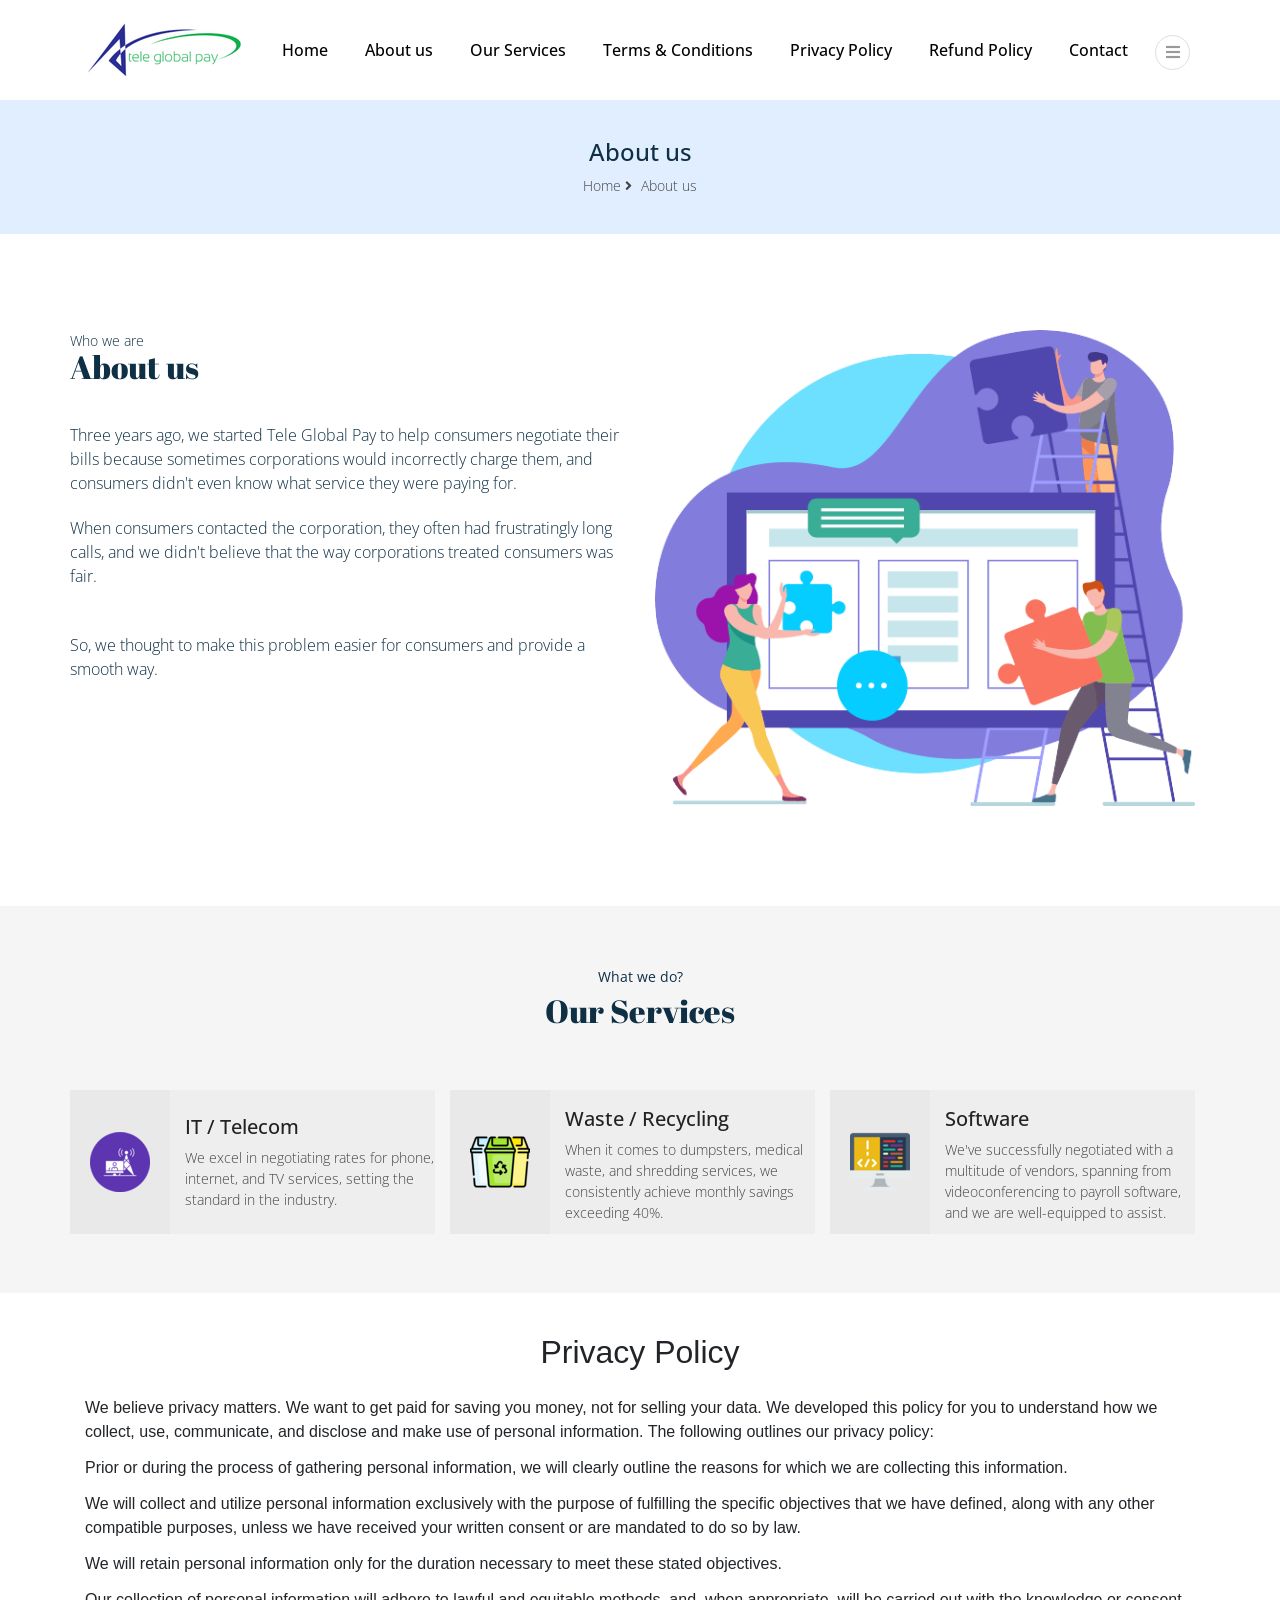
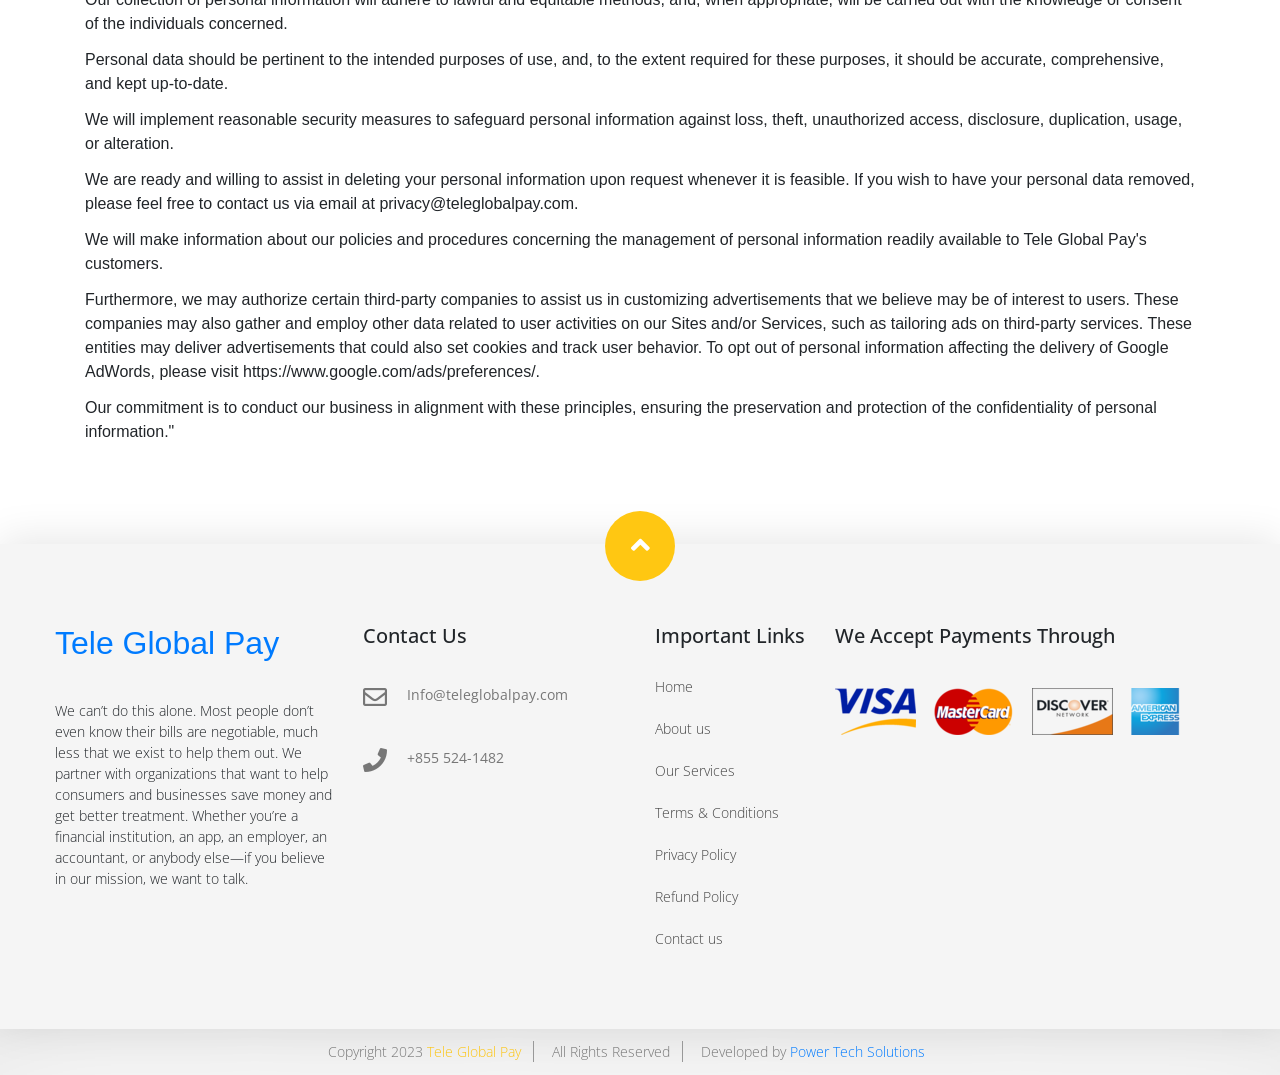
<file: about-us.html>
<!DOCTYPE html>
<html lang="en">
  <!-- Mirrored from themesitem.com/demos/html/bizzency/bizzency/about-us.html by HTTrack Website Copier/3.x [XR&CO'2014], Sat, 08 Feb 2020 09:57:44 GMT -->
  <head>
    <meta charset="UTF-8" />
    <meta name="viewport" content="width=device-width, initial-scale=1.0" />
    <meta http-equiv="X-UA-Compatible" content="ie=edge" />
    <title>Tele Global Pay</title>
    <link rel="stylesheet" href="css/all.min.css" />
    <link rel="stylesheet" href="css/bootstrap.min.css" />
    <link rel="stylesheet" href="css/venobox.css" />
    <link rel="stylesheet" href="css/jquery.lineProgressbar.css" />
    <link rel="stylesheet" href="css/slick.css" />
    <link rel="stylesheet" href="css/style.css" />
    <link rel="stylesheet" href="css/responsive.css" />
  </head>
  <body data-spy="scroll" data-target=".navbar" data-offset="200">
    <!--==================== 
    header-top part start 
 ==================== -->

    <!--==================== 
    header-top part end
  ==================== -->

    <!--==================== 
    navbar-part start
  ==================== -->
    <nav class="navbar navbar-expand-lg menu">
      <div class="container">
        <a class="navbar-brand" href="index.html">
          <img src="images/logo.png" alt="logo" class="img-fluid" />
        </a>
        <button
          class="navbar-toggler"
          type="button"
          data-toggle="collapse"
          data-target="#navbarSupportedContent"
          aria-controls="navbarSupportedContent"
          aria-expanded="false"
          aria-label="Toggle navigation"
        >
          <i class="fas fa-bars"></i>
        </button>

        <div class="collapse navbar-collapse" id="navbarSupportedContent">
          <ul class="navbar-nav ml-auto search-box">
            <li class="nav-item">
              <a class="nav-link active" href="/index.html">Home</a>
            </li>
            <li class="nav-item">
              <a class="nav-link" href="#about-part">About us</a>
            </li>
            <li class="nav-item">
              <a class="nav-link" href="/our-service.html">Our Services</a>
            </li>
            <li class="nav-item">
              <a class="nav-link" href="/Our-protfolio.html"
                >Terms & Conditions</a
              >
            </li>
            <li class="nav-item">
              <a class="nav-link" href="/about-us.html#privacy-policy"
                >Privacy Policy</a
              >
            </li>
            <li class="nav-item">
              <a class="nav-link" href="/refund-policy.html">Refund Policy</a>
            </li>
            <li class="nav-item">
              <a class="nav-link" href="#footer-part">Contact</a>
            </li>
          </ul>
          <ul class="icon none">
            <!-- <li> <i class="fas fa-bars"></i></li> -->
            <li class="bar srch">
              <i class="fas fa-bars nav_bar"></i>
              <!-- <span  >&#9776;</span> -->
            </li>
          </ul>
        </div>
      </div>
    </nav>
    <!--==================== 
    navbar-part end
  ==================== -->

    <!--==================== 
    search-part start
  ==================== -->

    <!--==================== 
    search-part end
  ==================== -->

    <!--==================== 
    aboutus-banner start
  ==================== -->

    <section id="aboutus-banner">
      <div class="container text-center">
        <h1>About us</h1>
        <p>Home <i class="fas fa-angle-right"></i> About us</p>
      </div>
    </section>

    <!--==================== 
    aboutus-banner-part end
  ==================== -->

    <!--==================== 
    about-part- start
  ==================== -->
    <section id="about-part">
      <div class="container">
        <div class="row">
          <div class="col-lg-6 p-0">
            <p class="who">Who we are</p>
            <p class="about">About us</p>
            <p class="about-details">
              Three years ago, we started Tele Global Pay to help consumers
              negotiate their bills because sometimes corporations would
              incorrectly charge them, and consumers didn't even know what
              service they were paying for.
            </p>
            <p class="about-details">
              When consumers contacted the corporation, they often had
              frustratingly long calls, and we didn't believe that the way
              corporations treated consumers was fair.
            </p>
            <p class="about-details">
              <br />
              So, we thought to make this problem easier for consumers and
              provide a smooth way.
            </p>
          </div>
          <div class="col-lg-6">
            <img class="img-fluid" src="images/about-img.png" alt="about-img" />
          </div>
        </div>
      </div>
    </section>
    <!--==================== 
    about-part end
  ==================== -->

    <!--==================== 
    service-part start
  ==================== -->
    <section id="service-part" class="ser-part">
      <div class="section-title text-center">
        <div class="title-one">
          <p>What we do?</p>
        </div>
        <div class="title-two">
          <p>Our Services</p>
        </div>
      </div>

      <div class="container">
        <div class="row">
          <div class="col-lg-12">
            <div class="row service-slider">
              <div class="pl-0 ser">
                <div class="service-item">
                  <div class="icon">
                    <img src="images/telecom.png" alt="our-service-icon-1" />
                  </div>
                  <div class="icon-details icon-details2">
                    <p class="ui">IT / Telecom</p>
                    <p class="ui-details">
                      We excel in negotiating rates for phone, internet, and TV
                      services, setting the standard in the industry.
                    </p>
                  </div>
                </div>
                <div class="service-overlay text-center">
                  <div class="overlay-icon">
                    <img src="images/telecom.png" alt="our-service-icon-1" />
                  </div>
                  <div class="overlay-icon-details">
                    <p class="ui">IT / Telecom</p>
                  </div>
                  <a href="our-service.html">
                    <i class="fas fa-long-arrow-alt-right nx"></i
                  ></a>
                </div>
              </div>
              <div class="pl-0 ser">
                <div class="service-item">
                  <div class="icon">
                    <img src="images/waste.png" alt="our-service-icon-1" />
                  </div>
                  <div class="icon-details">
                    <p class="ui">Waste / Recycling</p>
                    <p class="ui-details">
                      When it comes to dumpsters, medical waste, and shredding
                      services, we consistently achieve monthly savings
                      exceeding 40%.
                    </p>
                  </div>
                </div>
                <div class="service-overlay text-center">
                  <div class="overlay-icon">
                    <img src="images/waste.png" alt="our-service-icon-1" />
                  </div>
                  <div class="overlay-icon-details">
                    <p class="ui">Waste / Recycling</p>
                  </div>
                  <a href="our-service.html">
                    <i class="fas fa-long-arrow-alt-right nx"></i
                  ></a>
                </div>
              </div>
              <div class="pl-0 ser">
                <div class="service-item">
                  <div class="icon">
                    <img src="images/software.png" alt="our-service-icon-1" />
                  </div>
                  <div class="icon-details">
                    <p class="ui">Software</p>
                    <p class="ui-details">
                      We've successfully negotiated with a multitude of vendors,
                      spanning from videoconferencing to payroll software, and
                      we are well-equipped to assist.
                    </p>
                  </div>
                </div>
                <div class="service-overlay text-center">
                  <div class="overlay-icon">
                    <img src="images/software.png" alt="our-service-icon-1" />
                  </div>
                  <div class="overlay-icon-details">
                    <p class="ui">Software</p>
                  </div>
                  <a href="our-service.html">
                    <i class="fas fa-long-arrow-alt-right nx"></i
                  ></a>
                </div>
              </div>
              <div class="pl-0 ser">
                <div class="service-item">
                  <div class="icon">
                    <img
                      src="images/maintinance.png"
                      alt="our-service-icon-1"
                    />
                  </div>
                  <div class="icon-details">
                    <p class="ui">Maintinance</p>
                    <p class="ui-details">
                      Uniforms, cleaning, and maintenance can make running a
                      business chaotic, but your expenses don't need to be
                      disorderly.
                    </p>
                  </div>
                </div>
                <div class="service-overlay text-center">
                  <div class="overlay-icon">
                    <img
                      src="images/maintinance.png"
                      alt="our-service-icon-1"
                    />
                  </div>
                  <div class="overlay-icon-details">
                    <p class="ui">Maintinance</p>
                  </div>
                  <a href="our-service.html">
                    <i class="fas fa-long-arrow-alt-right nx"></i
                  ></a>
                </div>
              </div>
            </div>
          </div>
        </div>
      </div>
    </section>

    <section>
      <div class="container" id="privacy-policy">
        <h2
          class="text-center title-two"
          style="margin-bottom: 25px; margin-top: 40px"
        >
          Privacy Policy
        </h2>
        <p style="margin-top: 12px">
          We believe privacy matters. We want to get paid for saving you money,
          not for selling your data. We developed this policy for you to
          understand how we collect, use, communicate, and disclose and make use
          of personal information. The following outlines our privacy policy:
        </p>
        <p style="margin-top: 12px">
          Prior or during the process of gathering personal information, we will
          clearly outline the reasons for which we are collecting this
          information.
        </p>
        <p style="margin-top: 12px">
          We will collect and utilize personal information exclusively with the
          purpose of fulfilling the specific objectives that we have defined,
          along with any other compatible purposes, unless we have received your
          written consent or are mandated to do so by law.
        </p>
        <p style="margin-top: 12px">
          We will retain personal information only for the duration necessary to
          meet these stated objectives.
        </p>
        <p style="margin-top: 12px">
          Our collection of personal information will adhere to lawful and
          equitable methods, and, when appropriate, will be carried out with the
          knowledge or consent of the individuals concerned.
        </p>
        <p style="margin-top: 12px">
          Personal data should be pertinent to the intended purposes of use,
          and, to the extent required for these purposes, it should be accurate,
          comprehensive, and kept up-to-date.
        </p>
        <p style="margin-top: 12px">
          We will implement reasonable security measures to safeguard personal
          information against loss, theft, unauthorized access, disclosure,
          duplication, usage, or alteration.
        </p>
        <p style="margin-top: 12px">
          We are ready and willing to assist in deleting your personal
          information upon request whenever it is feasible. If you wish to have
          your personal data removed, please feel free to contact us via email
          at privacy@teleglobalpay.com.
        </p>
        <p style="margin-top: 12px">
          We will make information about our policies and procedures concerning
          the management of personal information readily available to Tele
          Global Pay's customers.
        </p>
        <p style="margin-top: 12px">
          Furthermore, we may authorize certain third-party companies to assist
          us in customizing advertisements that we believe may be of interest to
          users. These companies may also gather and employ other data related
          to user activities on our Sites and/or Services, such as tailoring ads
          on third-party services. These entities may deliver advertisements
          that could also set cookies and track user behavior. To opt out of
          personal information affecting the delivery of Google AdWords, please
          visit https://www.google.com/ads/preferences/.
        </p>
        <p style="margin-top: 12px">
          Our commitment is to conduct our business in alignment with these
          principles, ensuring the preservation and protection of the
          confidentiality of personal information."
        </p>
      </div>
    </section>
    <!--==================== 
    service-part end
  ==================== -->

    <!--==================== 
    pricing-part start
  ==================== -->

    <!--==================== 
    pricing-part end
  ==================== -->

    <!--==================== 
    footer-part start
  ==================== -->
    <section id="footer-part">
      <a href="#" class="back-to-top">
        <i class="fas fa-angle-up"></i>
      </a>
      <div class="container p-0">
        <div class="row">
          <div class="col-lg-3 col-sm-6 col-md-6 p-l pl-0">
            <a href="#"> <h2>Tele Global Pay</h2> </a>
            <p class="ftr-details">
              We can’t do this alone. Most people don’t even know their bills
              are negotiable, much less that we exist to help them out. We
              partner with organizations that want to help consumers and
              businesses save money and get better treatment. Whether you’re a
              financial institution, an app, an employer, an accountant, or
              anybody else—if you believe in our mission, we want to talk.
            </p>
          </div>
          <div class="col-lg-3 col-sm-6 col-md-6 pr-0">
            <h3>Contact Us</h3>
            <ul class="contact">
              <li><i class="far fa-envelope"></i></li>
              <li style="display: flex; align-items: center">
                Info@teleglobalpay.com
              </li>
            </ul>
            <ul class="contact">
              <li><i class="fas fa-phone"></i></li>
              <li class="no" style="display: flex; align-items: center">
                +855 524-1482
              </li>
            </ul>
          </div>
          <div class="col-lg-2 col-sm-4 col-md-6 m-t">
            <h3>Important Links</h3>
            <ul class="link">
              <li><a href="index.html">Home</a></li>
              <li><a href="about-us.html">About us</a></li>
              <li><a href="our-service.html">Our Services</a></li>
              <li><a href="Our-protfolio.html">Terms & Conditions</a></li>
              <li>
                <a href="/about-us.html#service-part">Privacy Policy</a>
              </li>
              <li>
                <a href="/refund-policy.html">Refund Policy</a>
              </li>
              <li><a href="#footer-part">Contact us</a></li>
            </ul>
          </div>
          <div class="col-lg-4 col-sm-8 col-md-6 m-t p-0">
            <h3>We Accept Payments Through</h3>
            <ul class="footer-img">
              <li>
                <img
                  class="img-fluid"
                  src="images/visa.png"
                  alt="footer-img1"
                />
              </li>
              <li>
                <img
                  class="img-fluid"
                  src="images/master.png"
                  alt="footer-img2"
                />
              </li>
              <li>
                <img
                  class="img-fluid"
                  src="images/discover.png"
                  alt="footer-img3"
                />
              </li>
              <li class="m-r" style="margin-left: -15px">
                <img
                  class="img-fluid"
                  src="images/american.png"
                  alt="footer-img4"
                />
              </li>
            </ul>
          </div>
        </div>
      </div>
    </section>
    <!--==================== 
    footer-part end
  ==================== -->

    <!--==================== 
    footerbottom-part start
  ==================== -->
    <section id="footer-bottom">
      <div class="container text-center">
        <div class="row">
          <ul>
            <li>Copyright 2023 <span>Tele Global Pay</span></li>
            <li>All Rights Reserved</li>
            <li>
              Developed by
              <span
                ><a
                  href="https://www.google.com/search?q=power+tech+solutions+bufferzone&sca_esv=579734912&bih=958&biw=1872&hl=en&sxsrf=AM9HkKmXlWsgNvIGvjRuk5-fpXDTKE4z6w%3A1699266001486&ei=0b1IZf-fHYuOxc8P08a_8A8&ved=0ahUKEwi_zJaTk6-CAxULR_EDHVPjD_4Q4dUDCBA&uact=5&oq=power+tech+solutions+bufferzone&gs_lp=[base64]&sclient=gws-wiz-serp"
                  >Power Tech Solutions</a
                ></span
              >
            </li>
          </ul>
        </div>
      </div>
    </section>

    <!--==================== 
    footerbottom-part end
  ==================== -->

    <script src="js/jquery-1.12.4.min.js"></script>
    <script src="js/popper.min.js"></script>
    <script src="js/bootstrap.min.js"></script>
    <script src="js/venobox.min.js"></script>
    <script src="js/jquery.lineProgressbar.js"></script>
    <script src="js/slick.min.js"></script>
    <script src="js/script.js"></script>
  </body>

  <!-- Mirrored from themesitem.com/demos/html/bizzency/bizzency/about-us.html by HTTrack Website Copier/3.x [XR&CO'2014], Sat, 08 Feb 2020 09:57:46 GMT -->
</html>
</file>
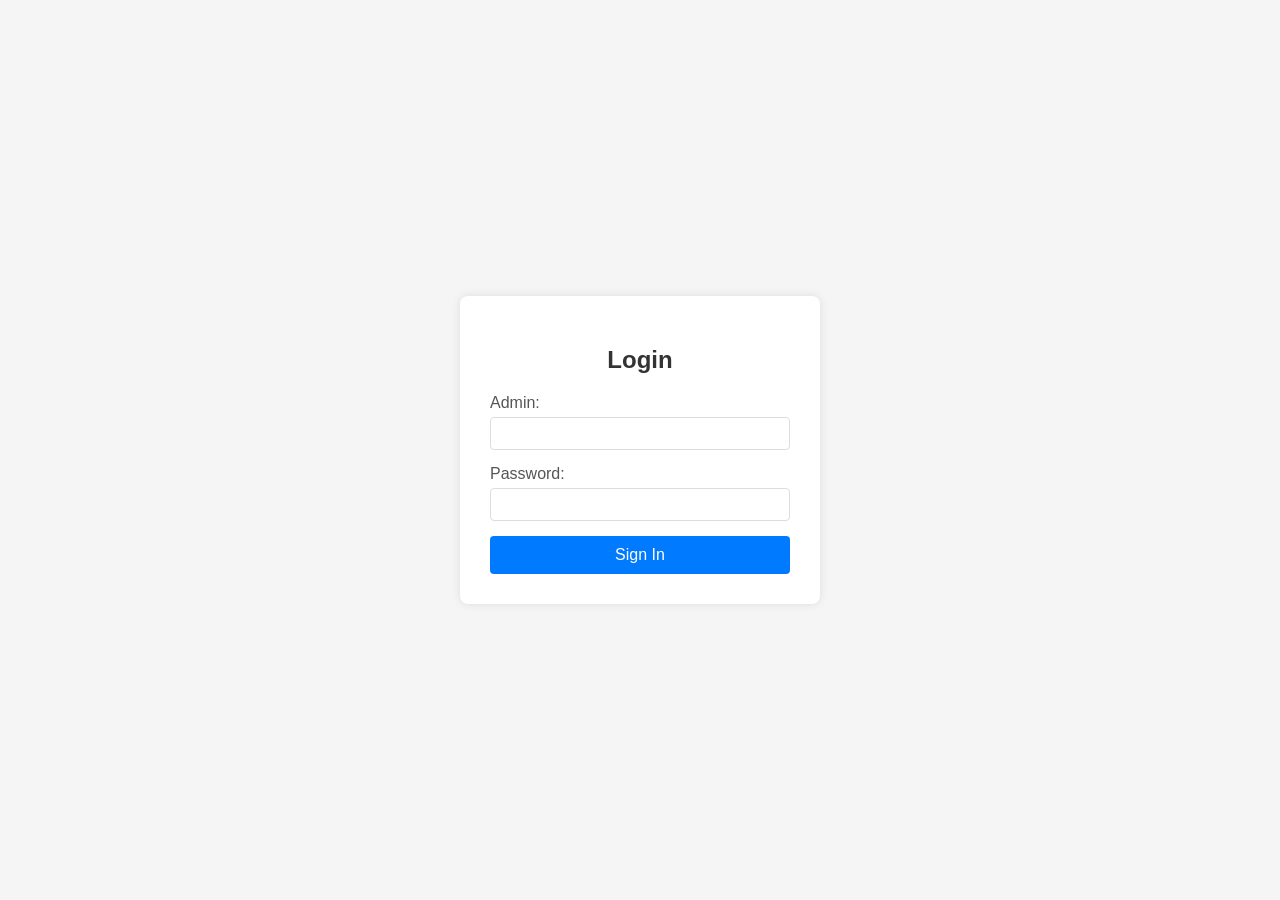
<file: admin_page_login.html>
<!DOCTYPE html>
<html lang="en">
<head>
    <meta charset="UTF-8">
    <meta name="viewport" content="width=device-width, initial-scale=1.0">
    <title>Login</title>
    <style>
        body {
            font-family: Arial, sans-serif;
            display: flex;
            justify-content: center;
            align-items: center;
            height: 100vh;
            margin: 0;
            background-color: #f5f5f5;
        }

        .login-container {
            background-color: white;
            padding: 30px;
            border-radius: 8px;
            box-shadow: 0 0 10px rgba(0, 0, 0, 0.1);
            width: 300px;
        }

        h2 {
            text-align: center;
            color: #333;
            margin-bottom: 20px;
        }

        .form-group {
            margin-bottom: 15px;
        }

        label {
            display: block;
            margin-bottom: 5px;
            color: #555;
        }

        input {
            width: 100%;
            padding: 8px;
            border: 1px solid #ddd;
            border-radius: 4px;
            box-sizing: border-box;
        }

        button {
            width: 100%;
            padding: 10px;
            background-color: #007bff;
            color: white;
            border: none;
            border-radius: 4px;
            cursor: pointer;
            font-size: 16px;
        }

        button:hover {
            background-color: #0056b3;
        }

        .error {
            color: red;
            margin-top: 10px;
            text-align: center;
            display: none;
        }
    </style>
</head>
<body>
    <div class="login-container">
        <h2>Login</h2>
        <form id="loginForm">
            <div class="form-group">
                <label for="username">Admin:</label>
                <input type="text" id="username" required>
            </div>
            <div class="form-group">
                <label for="password">Password:</label>
                <input type="password" id="password" required>
            </div>
            <button type="submit">Sign In</button>
        </form>
        <div id="error" class="error">Invalid username or password</div>
    </div>

    <script>
        const adminCredentials = {
            username: 'admin',
            password: 'BookReply2025'
        };

        document.getElementById('loginForm').addEventListener('submit', function(e) {
            e.preventDefault();
            
            const username = document.getElementById('username').value;
            const password = document.getElementById('password').value;
            const errorElement = document.getElementById('error');

            if (username === adminCredentials.username && password === adminCredentials.password) {
                sessionStorage.setItem('isAdmin', 'true');
                window.location.href = 'admin_page.html';
            } else {
                errorElement.style.display = 'block';
            }
        });
    </script>
</body>
</html>
</file>
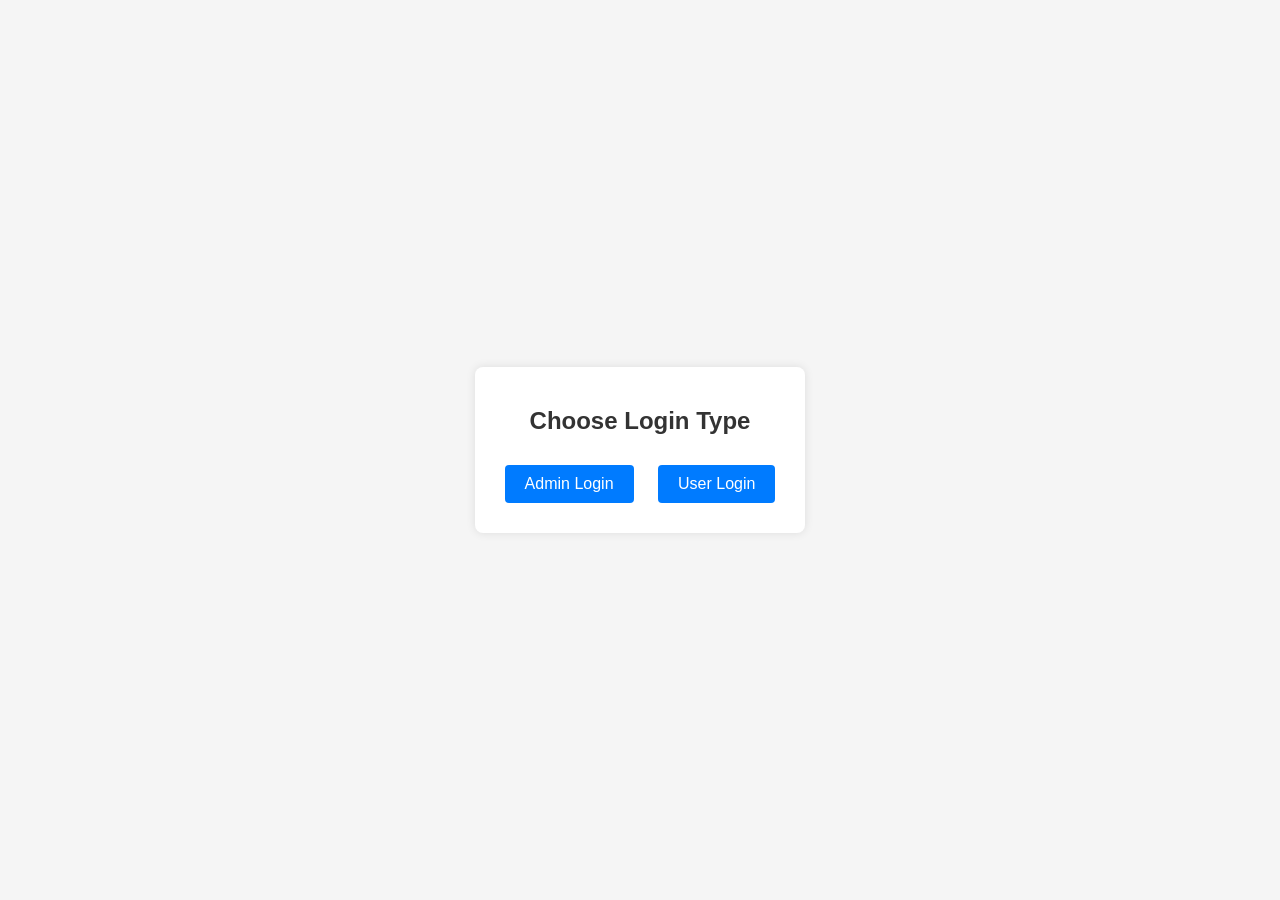
<file: choose_login.html>
<!DOCTYPE html>
<html lang="en">
<head>
    <meta charset="UTF-8">
    <meta name="viewport" content="width=device-width, initial-scale=1.0">
    <title>Choose Login</title>
    <style>
        body {
            font-family: Arial, sans-serif;
            display: flex;
            justify-content: center;
            align-items: center;
            height: 100vh;
            margin: 0;
            background-color: #f5f5f5;
        }

        .choice-container {
            background-color: white;
            padding: 20px;
            border-radius: 8px;
            box-shadow: 0 0 10px rgba(0, 0, 0, 0.1);
            text-align: center;
        }

        h2 {
            margin-bottom: 20px;
            color: #333;
        }

        .btn {
            display: inline-block;
            margin: 10px;
            padding: 10px 20px;
            font-size: 16px;
            color: white;
            background-color: #007bff;
            border: none;
            border-radius: 4px;
            text-decoration: none;
            cursor: pointer;
        }

        .btn:hover {
            background-color: #0056b3;
        }
    </style>
</head>
<body>
    <div class="choice-container">
        <h2>Choose Login Type</h2>
        
        <a href="admin_page_login.html" class="btn">Admin Login</a>
        
        <a href="https://signin-page-by-asomiddin.netlify.app/" class="btn">User Login</a>
    </div>
</body>
</html>
</file>
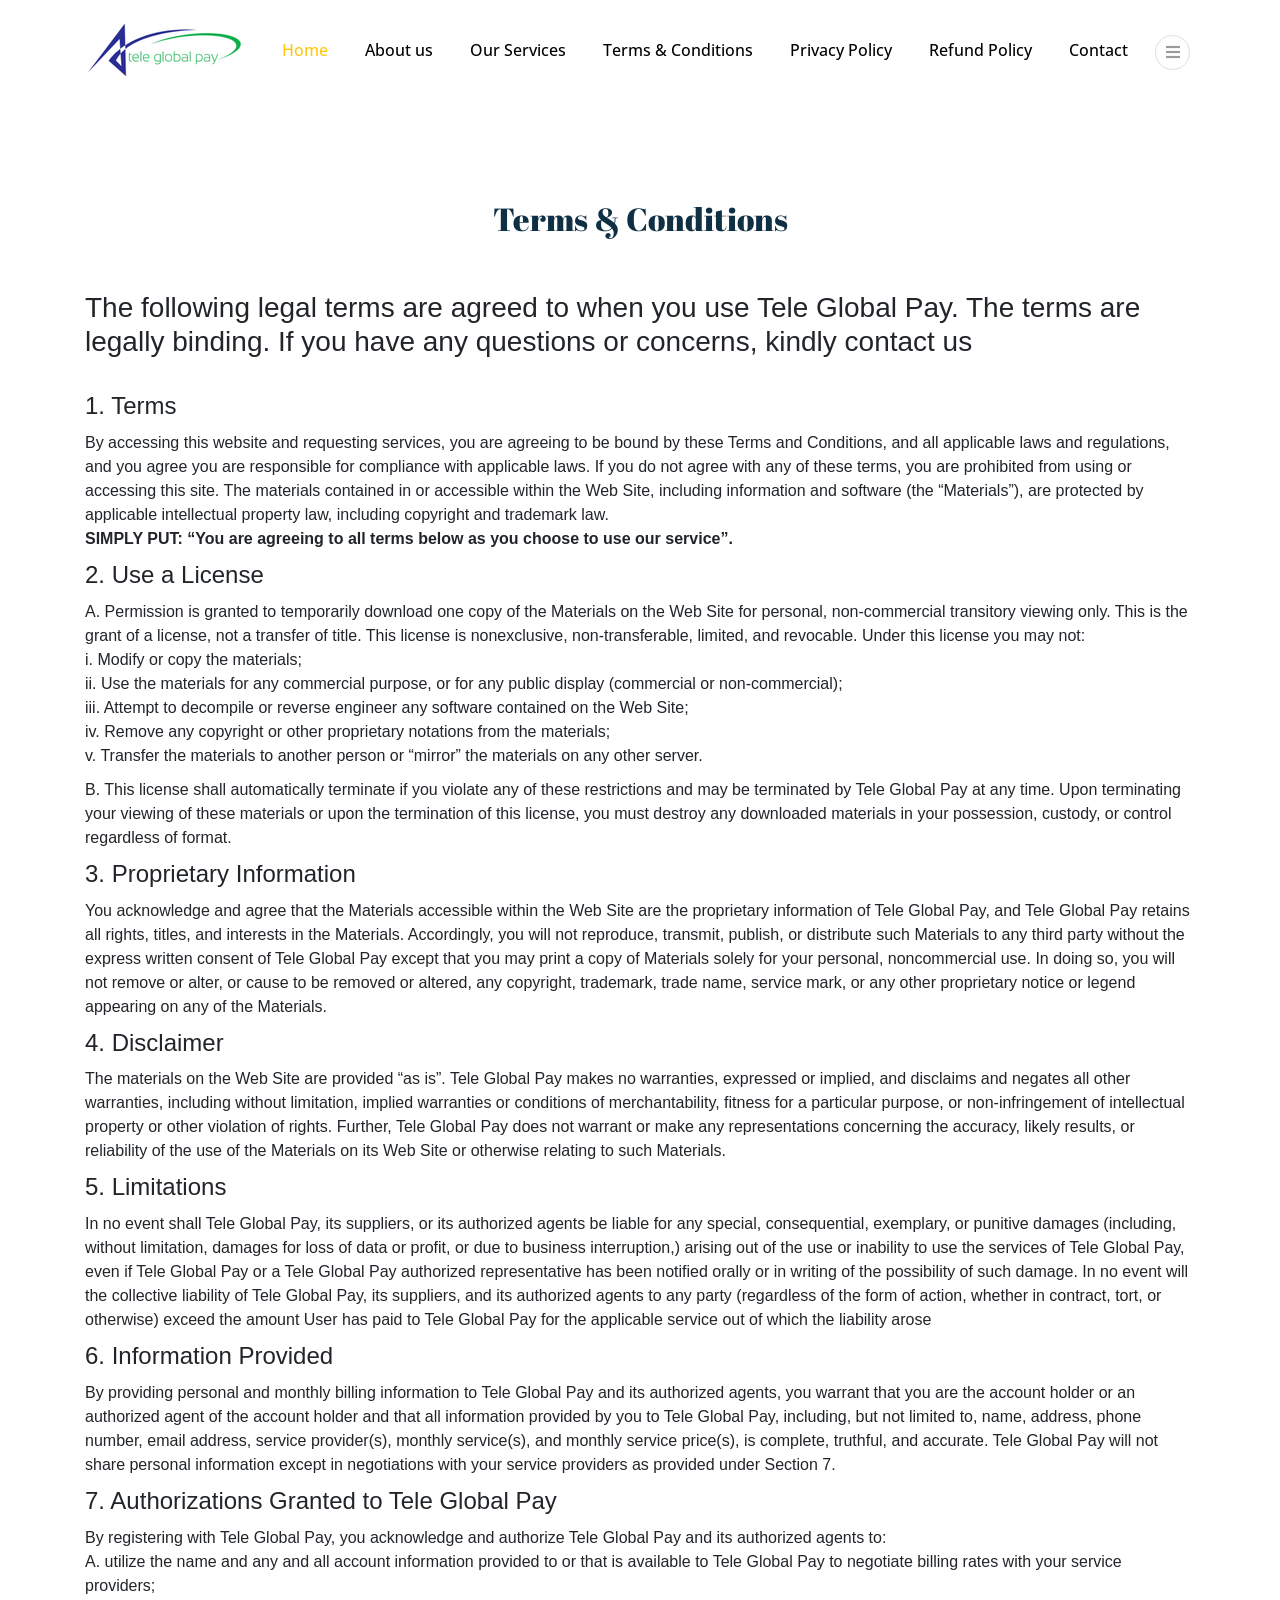
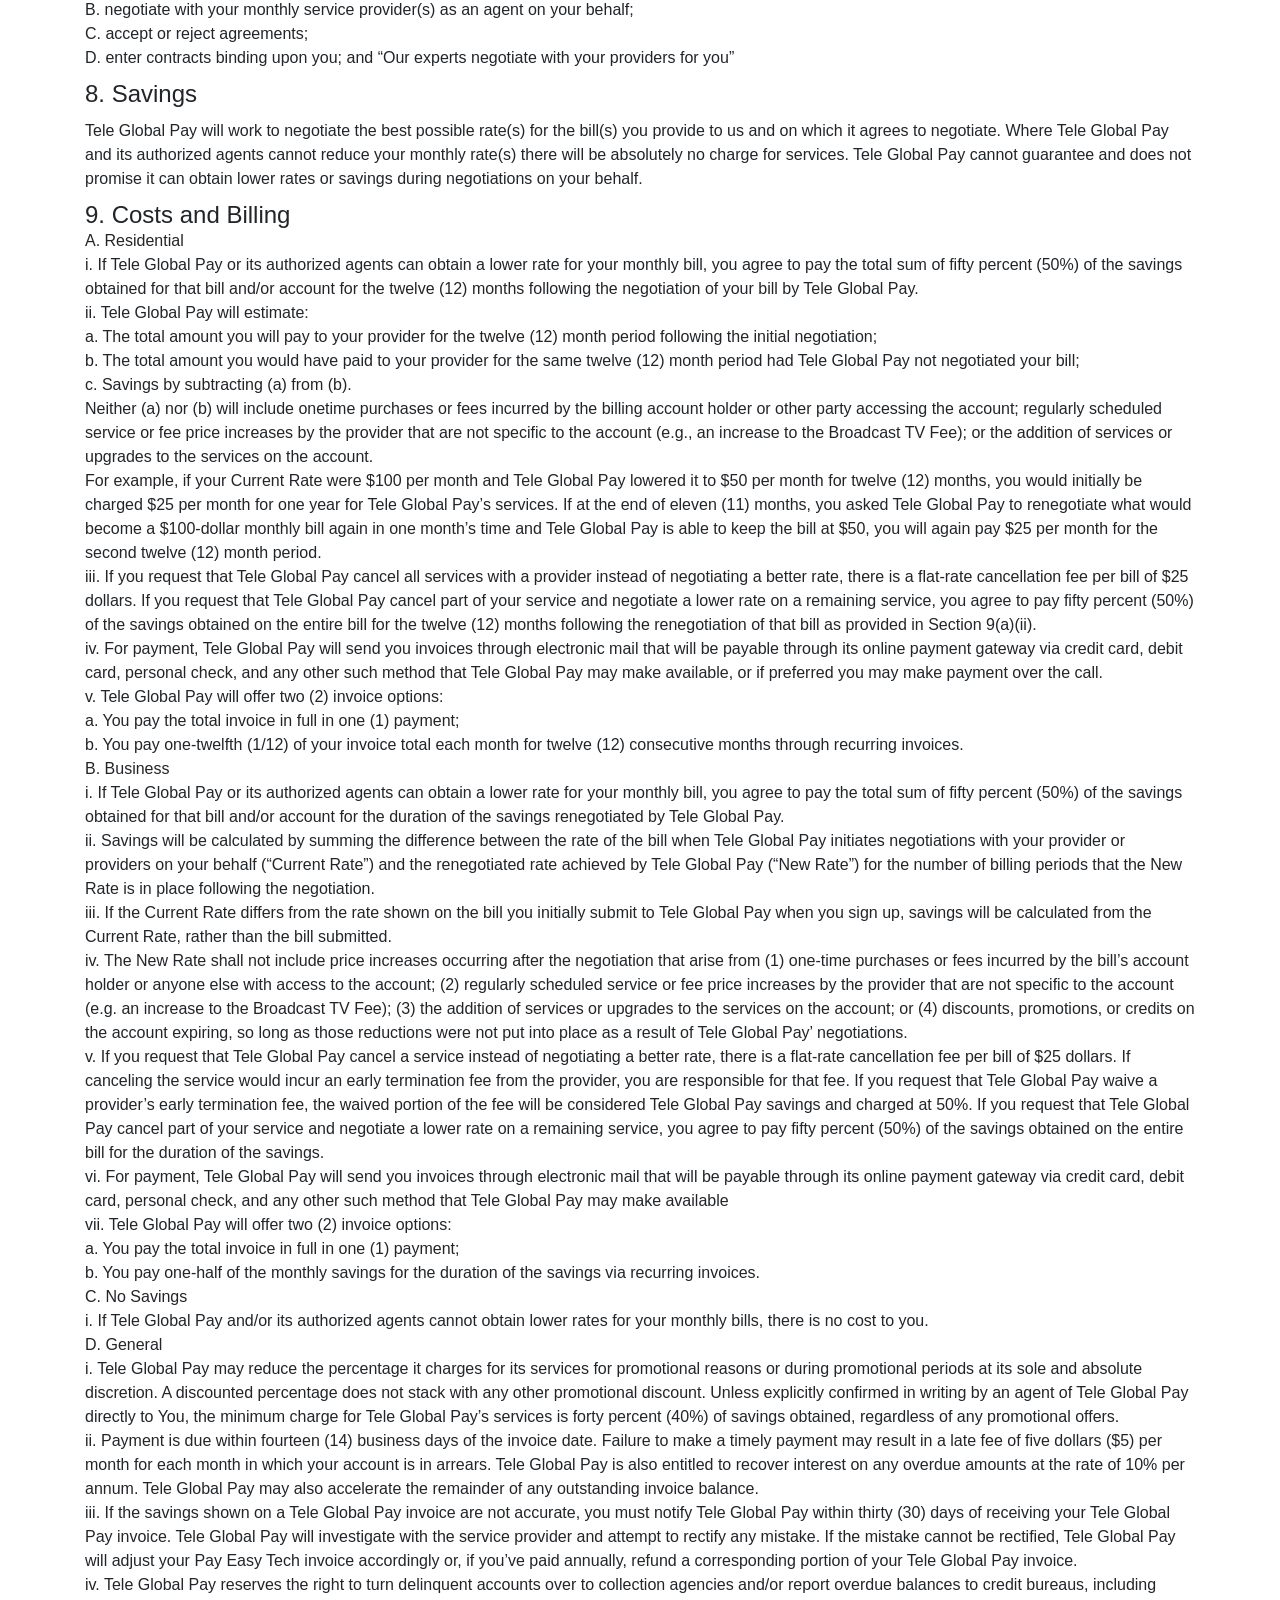
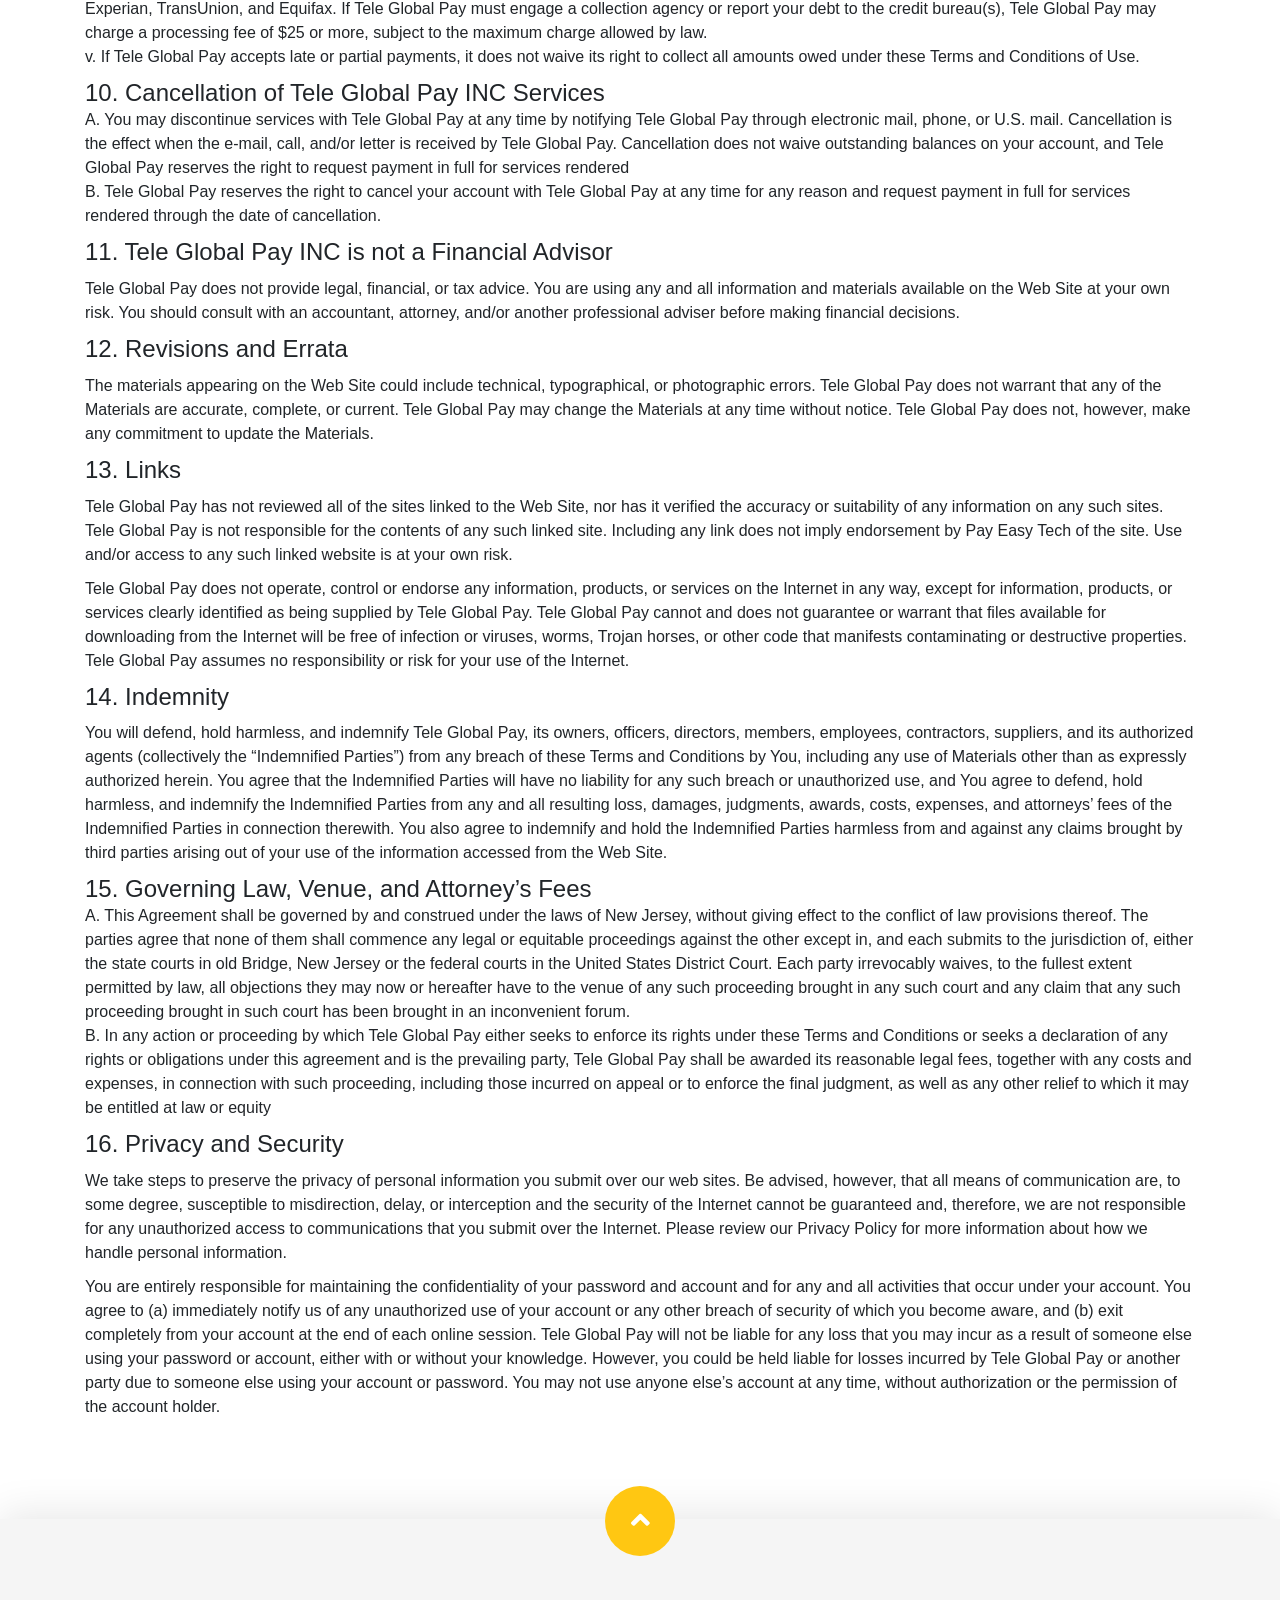
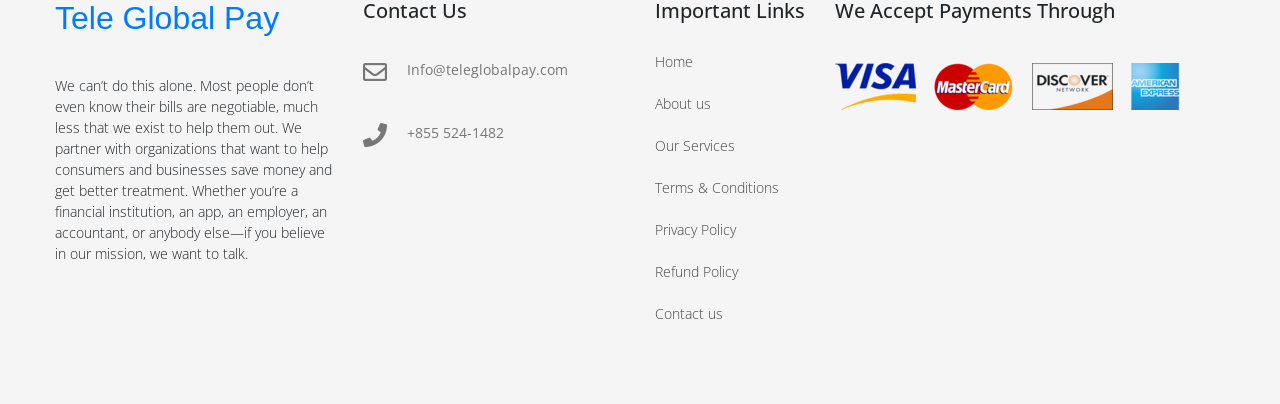
<file: Our-protfolio.html>
<!DOCTYPE html>
<html lang="en">
  <head>
    <title>Tele Global Pay</title>

    <meta charset="utf-8" />
    <meta
      name="viewport"
      content="width=device-width, initial-scale=1, shrink-to-fit=no"
    />

    <!-- Fonts -->
    <link
      href="https://fonts.googleapis.com/css?family=Nunito"
      rel="stylesheet"
      type="text/css"
    />

    <link rel="stylesheet" href="/css/all.min.css" />
    <link rel="stylesheet" href="/css/bootstrap.min.css" />
    <link rel="stylesheet" href="/css/jquery.lineProgressbar.css" />
    <link rel="stylesheet" href="/css/responsive.css" />
    <link rel="stylesheet" href="/css/slick.css" />
    <link rel="stylesheet" href="/css/style.css" />
    <link rel="stylesheet" href="/css/venobox.css" />
  </head>
  <body class="antialiased font-sans">
    <nav class="navbar navbar-expand-lg menu">
      <div class="container">
        <a class="navbar-brand" href="index.html">
          <img src="images/logo.png" alt="logo" class="img-fluid" />
        </a>
        <button
          class="navbar-toggler"
          type="button"
          data-toggle="collapse"
          data-target="#navbarSupportedContent"
          aria-controls="navbarSupportedContent"
          aria-expanded="false"
          aria-label="Toggle navigation"
        >
          <i class="fas fa-bars"></i>
        </button>

        <div class="collapse navbar-collapse" id="navbarSupportedContent">
          <ul class="navbar-nav ml-auto search-box">
            <li class="nav-item">
              <a class="nav-link active" href="/index.html">Home</a>
            </li>
            <li class="nav-item">
              <a class="nav-link" href="/about-us.html">About us</a>
            </li>
            <li class="nav-item">
              <a class="nav-link" href="/our-service.html">Our Services</a>
            </li>
            <li class="nav-item">
              <a class="nav-link" href="/Our-protfolio.html"
                >Terms & Conditions</a
              >
            </li>
            <li class="nav-item">
              <a class="nav-link" href="/about-us.html#service-part"
                >Privacy Policy</a
              >
            </li>
            <li class="nav-item">
              <a class="nav-link" href="/refund-policy.html">Refund Policy</a>
            </li>
            <li class="nav-item">
              <a class="nav-link" href="/index.html#footer-part">Contact</a>
            </li>
          </ul>
          <ul class="icon none">
            <!-- <li> <i class="fas fa-bars"></i></li> -->
            <li class="bar srch">
              <i class="fas fa-bars nav_bar"></i>
              <!-- <span  >&#9776;</span> -->
            </li>
          </ul>
        </div>
      </div>
    </nav>
    <section id="protfolio-part">
      <div class="section-title text-center">
        <div class="title-two m-b">
          <p>Terms & Conditions</p>
        </div>
      </div>

      <div class="container">
        <div>
          <h3>
            The following legal terms are agreed to when you use Tele Global
            Pay. The terms are legally binding. If you have any questions or
            concerns, kindly contact us
          </h3>
          <br />
          <ul class="terms-list">
            <li>
              <h4>1. Terms</h4>
              <p>
                By accessing this website and requesting services, you are
                agreeing to be bound by these Terms and Conditions, and all
                applicable laws and regulations, and you agree you are
                responsible for compliance with applicable laws. If you do not
                agree with any of these terms, you are prohibited from using or
                accessing this site. The materials contained in or accessible
                within the Web Site, including information and software (the
                “Materials”), are protected by applicable intellectual property
                law, including copyright and trademark law.<br />
                <strong
                  >SIMPLY PUT: “You are agreeing to all terms below as you
                  choose to use our service”.</strong
                >
              </p>
            </li>
            <li>
              <h4>2. Use a License</h4>
              <p>
                A. Permission is granted to temporarily download one copy of the
                Materials on the Web Site for personal, non-commercial
                transitory viewing only. This is the grant of a license, not a
                transfer of title. This license is nonexclusive,
                non-transferable, limited, and revocable. Under this license you
                may not:
              </p>
              <ul class="terms-inner-list">
                <li>i. Modify or copy the materials;</li>
                <li>
                  ii. Use the materials for any commercial purpose, or for any
                  public display (commercial or non-commercial);
                </li>
                <li>
                  iii. Attempt to decompile or reverse engineer any software
                  contained on the Web Site;
                </li>
                <li>
                  iv. Remove any copyright or other proprietary notations from
                  the materials;
                </li>
                <li>
                  v. Transfer the materials to another person or “mirror” the
                  materials on any other server.
                </li>
              </ul>
              <p>
                B. This license shall automatically terminate if you violate any
                of these restrictions and may be terminated by Tele Global Pay
                at any time. Upon terminating your viewing of these materials or
                upon the termination of this license, you must destroy any
                downloaded materials in your possession, custody, or control
                regardless of format.
              </p>
            </li>
            <li>
              <h4>3. Proprietary Information</h4>
              <p>
                You acknowledge and agree that the Materials accessible within
                the Web Site are the proprietary information of Tele Global Pay,
                and Tele Global Pay retains all rights, titles, and interests in
                the Materials. Accordingly, you will not reproduce, transmit,
                publish, or distribute such Materials to any third party without
                the express written consent of Tele Global Pay except that you
                may print a copy of Materials solely for your personal,
                noncommercial use. In doing so, you will not remove or alter, or
                cause to be removed or altered, any copyright, trademark, trade
                name, service mark, or any other proprietary notice or legend
                appearing on any of the Materials.
              </p>
            </li>
            <li>
              <h4>4. Disclaimer</h4>
              <p>
                The materials on the Web Site are provided “as is”. Tele Global
                Pay makes no warranties, expressed or implied, and disclaims and
                negates all other warranties, including without limitation,
                implied warranties or conditions of merchantability, fitness for
                a particular purpose, or non-infringement of intellectual
                property or other violation of rights. Further, Tele Global Pay
                does not warrant or make any representations concerning the
                accuracy, likely results, or reliability of the use of the
                Materials on its Web Site or otherwise relating to such
                Materials.
              </p>
            </li>
            <li>
              <h4>5. Limitations</h4>
              <p>
                In no event shall Tele Global Pay, its suppliers, or its
                authorized agents be liable for any special, consequential,
                exemplary, or punitive damages (including, without limitation,
                damages for loss of data or profit, or due to business
                interruption,) arising out of the use or inability to use the
                services of Tele Global Pay, even if Tele Global Pay or a Tele
                Global Pay authorized representative has been notified orally or
                in writing of the possibility of such damage. In no event will
                the collective liability of Tele Global Pay, its suppliers, and
                its authorized agents to any party (regardless of the form of
                action, whether in contract, tort, or otherwise) exceed the
                amount User has paid to Tele Global Pay for the applicable
                service out of which the liability arose
              </p>
            </li>
            <li>
              <h4>6. Information Provided</h4>
              <p>
                By providing personal and monthly billing information to Tele
                Global Pay and its authorized agents, you warrant that you are
                the account holder or an authorized agent of the account holder
                and that all information provided by you to Tele Global Pay,
                including, but not limited to, name, address, phone number,
                email address, service provider(s), monthly service(s), and
                monthly service price(s), is complete, truthful, and accurate.
                Tele Global Pay will not share personal information except in
                negotiations with your service providers as provided under
                Section 7.
              </p>
            </li>
            <li>
              <h4>7. Authorizations Granted to Tele Global Pay</h4>
              <p>
                By registering with Tele Global Pay, you acknowledge and
                authorize Tele Global Pay and its authorized agents to:
              </p>
              <ul>
                <li>
                  A. utilize the name and any and all account information
                  provided to or that is available to Tele Global Pay to
                  negotiate billing rates with your service providers;
                </li>
                <li>
                  B. negotiate with your monthly service provider(s) as an agent
                  on your behalf;
                </li>
                <li>C. accept or reject agreements;</li>
                <li>
                  D. enter contracts binding upon you; and “Our experts
                  negotiate with your providers for you”
                </li>
              </ul>
            </li>
            <li>
              <h4>8. Savings</h4>
              <p>
                Tele Global Pay will work to negotiate the best possible rate(s)
                for the bill(s) you provide to us and on which it agrees to
                negotiate. Where Tele Global Pay and its authorized agents
                cannot reduce your monthly rate(s) there will be absolutely no
                charge for services. Tele Global Pay cannot guarantee and does
                not promise it can obtain lower rates or savings during
                negotiations on your behalf.
              </p>
            </li>
            <li>
              <h4>9. Costs and Billing</h4>
              <ul>
                <li>
                  A. Residential
                  <ul>
                    <li>
                      i. If Tele Global Pay or its authorized agents can obtain
                      a lower rate for your monthly bill, you agree to pay the
                      total sum of fifty percent (50%) of the savings obtained
                      for that bill and/or account for the twelve (12) months
                      following the negotiation of your bill by Tele Global Pay.
                    </li>
                    <li>
                      ii. Tele Global Pay will estimate:
                      <ul>
                        <li>
                          a. The total amount you will pay to your provider for
                          the twelve (12) month period following the initial
                          negotiation;
                        </li>
                        <li>
                          b. The total amount you would have paid to your
                          provider for the same twelve (12) month period had
                          Tele Global Pay not negotiated your bill;
                        </li>
                        <li>c. Savings by subtracting (a) from (b).</li>
                        <li>
                          Neither (a) nor (b) will include onetime purchases or
                          fees incurred by the billing account holder or other
                          party accessing the account; regularly scheduled
                          service or fee price increases by the provider that
                          are not specific to the account (e.g., an increase to
                          the Broadcast TV Fee); or the addition of services or
                          upgrades to the services on the account.
                        </li>
                        <li>
                          For example, if your Current Rate were $100 per month
                          and Tele Global Pay lowered it to $50 per month for
                          twelve (12) months, you would initially be charged $25
                          per month for one year for Tele Global Pay’s services.
                          If at the end of eleven (11) months, you asked Tele
                          Global Pay to renegotiate what would become a
                          $100-dollar monthly bill again in one month’s time and
                          Tele Global Pay is able to keep the bill at $50, you
                          will again pay $25 per month for the second twelve
                          (12) month period.
                        </li>
                      </ul>
                    </li>
                    <li>
                      iii. If you request that Tele Global Pay cancel all
                      services with a provider instead of negotiating a better
                      rate, there is a flat-rate cancellation fee per bill of
                      $25 dollars. If you request that Tele Global Pay cancel
                      part of your service and negotiate a lower rate on a
                      remaining service, you agree to pay fifty percent (50%) of
                      the savings obtained on the entire bill for the twelve
                      (12) months following the renegotiation of that bill as
                      provided in Section 9(a)(ii).
                    </li>
                    <li>
                      iv. For payment, Tele Global Pay will send you invoices
                      through electronic mail that will be payable through its
                      online payment gateway via credit card, debit card,
                      personal check, and any other such method that Tele Global
                      Pay may make available, or if preferred you may make
                      payment over the call.
                    </li>
                    <li>
                      v. Tele Global Pay will offer two (2) invoice options:
                      <ul>
                        <li>
                          a. You pay the total invoice in full in one (1)
                          payment;
                        </li>
                        <li>
                          b. You pay one-twelfth (1/12) of your invoice total
                          each month for twelve (12) consecutive months through
                          recurring invoices.
                        </li>
                      </ul>
                    </li>
                  </ul>
                </li>
                <li>
                  B. Business
                  <ul>
                    <li>
                      i. If Tele Global Pay or its authorized agents can obtain
                      a lower rate for your monthly bill, you agree to pay the
                      total sum of fifty percent (50%) of the savings obtained
                      for that bill and/or account for the duration of the
                      savings renegotiated by Tele Global Pay.
                    </li>
                    <li>
                      ii. Savings will be calculated by summing the difference
                      between the rate of the bill when Tele Global Pay
                      initiates negotiations with your provider or providers on
                      your behalf (“Current Rate”) and the renegotiated rate
                      achieved by Tele Global Pay (“New Rate”) for the number of
                      billing periods that the New Rate is in place following
                      the negotiation.
                    </li>
                    <li>
                      iii. If the Current Rate differs from the rate shown on
                      the bill you initially submit to Tele Global Pay when you
                      sign up, savings will be calculated from the Current Rate,
                      rather than the bill submitted.
                    </li>
                    <li>
                      iv. The New Rate shall not include price increases
                      occurring after the negotiation that arise from (1)
                      one-time purchases or fees incurred by the bill’s account
                      holder or anyone else with access to the account; (2)
                      regularly scheduled service or fee price increases by the
                      provider that are not specific to the account (e.g. an
                      increase to the Broadcast TV Fee); (3) the addition of
                      services or upgrades to the services on the account; or
                      (4) discounts, promotions, or credits on the account
                      expiring, so long as those reductions were not put into
                      place as a result of Tele Global Pay’ negotiations.
                    </li>
                    <li>
                      v. If you request that Tele Global Pay cancel a service
                      instead of negotiating a better rate, there is a flat-rate
                      cancellation fee per bill of $25 dollars. If canceling the
                      service would incur an early termination fee from the
                      provider, you are responsible for that fee. If you request
                      that Tele Global Pay waive a provider’s early termination
                      fee, the waived portion of the fee will be considered Tele
                      Global Pay savings and charged at 50%. If you request that
                      Tele Global Pay cancel part of your service and negotiate
                      a lower rate on a remaining service, you agree to pay
                      fifty percent (50%) of the savings obtained on the entire
                      bill for the duration of the savings.
                    </li>
                    <li>
                      vi. For payment, Tele Global Pay will send you invoices
                      through electronic mail that will be payable through its
                      online payment gateway via credit card, debit card,
                      personal check, and any other such method that Tele Global
                      Pay may make available
                    </li>
                    <li>
                      vii. Tele Global Pay will offer two (2) invoice options:
                      <ul>
                        <li>
                          a. You pay the total invoice in full in one (1)
                          payment;
                        </li>
                        <li>
                          b. You pay one-half of the monthly savings for the
                          duration of the savings via recurring invoices.
                        </li>
                        <li>
                          C. No Savings
                          <ul>
                            <li>
                              i. If Tele Global Pay and/or its authorized agents
                              cannot obtain lower rates for your monthly bills,
                              there is no cost to you.
                            </li>
                          </ul>
                        </li>
                      </ul>
                    </li>
                  </ul>
                </li>
                <li>
                  D. General
                  <ul>
                    <li>
                      i. Tele Global Pay may reduce the percentage it charges
                      for its services for promotional reasons or during
                      promotional periods at its sole and absolute discretion. A
                      discounted percentage does not stack with any other
                      promotional discount. Unless explicitly confirmed in
                      writing by an agent of Tele Global Pay directly to You,
                      the minimum charge for Tele Global Pay’s services is forty
                      percent (40%) of savings obtained, regardless of any
                      promotional offers.
                    </li>
                    <li>
                      ii. Payment is due within fourteen (14) business days of
                      the invoice date. Failure to make a timely payment may
                      result in a late fee of five dollars ($5) per month for
                      each month in which your account is in arrears. Tele
                      Global Pay is also entitled to recover interest on any
                      overdue amounts at the rate of 10% per annum. Tele Global
                      Pay may also accelerate the remainder of any outstanding
                      invoice balance.
                    </li>
                    <li>
                      iii. If the savings shown on a Tele Global Pay invoice are
                      not accurate, you must notify Tele Global Pay within
                      thirty (30) days of receiving your Tele Global Pay
                      invoice. Tele Global Pay will investigate with the service
                      provider and attempt to rectify any mistake. If the
                      mistake cannot be rectified, Tele Global Pay will adjust
                      your Pay Easy Tech invoice accordingly or, if you’ve paid
                      annually, refund a corresponding portion of your Tele
                      Global Pay invoice.
                    </li>
                    <li>
                      iv. Tele Global Pay reserves the right to turn delinquent
                      accounts over to collection agencies and/or report overdue
                      balances to credit bureaus, including Experian,
                      TransUnion, and Equifax. If Tele Global Pay must engage a
                      collection agency or report your debt to the credit
                      bureau(s), Tele Global Pay may charge a processing fee of
                      $25 or more, subject to the maximum charge allowed by law.
                    </li>
                    <li>
                      v. If Tele Global Pay accepts late or partial payments, it
                      does not waive its right to collect all amounts owed under
                      these Terms and Conditions of Use.
                    </li>
                  </ul>
                </li>
              </ul>
            </li>
            <li>
              <h4>10. Cancellation of Tele Global Pay INC Services</h4>
              <ul>
                <li>
                  A. You may discontinue services with Tele Global Pay at any
                  time by notifying Tele Global Pay through electronic mail,
                  phone, or U.S. mail. Cancellation is the effect when the
                  e-mail, call, and/or letter is received by Tele Global Pay.
                  Cancellation does not waive outstanding balances on your
                  account, and Tele Global Pay reserves the right to request
                  payment in full for services rendered
                </li>
                <li>
                  B. Tele Global Pay reserves the right to cancel your account
                  with Tele Global Pay at any time for any reason and request
                  payment in full for services rendered through the date of
                  cancellation.
                </li>
              </ul>
            </li>
            <li>
              <h4>11. Tele Global Pay INC is not a Financial Advisor</h4>
              <p>
                Tele Global Pay does not provide legal, financial, or tax
                advice. You are using any and all information and materials
                available on the Web Site at your own risk. You should consult
                with an accountant, attorney, and/or another professional
                adviser before making financial decisions.
              </p>
            </li>
            <li>
              <h4>12. Revisions and Errata</h4>
              <p>
                The materials appearing on the Web Site could include technical,
                typographical, or photographic errors. Tele Global Pay does not
                warrant that any of the Materials are accurate, complete, or
                current. Tele Global Pay may change the Materials at any time
                without notice. Tele Global Pay does not, however, make any
                commitment to update the Materials.
              </p>
            </li>
            <li>
              <h4>13. Links</h4>
              <p>
                Tele Global Pay has not reviewed all of the sites linked to the
                Web Site, nor has it verified the accuracy or suitability of any
                information on any such sites. Tele Global Pay is not
                responsible for the contents of any such linked site. Including
                any link does not imply endorsement by Pay Easy Tech of the
                site. Use and/or access to any such linked website is at your
                own risk.
              </p>
              <p>
                Tele Global Pay does not operate, control or endorse any
                information, products, or services on the Internet in any way,
                except for information, products, or services clearly identified
                as being supplied by Tele Global Pay. Tele Global Pay cannot and
                does not guarantee or warrant that files available for
                downloading from the Internet will be free of infection or
                viruses, worms, Trojan horses, or other code that manifests
                contaminating or destructive properties. Tele Global Pay assumes
                no responsibility or risk for your use of the Internet.
              </p>
            </li>
            <li>
              <h4>14. Indemnity</h4>
              <p>
                You will defend, hold harmless, and indemnify Tele Global Pay,
                its owners, officers, directors, members, employees,
                contractors, suppliers, and its authorized agents (collectively
                the “Indemnified Parties”) from any breach of these Terms and
                Conditions by You, including any use of Materials other than as
                expressly authorized herein. You agree that the Indemnified
                Parties will have no liability for any such breach or
                unauthorized use, and You agree to defend, hold harmless, and
                indemnify the Indemnified Parties from any and all resulting
                loss, damages, judgments, awards, costs, expenses, and
                attorneys’ fees of the Indemnified Parties in connection
                therewith. You also agree to indemnify and hold the Indemnified
                Parties harmless from and against any claims brought by third
                parties arising out of your use of the information accessed from
                the Web Site.
              </p>
            </li>
            <li>
              <h4>15. Governing Law, Venue, and Attorney’s Fees</h4>
              <ul>
                <li>
                  A. This Agreement shall be governed by and construed under the
                  laws of New Jersey, without giving effect to the conflict of
                  law provisions thereof. The parties agree that none of them
                  shall commence any legal or equitable proceedings against the
                  other except in, and each submits to the jurisdiction of,
                  either the state courts in old Bridge, New Jersey or the
                  federal courts in the United States District Court. Each party
                  irrevocably waives, to the fullest extent permitted by law,
                  all objections they may now or hereafter have to the venue of
                  any such proceeding brought in any such court and any claim
                  that any such proceeding brought in such court has been
                  brought in an inconvenient forum.
                </li>
                <li>
                  B. In any action or proceeding by which Tele Global Pay either
                  seeks to enforce its rights under these Terms and Conditions
                  or seeks a declaration of any rights or obligations under this
                  agreement and is the prevailing party, Tele Global Pay shall
                  be awarded its reasonable legal fees, together with any costs
                  and expenses, in connection with such proceeding, including
                  those incurred on appeal or to enforce the final judgment, as
                  well as any other relief to which it may be entitled at law or
                  equity
                </li>
              </ul>
            </li>
            <li>
              <h4>16. Privacy and Security</h4>
              <p>
                We take steps to preserve the privacy of personal information
                you submit over our web sites. Be advised, however, that all
                means of communication are, to some degree, susceptible to
                misdirection, delay, or interception and the security of the
                Internet cannot be guaranteed and, therefore, we are not
                responsible for any unauthorized access to communications that
                you submit over the Internet. Please review our Privacy Policy
                for more information about how we handle personal information.
              </p>
              <p>
                You are entirely responsible for maintaining the confidentiality
                of your password and account and for any and all activities that
                occur under your account. You agree to (a) immediately notify us
                of any unauthorized use of your account or any other breach of
                security of which you become aware, and (b) exit completely from
                your account at the end of each online session. Tele Global Pay
                will not be liable for any loss that you may incur as a result
                of someone else using your password or account, either with or
                without your knowledge. However, you could be held liable for
                losses incurred by Tele Global Pay or another party due to
                someone else using your account or password. You may not use
                anyone else’s account at any time, without authorization or the
                permission of the account holder.
              </p>
            </li>
          </ul>
        </div>
      </div>
    </section>
    <section id="footer-part">
      <a href="#" class="back-to-top">
        <i class="fas fa-angle-up"></i>
      </a>
      <div class="container p-0">
        <div class="row">
          <div class="col-lg-3 col-sm-6 col-md-6 p-l pl-0">
            <a href="#"> <h2>Tele Global Pay</h2> </a>
            <p class="ftr-details">
              We can’t do this alone. Most people don’t even know their bills
              are negotiable, much less that we exist to help them out. We
              partner with organizations that want to help consumers and
              businesses save money and get better treatment. Whether you’re a
              financial institution, an app, an employer, an accountant, or
              anybody else—if you believe in our mission, we want to talk.
            </p>
          </div>
          <div class="col-lg-3 col-sm-6 col-md-6 pr-0">
            <h3>Contact Us</h3>
            <ul class="contact">
              <li><i class="far fa-envelope"></i></li>
              <li style="display: flex; align-items: center">
                Info@teleglobalpay.com
              </li>
            </ul>
            <ul class="contact">
              <li><i class="fas fa-phone"></i></li>
              <li class="no" style="display: flex; align-items: center">
                +855 524-1482
              </li>
            </ul>
          </div>
          <div class="col-lg-2 col-sm-4 col-md-6 m-t">
            <h3>Important Links</h3>
            <ul class="link">
              <li><a href="index.html">Home</a></li>
              <li><a href="about-us.html">About us</a></li>
              <li><a href="our-service.html">Our Services</a></li>
              <li><a href="Our-protfolio.html">Terms & Conditions</a></li>
              <li>
                <a href="/about-us.html#service-part">Privacy Policy</a>
              </li>
              <li>
                <a href="/refund-policy.html">Refund Policy</a>
              </li>
              <li><a href="#footer-part">Contact us</a></li>
            </ul>
          </div>
          <div class="col-lg-4 col-sm-8 col-md-6 m-t p-0">
            <h3>We Accept Payments Through</h3>
            <ul class="footer-img">
              <li>
                <img
                  class="img-fluid"
                  src="images/visa.png"
                  alt="footer-img1"
                />
              </li>
              <li>
                <img
                  class="img-fluid"
                  src="images/master.png"
                  alt="footer-img2"
                />
              </li>
              <li>
                <img
                  class="img-fluid"
                  src="images/discover.png"
                  alt="footer-img3"
                />
              </li>
              <li class="m-r" style="margin-left: -15px">
                <img
                  class="img-fluid"
                  src="images/american.png"
                  alt="footer-img4"
                />
              </li>
            </ul>
          </div>
        </div>
      </div>
    </section>
    <script src="js/jquery-1.12.4.min.js"></script>
    <script src="js/popper.min.js"></script>
    <script src="js/bootstrap.min.js"></script>
    <script src="js/venobox.min.js"></script>
    <script src="js/jquery.lineProgressbar.js"></script>
    <script src="js/slick.min.js"></script>
    <script src="js/script.js"></script>
    <script></script>
  </body>
</html>
</file>
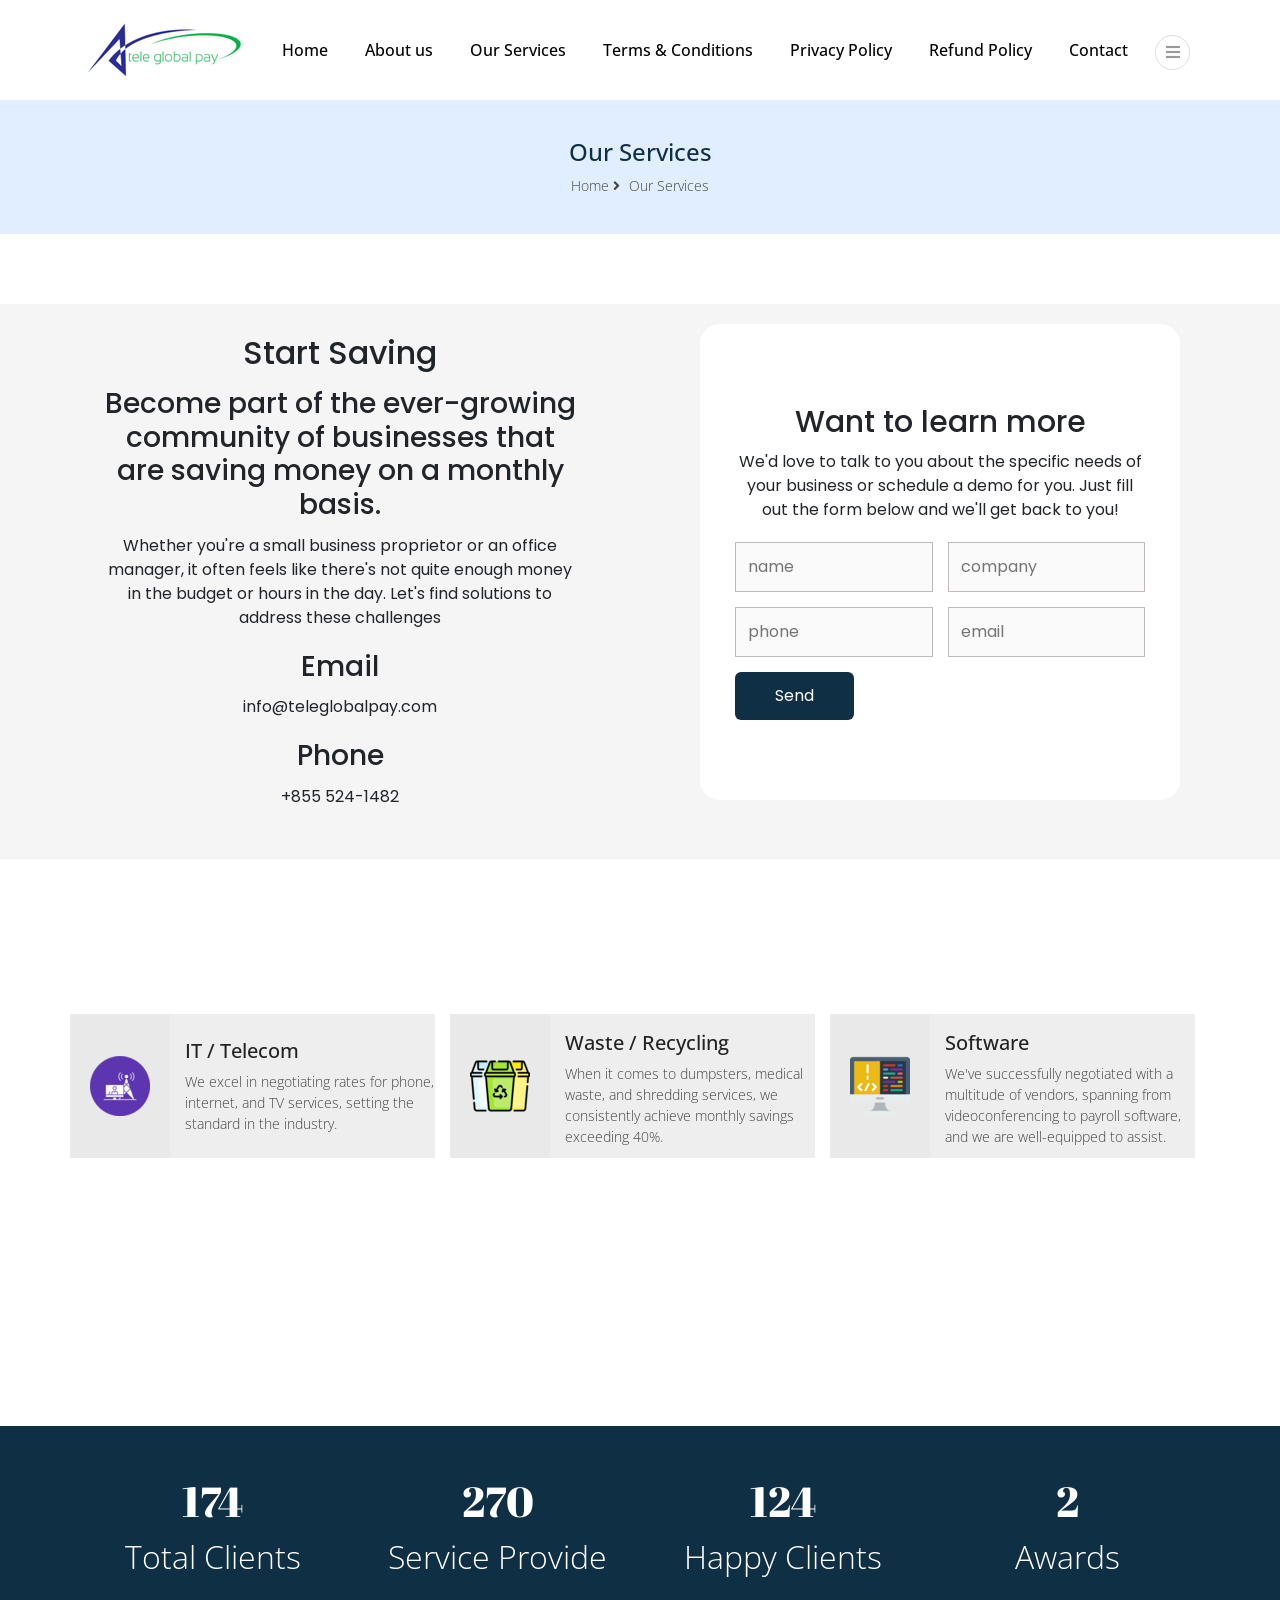
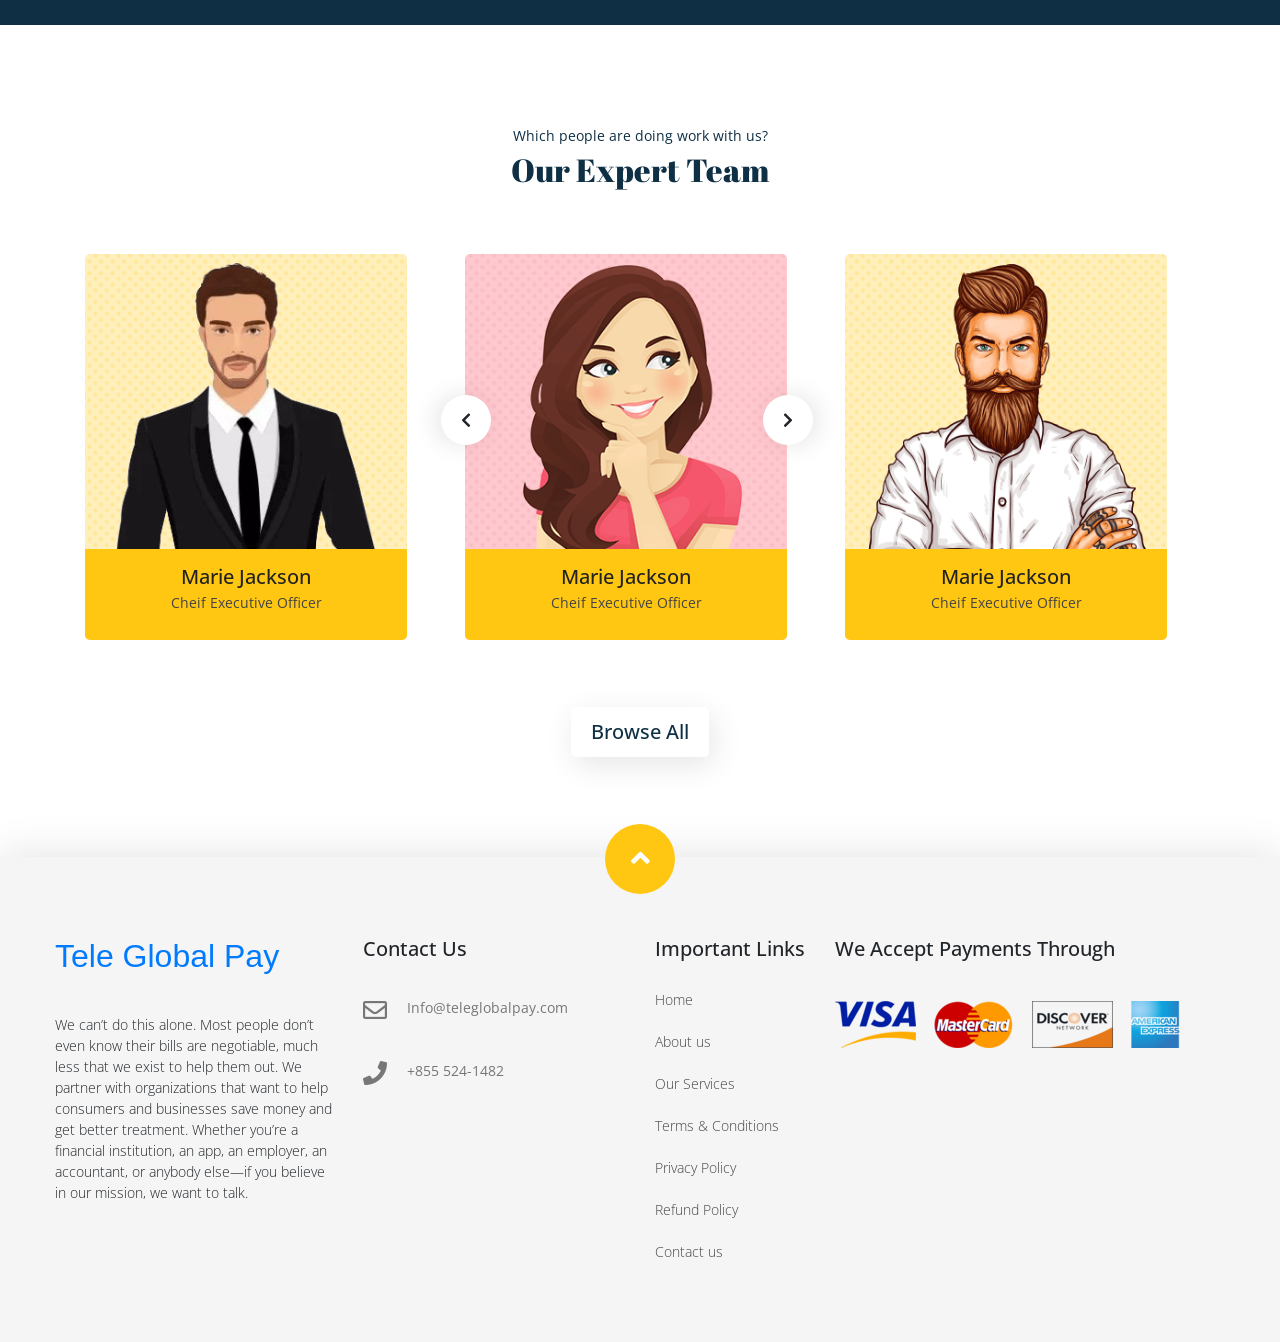
<file: our-service.html>
<!DOCTYPE html>
<html lang="en">
  <!-- Mirrored from themesitem.com/demos/html/bizzency/bizzency/our-service.html by HTTrack Website Copier/3.x [XR&CO'2014], Sat, 08 Feb 2020 09:57:46 GMT -->
  <head>
    <meta charset="UTF-8" />
    <meta name="viewport" content="width=device-width, initial-scale=1.0" />
    <meta http-equiv="X-UA-Compatible" content="ie=edge" />
    <title>Tele Global Pay</title>
    <link rel="stylesheet" href="css/all.min.css" />
    <link rel="stylesheet" href="css/bootstrap.min.css" />
    <link rel="stylesheet" href="css/venobox.css" />
    <link rel="stylesheet" href="css/jquery.lineProgressbar.css" />
    <link rel="stylesheet" href="css/slick.css" />
    <link rel="stylesheet" href="css/style.css" />
    <link rel="stylesheet" href="css/form-styles.css" />
    <link rel="stylesheet" href="css/responsive.css" />
  </head>

  <body data-spy="scroll" data-target=".navbar" data-offset="200">
    <!--==================== 
    header-top part start 
 ==================== -->

    <!--==================== 
    header-top part end
  ==================== -->

    <!--==================== 
    navbar-part start
  ==================== -->
    <nav class="navbar navbar-expand-lg menu">
      <div class="container">
        <a class="navbar-brand" href="index.html">
          <img src="images/logo.png" alt="logo" class="img-fluid" />
        </a>
        <button
          class="navbar-toggler"
          type="button"
          data-toggle="collapse"
          data-target="#navbarSupportedContent"
          aria-controls="navbarSupportedContent"
          aria-expanded="false"
          aria-label="Toggle navigation"
        >
          <i class="fas fa-bars"></i>
        </button>

        <div class="collapse navbar-collapse" id="navbarSupportedContent">
          <ul class="navbar-nav ml-auto search-box">
            <li class="nav-item">
              <a class="nav-link active" href="/index.html">Home</a>
            </li>
            <li class="nav-item">
              <a class="nav-link" href="#about-part">About us</a>
            </li>
            <li class="nav-item">
              <a class="nav-link" href="#">Our Services</a>
            </li>
            <li class="nav-item">
              <a class="nav-link" href="/Our-protfolio.html"
                >Terms & Conditions</a
              >
            </li>
            <li class="nav-item">
              <a class="nav-link" href="/about-us.html#service-part"
                >Privacy Policy</a
              >
            </li>
            <li class="nav-item">
              <a class="nav-link" href="/refund-policy.html">Refund Policy</a>
            </li>

            <li class="nav-item">
              <a class="nav-link" href="#footer-part">Contact</a>
            </li>
          </ul>
          <ul class="icon none">
            <!-- <li> <i class="fas fa-bars"></i></li> -->
            <li class="bar srch">
              <i class="fas fa-bars nav_bar"></i>
              <!-- <span  >&#9776;</span> -->
            </li>
          </ul>
        </div>
      </div>
    </nav>
    <!--==================== 
    navbar-part end
  ==================== -->

    <!--==================== 
    search-part start
  ==================== -->

    <!--==================== 
    search-part end
  ==================== -->

    <!--==================== 
    ourservice-banner start
  ==================== -->

    <section id="aboutus-banner">
      <div class="container text-center">
        <h1>Our Services</h1>
        <p>Home <i class="fas fa-angle-right"></i> Our Services</p>
      </div>
    </section>

    <!--==================== 
    ourservice-banner-part end
  ==================== -->
    <section id="form">
      <div class="form-main-container">
        <div class="text-box">
          <h2>Start Saving</h2>
          <h3>
            Become part of the ever-growing community of businesses that are
            saving money on a monthly basis.
          </h3>
          <p>
            Whether you're a small business proprietor or an office manager, it
            often feels like there's not quite enough money in the budget or
            hours in the day. Let's find solutions to address these challenges
          </p>
          <h3>Email</h3>
          <p>info@teleglobalpay.com</p>
          <h3>Phone</h3>
          <p>+855 524-1482</p>
        </div>
        <div class="form-box">
          <div class="form-container">
            <div class="form-content">
              <div class="form-header">
                <h3>Want to learn more</h3>
                <p>
                  We'd love to talk to you about the specific needs of your
                  business or schedule a demo for you. Just fill out the form
                  below and we'll get back to you!
                </p>
              </div>
              <form action="submit">
                <input type="text" placeholder="name" id="input" />
                <input type="text" placeholder="company" id="input" />
                <input type="text" placeholder="phone" id="input" />
                <input type="email" placeholder="email" id="input" />
                <button class="form-button" id="submit">Send</button>
              </form>
            </div>
          </div>
        </div>
      </div>
    </section>
    <!--==================== 
    service-part start
  ==================== -->
    <section id="service-part" class="srvc-part srvc-part2">
      <div class="container">
        <div class="row">
          <div class="col-lg-12">
            <div class="row service-slider">
              <div class="pl-0 ser">
                <div class="service-item">
                  <div class="icon">
                    <img src="images/telecom.png" alt="our-service-icon-1" />
                  </div>
                  <div class="icon-details icon-details2">
                    <p class="ui">IT / Telecom</p>
                    <p class="ui-details">
                      We excel in negotiating rates for phone, internet, and TV
                      services, setting the standard in the industry.
                    </p>
                  </div>
                </div>
                <div class="service-overlay text-center">
                  <div class="overlay-icon">
                    <img src="images/telecom.png" alt="our-service-icon-1" />
                  </div>
                  <div class="overlay-icon-details">
                    <p class="ui">IT / Telecom</p>
                  </div>
                  <a href="our-service.html">
                    <i class="fas fa-long-arrow-alt-right nx"></i
                  ></a>
                </div>
              </div>
              <div class="pl-0 ser">
                <div class="service-item">
                  <div class="icon">
                    <img src="images/waste.png" alt="our-service-icon-1" />
                  </div>
                  <div class="icon-details">
                    <p class="ui">Waste / Recycling</p>
                    <p class="ui-details">
                      When it comes to dumpsters, medical waste, and shredding
                      services, we consistently achieve monthly savings
                      exceeding 40%.
                    </p>
                  </div>
                </div>
                <div class="service-overlay text-center">
                  <div class="overlay-icon">
                    <img src="images/waste.png" alt="our-service-icon-1" />
                  </div>
                  <div class="overlay-icon-details">
                    <p class="ui">Waste / Recycling</p>
                  </div>
                  <a href="our-service.html">
                    <i class="fas fa-long-arrow-alt-right nx"></i
                  ></a>
                </div>
              </div>
              <div class="pl-0 ser">
                <div class="service-item">
                  <div class="icon">
                    <img src="images/software.png" alt="our-service-icon-1" />
                  </div>
                  <div class="icon-details">
                    <p class="ui">Software</p>
                    <p class="ui-details">
                      We've successfully negotiated with a multitude of vendors,
                      spanning from videoconferencing to payroll software, and
                      we are well-equipped to assist.
                    </p>
                  </div>
                </div>
                <div class="service-overlay text-center">
                  <div class="overlay-icon">
                    <img src="images/software.png" alt="our-service-icon-1" />
                  </div>
                  <div class="overlay-icon-details">
                    <p class="ui">Software</p>
                  </div>
                  <a href="our-service.html">
                    <i class="fas fa-long-arrow-alt-right nx"></i
                  ></a>
                </div>
              </div>
              <div class="pl-0 ser">
                <div class="service-item">
                  <div class="icon">
                    <img
                      src="images/maintinance.png"
                      alt="our-service-icon-1"
                    />
                  </div>
                  <div class="icon-details">
                    <p class="ui">Maintinance</p>
                    <p class="ui-details">
                      Uniforms, cleaning, and maintenance can make running a
                      business chaotic, but your expenses don't need to be
                      disorderly.
                    </p>
                  </div>
                </div>
                <div class="service-overlay text-center">
                  <div class="overlay-icon">
                    <img
                      src="images/maintinance.png"
                      alt="our-service-icon-1"
                    />
                  </div>
                  <div class="overlay-icon-details">
                    <p class="ui">Maintinance</p>
                  </div>
                  <a href="our-service.html">
                    <i class="fas fa-long-arrow-alt-right nx"></i
                  ></a>
                </div>
              </div>
            </div>
          </div>
        </div>
      </div>
    </section>

    <!--==================== 
    service-part end
  ==================== -->

    <!--==================== 
    counter-part start
  ==================== -->
    <section id="counter-part">
      <div class="container">
        <div class="row">
          <div class="col-lg-3 col-sm-6 text-center">
            <div class="count">
              <span class="counter">364</span>
              <span class="text">Total Clients</span>
            </div>
          </div>
          <div class="col-lg-3 col-sm-6 m-t text-center">
            <span class="counter">563</span>
            <span class="text">Service Provide</span>
          </div>
          <div class="col-lg-3 col-sm-6 m-t text-center">
            <span class="counter">259</span>
            <span class="text">Happy Clients</span>
          </div>
          <div class="col-lg-3 col-sm-6 m-t text-center">
            <span class="counter">5</span>
            <span class="text">Awards</span>
          </div>
        </div>
      </div>
    </section>

    <!--==================== 
    counter-part end
  ==================== -->

    <!--==================== 
    team-part start
  ==================== -->
    <section id="team-part">
      <div class="section-title text-center">
        <div class="title-one">
          <p>Which people are doing work with us?</p>
        </div>
        <div class="title-two">
          <p>Our Expert Team</p>
        </div>
      </div>

      <div class="container">
        <div class="row">
          <div class="col-lg-12">
            <div class="row responsive">
              <div>
                <div class="member">
                  <div class="member-img">
                    <img src="images/team-img1.png" alt="team-img1" />
                  </div>
                  <div class="member-details text-center">
                    <h3>Marie Jackson</h3>
                    <p>Cheif Executive Officer</p>
                    <ul>
                      <li>
                        <a href="#"><i class="fab fa-facebook-f"></i></a>
                      </li>
                      <li>
                        <a href="#"><i class="fab fa-twitter"></i></a>
                      </li>
                      <li>
                        <a href="#"><i class="fab fa-linkedin-in"></i></a>
                      </li>
                      <li>
                        <a href="#"><i class="fab fa-google"></i></a>
                      </li>
                      <li>
                        <a href="#"><i class="fab fa-behance"></i></a>
                      </li>
                    </ul>
                  </div>
                </div>
              </div>
              <div>
                <div class="member">
                  <div class="member-img">
                    <img src="images/team-img2.png" alt="team-img2" />
                  </div>
                  <div class="member-details text-center">
                    <h3>Marie Jackson</h3>
                    <p>Cheif Executive Officer</p>
                    <ul>
                      <li>
                        <a href="#"><i class="fab fa-facebook-f"></i></a>
                      </li>
                      <li>
                        <a href="#"><i class="fab fa-twitter"></i></a>
                      </li>
                      <li>
                        <a href="#"><i class="fab fa-linkedin-in"></i></a>
                      </li>
                      <li>
                        <a href="#"><i class="fab fa-google"></i></a>
                      </li>
                      <li>
                        <a href="#"><i class="fab fa-behance"></i></a>
                      </li>
                    </ul>
                  </div>
                </div>
              </div>
              <div>
                <div class="member">
                  <div class="member-img">
                    <img src="images/team-img3.png" alt="team-img3" />
                  </div>
                  <div class="member-details text-center">
                    <h3>Marie Jackson</h3>
                    <p>Cheif Executive Officer</p>
                    <ul>
                      <li>
                        <a href="#"><i class="fab fa-facebook-f"></i></a>
                      </li>
                      <li>
                        <a href="#"><i class="fab fa-twitter"></i></a>
                      </li>
                      <li>
                        <a href="#"><i class="fab fa-linkedin-in"></i></a>
                      </li>
                      <li>
                        <a href="#"><i class="fab fa-google"></i></a>
                      </li>
                      <li>
                        <a href="#"><i class="fab fa-behance"></i></a>
                      </li>
                    </ul>
                  </div>
                </div>
              </div>
              <div>
                <div class="member">
                  <div class="member-img">
                    <img src="images/team-img1.png" alt="team-img1" />
                  </div>
                  <div class="member-details text-center">
                    <h3>Marie Jackson</h3>
                    <p>Cheif Executive Officer</p>
                    <ul>
                      <li>
                        <a href="#"><i class="fab fa-facebook-f"></i></a>
                      </li>
                      <li>
                        <a href="#"><i class="fab fa-twitter"></i></a>
                      </li>
                      <li>
                        <a href="#"><i class="fab fa-linkedin-in"></i></a>
                      </li>
                      <li>
                        <a href="#"><i class="fab fa-google"></i></a>
                      </li>
                      <li>
                        <a href="#"><i class="fab fa-behance"></i></a>
                      </li>
                    </ul>
                  </div>
                </div>
              </div>
              <div>
                <div class="member">
                  <div class="member-img">
                    <img src="images/team-img2.png" alt="team-img2" />
                  </div>
                  <div class="member-details text-center">
                    <h3>Marie Jackson</h3>
                    <p>Cheif Executive Officer</p>
                    <ul>
                      <li>
                        <a href="#"><i class="fab fa-facebook-f"></i></a>
                      </li>
                      <li>
                        <a href="#"><i class="fab fa-twitter"></i></a>
                      </li>
                      <li>
                        <a href="#"><i class="fab fa-linkedin-in"></i></a>
                      </li>
                      <li>
                        <a href="#"><i class="fab fa-google"></i></a>
                      </li>
                      <li>
                        <a href="#"><i class="fab fa-behance"></i></a>
                      </li>
                    </ul>
                  </div>
                </div>
              </div>
              <div>
                <div class="member">
                  <div class="member-img">
                    <img src="images/team-img3.png" alt="team-img3" />
                  </div>
                  <div class="member-details text-center">
                    <h3>Marie Jackson</h3>
                    <p>Cheif Executive Officer</p>
                    <ul>
                      <li>
                        <a href="#"><i class="fab fa-facebook-f"></i></a>
                      </li>
                      <li>
                        <a href="#"><i class="fab fa-twitter"></i></a>
                      </li>
                      <li>
                        <a href="#"><i class="fab fa-linkedin-in"></i></a>
                      </li>
                      <li>
                        <a href="#"><i class="fab fa-google"></i></a>
                      </li>
                      <li>
                        <a href="#"><i class="fab fa-behance"></i></a>
                      </li>
                    </ul>
                  </div>
                </div>
              </div>
            </div>
          </div>
          <div class="col-lg-12 text-center">
            <a class="browse" href="#">browse all</a>
          </div>
        </div>
      </div>
    </section>
    <!--==================== 
    team-part end
  ==================== -->

    <!--==================== 
    footer-part start
  ==================== -->
    <section id="footer-part">
      <a href="#" class="back-to-top">
        <i class="fas fa-angle-up"></i>
      </a>
      <div class="container p-0">
        <div class="row">
          <div class="col-lg-3 col-sm-6 col-md-6 p-l pl-0">
            <a href="#"> <h2>Tele Global Pay</h2> </a>
            <p class="ftr-details">
              We can’t do this alone. Most people don’t even know their bills
              are negotiable, much less that we exist to help them out. We
              partner with organizations that want to help consumers and
              businesses save money and get better treatment. Whether you’re a
              financial institution, an app, an employer, an accountant, or
              anybody else—if you believe in our mission, we want to talk.
            </p>
          </div>
          <div class="col-lg-3 col-sm-6 col-md-6 pr-0">
            <h3>Contact Us</h3>
            <ul class="contact">
              <li><i class="far fa-envelope"></i></li>
              <li style="display: flex; align-items: center">
                Info@teleglobalpay.com
              </li>
            </ul>
            <ul class="contact">
              <li><i class="fas fa-phone"></i></li>
              <li class="no" style="display: flex; align-items: center">
                +855 524-1482
              </li>
            </ul>
          </div>
          <div class="col-lg-2 col-sm-4 col-md-6 m-t">
            <h3>Important Links</h3>
            <ul class="link">
              <li><a href="index.html">Home</a></li>
              <li><a href="about-us.html">About us</a></li>
              <li><a href="our-service.html">Our Services</a></li>
              <li><a href="Our-protfolio.html">Terms & Conditions</a></li>
              <li>
                <a href="/about-us.html#service-part">Privacy Policy</a>
              </li>
              <li>
                <a href="/refund-policy.html">Refund Policy</a>
              </li>
              <li><a href="#footer-part">Contact us</a></li>
            </ul>
          </div>
          <div class="col-lg-4 col-sm-8 col-md-6 m-t p-0">
            <h3>We Accept Payments Through</h3>
            <ul class="footer-img">
              <li>
                <img
                  class="img-fluid"
                  src="images/visa.png"
                  alt="footer-img1"
                />
              </li>
              <li>
                <img
                  class="img-fluid"
                  src="images/master.png"
                  alt="footer-img2"
                />
              </li>
              <li>
                <img
                  class="img-fluid"
                  src="images/discover.png"
                  alt="footer-img3"
                />
              </li>
              <li class="m-r" style="margin-left: -15px">
                <img
                  class="img-fluid"
                  src="images/american.png"
                  alt="footer-img4"
                />
              </li>
            </ul>
          </div>
        </div>
      </div>
    </section>
    <!--==================== 
    footer-part end
  ==================== -->

    <!--==================== 
    footerbottom-part start
  ==================== -->

    <!--==================== 
    footerbottom-part end
  ==================== -->

    <script src="js/jquery-1.12.4.min.js"></script>
    <script src="js/popper.min.js"></script>
    <script src="js/bootstrap.min.js"></script>
    <script src="js/venobox.min.js"></script>
    <script src="js/jquery.lineProgressbar.js"></script>
    <script src="js/slick.min.js"></script>
    <script src="js/waypoints.min.js"></script>
    <script src="js/jquery.counterup.min.js"></script>
    <script src="js/script.js"></script>
  </body>

  <!-- Mirrored from themesitem.com/demos/html/bizzency/bizzency/our-service.html by HTTrack Website Copier/3.x [XR&CO'2014], Sat, 08 Feb 2020 09:57:52 GMT -->
</html>
</file>
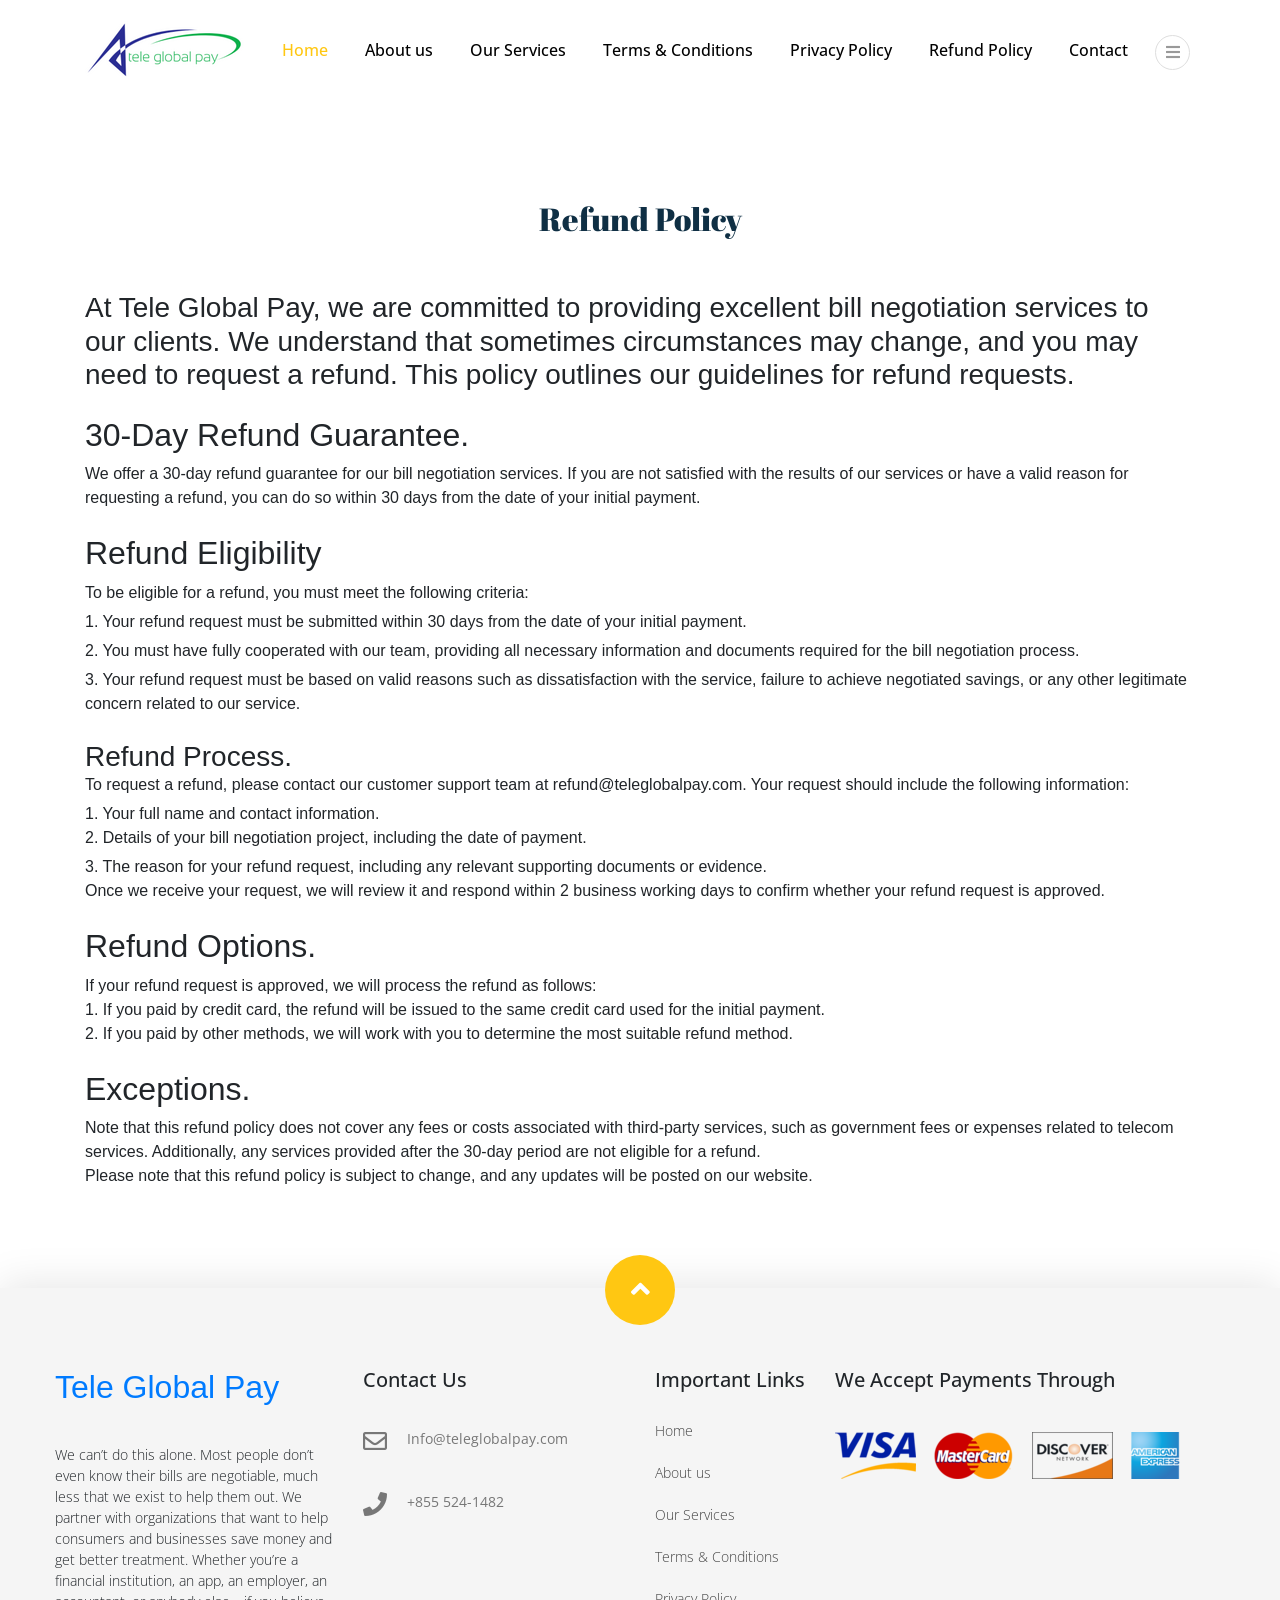
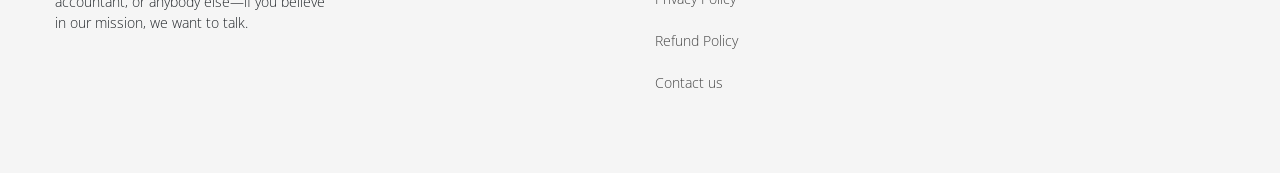
<file: refund-policy.html>
<!DOCTYPE html>
<html lang="en">
  <head>
    <title>Tele Global Pay</title>

    <meta charset="utf-8" />
    <meta
      name="viewport"
      content="width=device-width, initial-scale=1, shrink-to-fit=no"
    />

    <!-- Fonts -->
    <link
      href="https://fonts.googleapis.com/css?family=Nunito"
      rel="stylesheet"
      type="text/css"
    />

    <link rel="stylesheet" href="/css/all.min.css" />
    <link rel="stylesheet" href="/css/bootstrap.min.css" />
    <link rel="stylesheet" href="/css/jquery.lineProgressbar.css" />
    <link rel="stylesheet" href="/css/responsive.css" />
    <link rel="stylesheet" href="/css/slick.css" />
    <link rel="stylesheet" href="/css/style.css" />
    <link rel="stylesheet" href="/css/venobox.css" />
  </head>
  <body class="antialiased font-sans">
    <nav class="navbar navbar-expand-lg menu">
      <div class="container">
        <a class="navbar-brand" href="index.html">
          <img src="images/logo.png" alt="logo" class="img-fluid" />
        </a>
        <button
          class="navbar-toggler"
          type="button"
          data-toggle="collapse"
          data-target="#navbarSupportedContent"
          aria-controls="navbarSupportedContent"
          aria-expanded="false"
          aria-label="Toggle navigation"
        >
          <i class="fas fa-bars"></i>
        </button>

        <div class="collapse navbar-collapse" id="navbarSupportedContent">
          <ul class="navbar-nav ml-auto search-box">
            <li class="nav-item">
              <a class="nav-link active" href="/index.html">Home</a>
            </li>
            <li class="nav-item">
              <a class="nav-link" href="/about-us.html">About us</a>
            </li>
            <li class="nav-item">
              <a class="nav-link" href="/our-service.html">Our Services</a>
            </li>
            <li class="nav-item">
              <a class="nav-link" href="/Our-protfolio.html"
                >Terms & Conditions</a
              >
            </li>
            <li class="nav-item">
              <a class="nav-link" href="/about-us.html#service-part"
                >Privacy Policy</a
              >
            </li>
            <li class="nav-item">
              <a class="nav-link" href="/refund-policy.html">Refund Policy</a>
            </li>
            <li class="nav-item">
              <a class="nav-link" href="/index.html#footer-part">Contact</a>
            </li>
          </ul>
          <ul class="icon none">
            <!-- <li> <i class="fas fa-bars"></i></li> -->
            <li class="bar srch">
              <i class="fas fa-bars nav_bar"></i>
              <!-- <span  >&#9776;</span> -->
            </li>
          </ul>
        </div>
      </div>
    </nav>
    <section id="protfolio-part">
      <div class="section-title text-center">
        <div class="title-two m-b">
          <p>Refund Policy</p>
        </div>
      </div>

      <div class="container">
        <div>
          <h3>
            At Tele Global Pay, we are committed to providing excellent bill
            negotiation services to our clients. We understand that sometimes
            circumstances may change, and you may need to request a refund. This
            policy outlines our guidelines for refund requests.
          </h3>
          <br />
          <h2>30-Day Refund Guarantee.</h2>
          <p>
            We offer a 30-day refund guarantee for our bill negotiation
            services. If you are not satisfied with the results of our services
            or have a valid reason for requesting a refund, you can do so within
            30 days from the date of your initial payment.
          </p>
          <br />
          <h2>Refund Eligibility</h2>
          <p>
            To be eligible for a refund, you must meet the following criteria:
          </p>
          <ul>
            <li style="margin-top: 5px">
              1. Your refund request must be submitted within 30 days from the
              date of your initial payment.
            </li>
            <li style="margin-top: 5px">
              2. You must have fully cooperated with our team, providing all
              necessary information and documents required for the bill
              negotiation process.
            </li>
            <li style="margin-top: 5px">
              3. Your refund request must be based on valid reasons such as
              dissatisfaction with the service, failure to achieve negotiated
              savings, or any other legitimate concern related to our service.
            </li>
          </ul>
          <br />
          <h3>Refund Process.</h3>
          <p>
            To request a refund, please contact our customer support team at
            refund@teleglobalpay.com. Your request should include the following
            information:
          </p>
          <ul>
            <li style="margin-top: 5px">
              1. Your full name and contact information.
            </li>
            <li>
              2. Details of your bill negotiation project, including the date of
              payment.
            </li>
            <li style="margin-top: 5px">
              3. The reason for your refund request, including any relevant
              supporting documents or evidence.
            </li>
          </ul>
          <p>
            Once we receive your request, we will review it and respond within 2
            business working days to confirm whether your refund request is
            approved.
          </p>
          <br />
          <h2>Refund Options.</h2>
          <p>
            If your refund request is approved, we will process the refund as
            follows:
          </p>
          <ul>
            <li>
              1. If you paid by credit card, the refund will be issued to the
              same credit card used for the initial payment.
            </li>
            <li>
              2. If you paid by other methods, we will work with you to
              determine the most suitable refund method.
            </li>
          </ul>
          <br />
          <h2>Exceptions.</h2>

          <p>
            Note that this refund policy does not cover any fees or costs
            associated with third-party services, such as government fees or
            expenses related to telecom services. Additionally, any services
            provided after the 30-day period are not eligible for a refund.
          </p>
          <p>
            Please note that this refund policy is subject to change, and any
            updates will be posted on our website.
          </p>
        </div>
      </div>
    </section>
    <section id="footer-part">
      <a href="#" class="back-to-top">
        <i class="fas fa-angle-up"></i>
      </a>
      <div class="container p-0">
        <div class="row">
          <div class="col-lg-3 col-sm-6 col-md-6 p-l pl-0">
            <a href="#"> <h2>Tele Global Pay</h2> </a>
            <p class="ftr-details">
              We can’t do this alone. Most people don’t even know their bills
              are negotiable, much less that we exist to help them out. We
              partner with organizations that want to help consumers and
              businesses save money and get better treatment. Whether you’re a
              financial institution, an app, an employer, an accountant, or
              anybody else—if you believe in our mission, we want to talk.
            </p>
          </div>
          <div class="col-lg-3 col-sm-6 col-md-6 pr-0">
            <h3>Contact Us</h3>
            <ul class="contact">
              <li><i class="far fa-envelope"></i></li>
              <li style="display: flex; align-items: center">
                Info@teleglobalpay.com
              </li>
            </ul>
            <ul class="contact">
              <li><i class="fas fa-phone"></i></li>
              <li class="no" style="display: flex; align-items: center">
                +855 524-1482
              </li>
            </ul>
          </div>
          <div class="col-lg-2 col-sm-4 col-md-6 m-t">
            <h3>Important Links</h3>
            <ul class="link">
              <li><a href="index.html">Home</a></li>
              <li><a href="about-us.html">About us</a></li>
              <li><a href="our-service.html">Our Services</a></li>
              <li><a href="Our-protfolio.html">Terms & Conditions</a></li>
              <li>
                <a href="/about-us.html#service-part">Privacy Policy</a>
              </li>
              <li>
                <a href="/refund-policy.html">Refund Policy</a>
              </li>
              <li><a href="#footer-part">Contact us</a></li>
            </ul>
          </div>
          <div class="col-lg-4 col-sm-8 col-md-6 m-t p-0">
            <h3>We Accept Payments Through</h3>
            <ul class="footer-img">
              <li>
                <img
                  class="img-fluid"
                  src="images/visa.png"
                  alt="footer-img1"
                />
              </li>
              <li>
                <img
                  class="img-fluid"
                  src="images/master.png"
                  alt="footer-img2"
                />
              </li>
              <li>
                <img
                  class="img-fluid"
                  src="images/discover.png"
                  alt="footer-img3"
                />
              </li>
              <li class="m-r" style="margin-left: -15px">
                <img
                  class="img-fluid"
                  src="images/american.png"
                  alt="footer-img4"
                />
              </li>
            </ul>
          </div>
        </div>
      </div>
    </section>
    <script src="js/jquery-1.12.4.min.js"></script>
    <script src="js/popper.min.js"></script>
    <script src="js/bootstrap.min.js"></script>
    <script src="js/venobox.min.js"></script>
    <script src="js/jquery.lineProgressbar.js"></script>
    <script src="js/slick.min.js"></script>
    <script src="js/script.js"></script>
    <script></script>
  </body>
</html>
</file>
<file: css/venobox.css>
/* ------ venobox.css --------*/
.vbox-overlay *, .vbox-overlay *:before, .vbox-overlay *:after{
    -webkit-backface-visibility: hidden;
    -webkit-box-sizing:border-box;
    -moz-box-sizing:border-box;
    box-sizing:border-box;
}
.vbox-overlay * { 
    -webkit-backface-visibility: visible;
    backface-visibility: visible;
}
.vbox-overlay{
    display: -webkit-flex;
    display: flex;
    -webkit-flex-direction: column;
    flex-direction: column;
    -webkit-justify-content: center;
    justify-content: center;
    -webkit-align-items: center;
    align-items: center;
    position: fixed;
    left: 0;
    top: 0;
    bottom: 0;
    right: 0;
    z-index: 1040;
    -webkit-transform:translateZ(1000px);
    transform: translateZ(1000px);
    transform-style: preserve-3d;
}

/* ----- navigation ----- */
.vbox-title{
    width: 100%;
    height: 40px;
    float: left;
    text-align: center;
    line-height: 28px;
    font-size: 12px;
    padding: 6px 40px;
    overflow: hidden;
    position: fixed;
    display: none;
    left: 0;
    z-index: 1050;
}
.vbox-close{
    cursor: pointer;
    position: fixed;
    top: -1px;
    right: 0;
    width: 50px;
    height: 40px;
    padding: 6px;
    display: block;
    background-position:10px center;
    overflow: hidden;
    font-size: 24px;
    line-height: 1;
    text-align: center;
    z-index: 1050;
}
.vbox-num{
    cursor: pointer;
    position: fixed;
    left: 0;
    height: 40px;
    display: block;
    overflow: hidden;
    line-height: 28px;
    font-size: 12px;
    padding: 6px 10px;
    display: none;
    z-index: 1050;
}
/* ----- navigation ARROWS ----- */
.vbox-next, .vbox-prev{
    position: fixed;
    top: 50%;
    margin-top: -15px;
    overflow: hidden;
    cursor: pointer;
    display: block;
    width: 45px;
    height: 45px;
    z-index: 1050;
}
.vbox-next span, .vbox-prev span{
    position: relative;
    width: 20px;
    height: 20px;
    border: 2px solid transparent;
    border-top-color: #B6B6B6;
    border-right-color: #B6B6B6;
    text-indent: -100px;
    position: absolute;
    top: 8px;
    display: block;
}
.vbox-prev{
    left: 15px;
}
.vbox-next{
    right: 15px;
}
.vbox-prev span{
    left: 10px;
    -ms-transform: rotate(-135deg);
    -webkit-transform: rotate(-135deg);
    transform: rotate(-135deg);
}
.vbox-next span{
    -ms-transform: rotate(45deg);
    -webkit-transform: rotate(45deg);
    transform: rotate(45deg);
    right: 10px;
}
/* ------- inline window ------ */
.vbox-inline{
    width: 420px;
    height: 315px;
    height: 70vh;
    padding: 10px;
    background: #fff;
    margin: 0 auto;
    overflow: auto;
    text-align: left;
}
/* ------- Video & iFrames window ------ */
.venoframe{
    max-width: 100%;
    width: 100%;
    border: none;
    width: 100%;
    height: 260px;
    height: 70vh;
}
.venoframe.vbvid{
    height: 260px;
}
@media (min-width: 768px) {
    .venoframe, .vbox-inline{
        width: 90%;
        height: 360px;
        height: 70vh;
    }
    .venoframe.vbvid{
        width: 640px;
        height: 360px;
    }
}
@media (min-width: 992px) {
    .venoframe, .vbox-inline{
        max-width: 1200px;
        width: 80%;
        height: 540px;
        height: 70vh;
    }
    .venoframe.vbvid{
        width: 960px;
        height: 540px;
    }
}
/* 
Please do NOT edit this part! 
or at least read this note: http://i.imgur.com/7C0ws9e.gif
*/
.vbox-open{
    overflow: hidden;
}
.vbox-container{
    position: absolute;
    left: 0;
    right: 0;
    top: 0;
    bottom: 0;
    overflow-x: hidden;
    overflow-y: scroll;
    overflow-scrolling: touch;
    -webkit-overflow-scrolling: touch;
    z-index: 20;
    max-height: 100%;

}

.vbox-content{
    text-align: center;
    float: left;
    width: 100%;
    position: relative;
    overflow: hidden;
    padding: 20px 10px;
}
.vbox-container img{
    max-width: 100%;
    height: auto;
}
.figlio{
    box-shadow: 0 0 12px rgba(0,0,0,0.19), 0 6px 6px rgba(0,0,0,0.23);
    max-width: 100%;
    text-align: initial;
}
img.figlio{
    -webkit-user-select: none;
-khtml-user-select: none;
-moz-user-select: none;
-o-user-select: none;
user-select: none;
}
.vbox-content.swipe-left{
    margin-left: -200px !important;
}
.vbox-content.swipe-right{
    margin-left: 200px !important;
}
.animated{
    webkit-transition: margin 300ms ease-out;
    transition: margin 300ms ease-out;
}
.animate-in{
    opacity: 1;
}
.animate-out{
    opacity: 0;
}
/* ---------- preloader ----------
 * SPINKIT 
 * http://tobiasahlin.com/spinkit/
-------------------------------- */
.sk-double-bounce,.sk-rotating-plane{width:40px;height:40px;margin:40px auto}.sk-rotating-plane{background-color:#333;-webkit-animation:sk-rotatePlane 1.2s infinite ease-in-out;animation:sk-rotatePlane 1.2s infinite ease-in-out}@-webkit-keyframes sk-rotatePlane{0%{-webkit-transform:perspective(120px) rotateX(0) rotateY(0);transform:perspective(120px) rotateX(0) rotateY(0)}50%{-webkit-transform:perspective(120px) rotateX(-180.1deg) rotateY(0);transform:perspective(120px) rotateX(-180.1deg) rotateY(0)}100%{-webkit-transform:perspective(120px) rotateX(-180deg) rotateY(-179.9deg);transform:perspective(120px) rotateX(-180deg) rotateY(-179.9deg)}}@keyframes sk-rotatePlane{0%{-webkit-transform:perspective(120px) rotateX(0) rotateY(0);transform:perspective(120px) rotateX(0) rotateY(0)}50%{-webkit-transform:perspective(120px) rotateX(-180.1deg) rotateY(0);transform:perspective(120px) rotateX(-180.1deg) rotateY(0)}100%{-webkit-transform:perspective(120px) rotateX(-180deg) rotateY(-179.9deg);transform:perspective(120px) rotateX(-180deg) rotateY(-179.9deg)}}.sk-double-bounce{position:relative}.sk-double-bounce .sk-child{width:100%;height:100%;border-radius:50%;background-color:#333;opacity:.6;position:absolute;top:0;left:0;-webkit-animation:sk-doubleBounce 2s infinite ease-in-out;animation:sk-doubleBounce 2s infinite ease-in-out}.sk-chasing-dots .sk-child,.sk-spinner-pulse,.sk-three-bounce .sk-child{background-color:#333;border-radius:100%}.sk-double-bounce .sk-double-bounce2{-webkit-animation-delay:-1s;animation-delay:-1s}@-webkit-keyframes sk-doubleBounce{0%,100%{-webkit-transform:scale(0);transform:scale(0)}50%{-webkit-transform:scale(1);transform:scale(1)}}@keyframes sk-doubleBounce{0%,100%{-webkit-transform:scale(0);transform:scale(0)}50%{-webkit-transform:scale(1);transform:scale(1)}}.sk-wave{margin:40px auto;width:50px;height:40px;text-align:center;font-size:10px}.sk-wave .sk-rect{background-color:#333;height:100%;width:6px;display:inline-block;-webkit-animation:sk-waveStretchDelay 1.2s infinite ease-in-out;animation:sk-waveStretchDelay 1.2s infinite ease-in-out}.sk-wave .sk-rect1{-webkit-animation-delay:-1.2s;animation-delay:-1.2s}.sk-wave .sk-rect2{-webkit-animation-delay:-1.1s;animation-delay:-1.1s}.sk-wave .sk-rect3{-webkit-animation-delay:-1s;animation-delay:-1s}.sk-wave .sk-rect4{-webkit-animation-delay:-.9s;animation-delay:-.9s}.sk-wave .sk-rect5{-webkit-animation-delay:-.8s;animation-delay:-.8s}@-webkit-keyframes sk-waveStretchDelay{0%,100%,40%{-webkit-transform:scaleY(.4);transform:scaleY(.4)}20%{-webkit-transform:scaleY(1);transform:scaleY(1)}}@keyframes sk-waveStretchDelay{0%,100%,40%{-webkit-transform:scaleY(.4);transform:scaleY(.4)}20%{-webkit-transform:scaleY(1);transform:scaleY(1)}}.sk-wandering-cubes{margin:40px auto;width:40px;height:40px;position:relative}.sk-wandering-cubes .sk-cube{background-color:#333;width:10px;height:10px;position:absolute;top:0;left:0;-webkit-animation:sk-wanderingCube 1.8s ease-in-out -1.8s infinite both;animation:sk-wanderingCube 1.8s ease-in-out -1.8s infinite both}.sk-chasing-dots,.sk-spinner-pulse{width:40px;height:40px;margin:40px auto}.sk-wandering-cubes .sk-cube2{-webkit-animation-delay:-.9s;animation-delay:-.9s}@-webkit-keyframes sk-wanderingCube{0%{-webkit-transform:rotate(0);transform:rotate(0)}25%{-webkit-transform:translateX(30px) rotate(-90deg) scale(.5);transform:translateX(30px) rotate(-90deg) scale(.5)}50%{-webkit-transform:translateX(30px) translateY(30px) rotate(-179deg);transform:translateX(30px) translateY(30px) rotate(-179deg)}50.1%{-webkit-transform:translateX(30px) translateY(30px) rotate(-180deg);transform:translateX(30px) translateY(30px) rotate(-180deg)}75%{-webkit-transform:translateX(0) translateY(30px) rotate(-270deg) scale(.5);transform:translateX(0) translateY(30px) rotate(-270deg) scale(.5)}100%{-webkit-transform:rotate(-360deg);transform:rotate(-360deg)}}@keyframes sk-wanderingCube{0%{-webkit-transform:rotate(0);transform:rotate(0)}25%{-webkit-transform:translateX(30px) rotate(-90deg) scale(.5);transform:translateX(30px) rotate(-90deg) scale(.5)}50%{-webkit-transform:translateX(30px) translateY(30px) rotate(-179deg);transform:translateX(30px) translateY(30px) rotate(-179deg)}50.1%{-webkit-transform:translateX(30px) translateY(30px) rotate(-180deg);transform:translateX(30px) translateY(30px) rotate(-180deg)}75%{-webkit-transform:translateX(0) translateY(30px) rotate(-270deg) scale(.5);transform:translateX(0) translateY(30px) rotate(-270deg) scale(.5)}100%{-webkit-transform:rotate(-360deg);transform:rotate(-360deg)}}.sk-spinner-pulse{-webkit-animation:sk-pulseScaleOut 1s infinite ease-in-out;animation:sk-pulseScaleOut 1s infinite ease-in-out}@-webkit-keyframes sk-pulseScaleOut{0%{-webkit-transform:scale(0);transform:scale(0)}100%{-webkit-transform:scale(1);transform:scale(1);opacity:0}}@keyframes sk-pulseScaleOut{0%{-webkit-transform:scale(0);transform:scale(0)}100%{-webkit-transform:scale(1);transform:scale(1);opacity:0}}.sk-chasing-dots{position:relative;text-align:center;-webkit-animation:sk-chasingDotsRotate 2s infinite linear;animation:sk-chasingDotsRotate 2s infinite linear}.sk-chasing-dots .sk-child{width:60%;height:60%;display:inline-block;position:absolute;top:0;-webkit-animation:sk-chasingDotsBounce 2s infinite ease-in-out;animation:sk-chasingDotsBounce 2s infinite ease-in-out}.sk-chasing-dots .sk-dot2{top:auto;bottom:0;-webkit-animation-delay:-1s;animation-delay:-1s}@-webkit-keyframes sk-chasingDotsRotate{100%{-webkit-transform:rotate(360deg);transform:rotate(360deg)}}@keyframes sk-chasingDotsRotate{100%{-webkit-transform:rotate(360deg);transform:rotate(360deg)}}@-webkit-keyframes sk-chasingDotsBounce{0%,100%{-webkit-transform:scale(0);transform:scale(0)}50%{-webkit-transform:scale(1);transform:scale(1)}}@keyframes sk-chasingDotsBounce{0%,100%{-webkit-transform:scale(0);transform:scale(0)}50%{-webkit-transform:scale(1);transform:scale(1)}}.sk-three-bounce{margin:40px auto;width:80px;text-align:center}.sk-three-bounce .sk-child{width:20px;height:20px;display:inline-block;-webkit-animation:sk-three-bounce 1.4s ease-in-out 0s infinite both;animation:sk-three-bounce 1.4s ease-in-out 0s infinite both}.sk-circle .sk-child:before,.sk-fading-circle .sk-circle:before{display:block;border-radius:100%;content:'';background-color:#333}.sk-three-bounce .sk-bounce1{-webkit-animation-delay:-.32s;animation-delay:-.32s}.sk-three-bounce .sk-bounce2{-webkit-animation-delay:-.16s;animation-delay:-.16s}@-webkit-keyframes sk-three-bounce{0%,100%,80%{-webkit-transform:scale(0);transform:scale(0)}40%{-webkit-transform:scale(1);transform:scale(1)}}@keyframes sk-three-bounce{0%,100%,80%{-webkit-transform:scale(0);transform:scale(0)}40%{-webkit-transform:scale(1);transform:scale(1)}}.sk-circle{margin:40px auto;width:40px;height:40px;position:relative}.sk-circle .sk-child{width:100%;height:100%;position:absolute;left:0;top:0}.sk-circle .sk-child:before{margin:0 auto;width:15%;height:15%;-webkit-animation:sk-circleBounceDelay 1.2s infinite ease-in-out both;animation:sk-circleBounceDelay 1.2s infinite ease-in-out both}.sk-circle .sk-circle2{-webkit-transform:rotate(30deg);-ms-transform:rotate(30deg);transform:rotate(30deg)}.sk-circle .sk-circle3{-webkit-transform:rotate(60deg);-ms-transform:rotate(60deg);transform:rotate(60deg)}.sk-circle .sk-circle4{-webkit-transform:rotate(90deg);-ms-transform:rotate(90deg);transform:rotate(90deg)}.sk-circle .sk-circle5{-webkit-transform:rotate(120deg);-ms-transform:rotate(120deg);transform:rotate(120deg)}.sk-circle .sk-circle6{-webkit-transform:rotate(150deg);-ms-transform:rotate(150deg);transform:rotate(150deg)}.sk-circle .sk-circle7{-webkit-transform:rotate(180deg);-ms-transform:rotate(180deg);transform:rotate(180deg)}.sk-circle .sk-circle8{-webkit-transform:rotate(210deg);-ms-transform:rotate(210deg);transform:rotate(210deg)}.sk-circle .sk-circle9{-webkit-transform:rotate(240deg);-ms-transform:rotate(240deg);transform:rotate(240deg)}.sk-circle .sk-circle10{-webkit-transform:rotate(270deg);-ms-transform:rotate(270deg);transform:rotate(270deg)}.sk-circle .sk-circle11{-webkit-transform:rotate(300deg);-ms-transform:rotate(300deg);transform:rotate(300deg)}.sk-circle .sk-circle12{-webkit-transform:rotate(330deg);-ms-transform:rotate(330deg);transform:rotate(330deg)}.sk-circle .sk-circle2:before{-webkit-animation-delay:-1.1s;animation-delay:-1.1s}.sk-circle .sk-circle3:before{-webkit-animation-delay:-1s;animation-delay:-1s}.sk-circle .sk-circle4:before{-webkit-animation-delay:-.9s;animation-delay:-.9s}.sk-circle .sk-circle5:before{-webkit-animation-delay:-.8s;animation-delay:-.8s}.sk-circle .sk-circle6:before{-webkit-animation-delay:-.7s;animation-delay:-.7s}.sk-circle .sk-circle7:before{-webkit-animation-delay:-.6s;animation-delay:-.6s}.sk-circle .sk-circle8:before{-webkit-animation-delay:-.5s;animation-delay:-.5s}.sk-circle .sk-circle9:before{-webkit-animation-delay:-.4s;animation-delay:-.4s}.sk-circle .sk-circle10:before{-webkit-animation-delay:-.3s;animation-delay:-.3s}.sk-circle .sk-circle11:before{-webkit-animation-delay:-.2s;animation-delay:-.2s}.sk-circle .sk-circle12:before{-webkit-animation-delay:-.1s;animation-delay:-.1s}@-webkit-keyframes sk-circleBounceDelay{0%,100%,80%{-webkit-transform:scale(0);transform:scale(0)}40%{-webkit-transform:scale(1);transform:scale(1)}}@keyframes sk-circleBounceDelay{0%,100%,80%{-webkit-transform:scale(0);transform:scale(0)}40%{-webkit-transform:scale(1);transform:scale(1)}}.sk-cube-grid{width:40px;height:40px;margin:40px auto}.sk-cube-grid .sk-cube{width:33.33%;height:33.33%;background-color:#333;float:left;-webkit-animation:sk-cubeGridScaleDelay 1.3s infinite ease-in-out;animation:sk-cubeGridScaleDelay 1.3s infinite ease-in-out}.sk-cube-grid .sk-cube1{-webkit-animation-delay:.2s;animation-delay:.2s}.sk-cube-grid .sk-cube2{-webkit-animation-delay:.3s;animation-delay:.3s}.sk-cube-grid .sk-cube3{-webkit-animation-delay:.4s;animation-delay:.4s}.sk-cube-grid .sk-cube4{-webkit-animation-delay:.1s;animation-delay:.1s}.sk-cube-grid .sk-cube5{-webkit-animation-delay:.2s;animation-delay:.2s}.sk-cube-grid .sk-cube6{-webkit-animation-delay:.3s;animation-delay:.3s}.sk-cube-grid .sk-cube7{-webkit-animation-delay:0ms;animation-delay:0ms}.sk-cube-grid .sk-cube8{-webkit-animation-delay:.1s;animation-delay:.1s}.sk-cube-grid .sk-cube9{-webkit-animation-delay:.2s;animation-delay:.2s}@-webkit-keyframes sk-cubeGridScaleDelay{0%,100%,70%{-webkit-transform:scale3D(1,1,1);transform:scale3D(1,1,1)}35%{-webkit-transform:scale3D(0,0,1);transform:scale3D(0,0,1)}}@keyframes sk-cubeGridScaleDelay{0%,100%,70%{-webkit-transform:scale3D(1,1,1);transform:scale3D(1,1,1)}35%{-webkit-transform:scale3D(0,0,1);transform:scale3D(0,0,1)}}.sk-fading-circle{margin:40px auto;width:40px;height:40px;position:relative}.sk-fading-circle .sk-circle{width:100%;height:100%;position:absolute;left:0;top:0}.sk-fading-circle .sk-circle:before{margin:0 auto;width:15%;height:15%;-webkit-animation:sk-circleFadeDelay 1.2s infinite ease-in-out both;animation:sk-circleFadeDelay 1.2s infinite ease-in-out both}.sk-fading-circle .sk-circle2{-webkit-transform:rotate(30deg);-ms-transform:rotate(30deg);transform:rotate(30deg)}.sk-fading-circle .sk-circle3{-webkit-transform:rotate(60deg);-ms-transform:rotate(60deg);transform:rotate(60deg)}.sk-fading-circle .sk-circle4{-webkit-transform:rotate(90deg);-ms-transform:rotate(90deg);transform:rotate(90deg)}.sk-fading-circle .sk-circle5{-webkit-transform:rotate(120deg);-ms-transform:rotate(120deg);transform:rotate(120deg)}.sk-fading-circle .sk-circle6{-webkit-transform:rotate(150deg);-ms-transform:rotate(150deg);transform:rotate(150deg)}.sk-fading-circle .sk-circle7{-webkit-transform:rotate(180deg);-ms-transform:rotate(180deg);transform:rotate(180deg)}.sk-fading-circle .sk-circle8{-webkit-transform:rotate(210deg);-ms-transform:rotate(210deg);transform:rotate(210deg)}.sk-fading-circle .sk-circle9{-webkit-transform:rotate(240deg);-ms-transform:rotate(240deg);transform:rotate(240deg)}.sk-fading-circle .sk-circle10{-webkit-transform:rotate(270deg);-ms-transform:rotate(270deg);transform:rotate(270deg)}.sk-fading-circle .sk-circle11{-webkit-transform:rotate(300deg);-ms-transform:rotate(300deg);transform:rotate(300deg)}.sk-fading-circle .sk-circle12{-webkit-transform:rotate(330deg);-ms-transform:rotate(330deg);transform:rotate(330deg)}.sk-fading-circle .sk-circle2:before{-webkit-animation-delay:-1.1s;animation-delay:-1.1s}.sk-fading-circle .sk-circle3:before{-webkit-animation-delay:-1s;animation-delay:-1s}.sk-fading-circle .sk-circle4:before{-webkit-animation-delay:-.9s;animation-delay:-.9s}.sk-fading-circle .sk-circle5:before{-webkit-animation-delay:-.8s;animation-delay:-.8s}.sk-fading-circle .sk-circle6:before{-webkit-animation-delay:-.7s;animation-delay:-.7s}.sk-fading-circle .sk-circle7:before{-webkit-animation-delay:-.6s;animation-delay:-.6s}.sk-fading-circle .sk-circle8:before{-webkit-animation-delay:-.5s;animation-delay:-.5s}.sk-fading-circle .sk-circle9:before{-webkit-animation-delay:-.4s;animation-delay:-.4s}.sk-fading-circle .sk-circle10:before{-webkit-animation-delay:-.3s;animation-delay:-.3s}.sk-fading-circle .sk-circle11:before{-webkit-animation-delay:-.2s;animation-delay:-.2s}.sk-fading-circle .sk-circle12:before{-webkit-animation-delay:-.1s;animation-delay:-.1s}@-webkit-keyframes sk-circleFadeDelay{0%,100%,39%{opacity:0}40%{opacity:1}}@keyframes sk-circleFadeDelay{0%,100%,39%{opacity:0}40%{opacity:1}}.sk-folding-cube{margin:40px auto;width:40px;height:40px;position:relative;-webkit-transform:rotateZ(45deg);transform:rotateZ(45deg)}.sk-folding-cube .sk-cube{float:left;width:50%;height:50%;position:relative;-webkit-transform:scale(1.1);-ms-transform:scale(1.1);transform:scale(1.1)}.sk-folding-cube .sk-cube:before{content:'';position:absolute;top:0;left:0;width:100%;height:100%;background-color:#333;-webkit-animation:sk-foldCubeAngle 2.4s infinite linear both;animation:sk-foldCubeAngle 2.4s infinite linear both;-webkit-transform-origin:100% 100%;-ms-transform-origin:100% 100%;transform-origin:100% 100%}.sk-folding-cube .sk-cube2{-webkit-transform:scale(1.1) rotateZ(90deg);transform:scale(1.1) rotateZ(90deg)}.sk-folding-cube .sk-cube3{-webkit-transform:scale(1.1) rotateZ(180deg);transform:scale(1.1) rotateZ(180deg)}.sk-folding-cube .sk-cube4{-webkit-transform:scale(1.1) rotateZ(270deg);transform:scale(1.1) rotateZ(270deg)}.sk-folding-cube .sk-cube2:before{-webkit-animation-delay:.3s;animation-delay:.3s}.sk-folding-cube .sk-cube3:before{-webkit-animation-delay:.6s;animation-delay:.6s}.sk-folding-cube .sk-cube4:before{-webkit-animation-delay:.9s;animation-delay:.9s}@-webkit-keyframes sk-foldCubeAngle{0%,10%{-webkit-transform:perspective(140px) rotateX(-180deg);transform:perspective(140px) rotateX(-180deg);opacity:0}25%,75%{-webkit-transform:perspective(140px) rotateX(0);transform:perspective(140px) rotateX(0);opacity:1}100%,90%{-webkit-transform:perspective(140px) rotateY(180deg);transform:perspective(140px) rotateY(180deg);opacity:0}}@keyframes sk-foldCubeAngle{0%,10%{-webkit-transform:perspective(140px) rotateX(-180deg);transform:perspective(140px) rotateX(-180deg);opacity:0}25%,75%{-webkit-transform:perspective(140px) rotateX(0);transform:perspective(140px) rotateX(0);opacity:1}100%,90%{-webkit-transform:perspective(140px) rotateY(180deg);transform:perspective(140px) rotateY(180deg);opacity:0}}
</file>
<file: css/style.css>
/* 
------------------
Template Name: BIZZENCY Personal Portfolio
Author: Themepoo
Author Email: themepoo.cit@gmail.com
Version: 1.00
------------------

----------------
Table of Content
----------------
1.header-part
2.navbar-part
3.search-part
4.banner-part 
5.about-part
6.skill-part
7.service-part
8.profolio-part
9.testimonial-part
10.blog-part
11.footer-part

----------------
Others Page
----------------
1.blogdetails-tab
2.aboutus-banner-part
3.pricing-part-left
4.ourservice-right
5.counter-part
6.team-part
7.comment-part
8.pagination-part
9.error-part

*/

@import url("https://fonts.googleapis.com/css?family=Abril+Fatface|Open+Sans:400,600,700,800|Ubuntu:400,500,700");

* {
  margin: 0;
  padding: 0;
  outline: 0;
}

img {
  vertical-align: middle;
}

a,
a:hover {
  text-decoration: none;
}

ul,
ol {
  list-style: none;
  margin-bottom: 0;
}

h1.h2,
h3,
h4,
h5,
h6,
p {
  padding: 0;
  margin: 0;
}

/*===================== 
header-part start 
====================  */
#header-top {
  background: #0f2f44;
  height: 50px;
}

#header-top .wel {
  color: #ffffff;
  line-height: 50px;
  font-family: "Open Sans", sans-serif;
  font-size: 16px;
  font-weight: 500;
}

/*===================== 
header-part end 
====================  */

/*===================== 
navbar-part start
====================  */

nav {
  height: 100px;
}

.navbar {
  padding: 0;
}

.navbar .navbar-nav {
  display: block;
}

.navbar ul li {
  display: block;
  margin-right: 5px;
  padding: 27px 8px;
  transition: all linear 0.5s;
  -webkit-transition: all linear 0.5s;
  -moz-transition: all linear 0.5s;
  -o-transition: all linear 0.5s;
  float: left;
}

.navbar ul li:hover {
  background: #fff9e6;
}

.navbar ul li a.active,
.navbar ul li:hover a {
  color: #ffc712;
}

.navbar ul li a {
  color: #000000;
  transition: all linear 0.5s;
  -webkit-transition: all linear 0.5s;
  -moz-transition: all linear 0.5s;
  -o-transition: all linear 0.5s;
  font-family: "Open Sans", sans-serif;
  font-weight: 500;
  font-size: 16px;
}

.navbar button:focus {
  outline: 0;
}

.navbar button i {
  color: #0f2f44;
}

.navbar .dropdown .dropdown-item {
  color: #000000;
  font-family: "Open Sans", sans-serif;
  font-weight: 500;
  font-size: 16px;
  padding: 10px 2.5rem;
}

.navbar .dropdown a:hover {
  color: #ffc712;
  background: #fff9e6;
}

.navbar .icon {
  margin-top: 5px;
  margin-left: auto;
}

.navbar .icon li {
  display: inline-block;
  padding: 0;
  width: 35px;
  height: 35px;
  border: 1px solid #dedede;
  border-radius: 50%;
  -webkit-border-radius: 50%;
  -moz-border-radius: 50%;
  -o-border-radius: 50%;
  text-align-last: center;
}

.navbar .icon li:hover {
  background: none;
}

.navbar .icon li:hover {
  cursor: pointer;
}

.navbar .icon li i {
  color: #999999;
  font-size: 16px;
  line-height: 33px;
}

.navbar .searh {
  cursor: pointer;
  transition: all linear 0.5s;
}

.navbar .icon li.searh:hover {
  background: #0f2f44;
}

.navbar .searh:hover i {
  color: #ffc712;
}

.sidenav {
  height: 100%;
  width: 0;
  position: fixed;
  z-index: 1;
  top: 0;
  right: 0;
  background-color: #0f2f44;
  overflow-x: hidden;
  transition: 0.5s;
  padding-top: 60px;
}

.navbar .sidenav a {
  padding: 8px 8px 8px 32px;
  text-decoration: none;
  color: #ffc712;
  transition: all linear 0.5s;
  -webkit-transition: all linear 0.5s;
  -moz-transition: all linear 0.5s;
  -o-transition: all linear 0.5s;
  font-family: "Open Sans", sans-serif;
  font-weight: 500;
  font-size: 16px;
  display: block;
  margin-top: 15px;
}

.navbar .sidenav a:hover {
  color: #ffc712;
}

.sidenav .closebtn {
  position: absolute;
  top: 0;
  right: 25px;
  font-size: 36px;
  margin-left: 50px;
}

@media screen and (max-height: 450px) {
  .sidenav {
    padding-top: 15px;
  }
  .sidenav a {
    font-size: 18px;
  }
}

.nav-bg {
  position: fixed;
  width: 100%;
  background: #ffffff;
  top: 0;
  left: 0;
  z-index: 999;
  border-bottom: 1px solid #d6d6d6;
}

/*===================== 
navbar-part end 
====================  */

/*===================== 
search-part start 
====================  */
.srch-box {
  width: 100%;
  background: rgba(0, 0, 0, 0.7);
  text-align: center;
  position: absolute;
  top: 0;
  left: 0;
  height: 100vh;
  display: none;
  z-index: 333;
}

.srch-box input {
  width: 50%;
  background: #ffffff;
  border: 1px solid #ffffff;
  border-radius: 25px;
  padding: 15px 20px;
  position: absolute;
  top: 50%;
  left: 50%;
  transform: translate(-50%, -50%);
}

.srch-box button {
  border: 0;
  color: #000000;
  position: absolute;
  top: 50%;
  left: 72%;
  transform: translate(-50%, -50%);
  border-radius: 25px;
  background: transparent;
  font-size: 20px;
}

.srch-box .closebtn {
  color: #ffffff;
  font-size: 24px;
  font-weight: 900;
  position: absolute;
  top: 20px;
  right: 50px;
  cursor: pointer;
}
/*===================== 
search-part end 
====================  */

/*===================== 
banner-part start 
====================  */
#banner-part {
  background: url(../images/banner.png) no-repeat center;
  background-size: cover;
  line-height: 45px;
  padding-top: 142px;
  padding-bottom: 147px;
}

#banner-part {
}

#banner-part .banner-text1 {
  font-family: "Open Sans", sans-serif;
  font-size: 50px;
  font-weight: 300;
  color: #0f2f44;
}

#banner-part .banner-text2 {
  font-family: "Abril Fatface", cursive;
  font-size: 75px;
  text-transform: uppercase;
  color: #0f2f44;
  margin-top: 13px;
  margin-bottom: 16px;
}

#banner-part .banner-text3 {
  font-family: "Open Sans", sans-serif;
  font-size: 32px;
  font-weight: 300;
  color: #aab0d8;
  letter-spacing: 14px;
  margin-bottom: 10px;
}

#banner-part .banner-text4 {
  font-family: "Open Sans", sans-serif;
  font-size: 50px;
  font-weight: 300;
  color: #0f2f44;
}

#banner-part .banner-details {
  font-family: "Open Sans", sans-serif;
  font-size: 14px;
  font-weight: 400;
  width: 470px;
  line-height: 25px;
}

#banner-part .explor {
  padding: 2px 19px;
  background: #8484bf;
  color: #ffffff;
  font-family: "Open Sans", sans-serif;
  font-size: 20px;
  font-weight: 500;
  border: 1px solid #8484bf;
  border-radius: 5px;
  transition: all linear 0.5s;
  -webkit-transition: all linear 0.5s;
  -moz-transition: all linear 0.5s;
  -o-transition: all linear 0.5s;
  display: inline-block;
  margin-top: 32px;
  margin-right: 20px;
}

#banner-part .explor:hover {
  background: #ffffff;
  color: #8484bf;
  border: 1px solid #8484bf;
  text-decoration: none;
}

#banner-part a .vdo {
  width: 50px;
  height: 50px;
  border-radius: 50%;
  background: #ffffff;
  color: #8484bf;
  line-height: 50px;
  text-align: center;
  display: inline-block;
  margin-top: 32px;
  transition: all linear 0.5s;
  -webkit-transition: all linear 0.5s;
  -moz-transition: all linear 0.5s;
  -o-transition: all linear 0.5s;
}

#banner-part a .vdo:hover {
  background: #8484bf;
  color: #ffffff;
}

/*===================== 
banner-part end 
====================  */

/*===================== 
about-part start 
====================  */
#about-part {
  margin-top: 96px;
}
#about-part .who {
  font-family: "Open Sans", sans-serif;
  font-size: 14px;
  font-weight: 300;
  color: #0f2f44;
}

#about-part .about {
  font-family: "Abril Fatface", cursive;
  font-size: 32px;
  font-weight: 300;
  color: #0f2f44;
  margin-bottom: 32px;
  margin-top: -8px;
}

#about-part .about-details {
  font-family: "Open Sans", sans-serif;
  font-weight: 300;
  font-size: 16px;
  color: #0f2f44;
  margin-bottom: 32px;
  margin-bottom: 21px;
}

#about-part ul {
  font-family: "Open Sans", sans-serif;
  font-weight: 300;
  font-size: 16px;
  color: #0f2f44;
  margin-left: 30px;
}

#about-part ul li {
  margin-bottom: 20px;
}

#about-part .about-btn {
  font-family: "Open Sans", sans-serif;
  font-size: 20px;
  font-weight: 500;
  color: #0f2f44;
  background: #ffffff;
  text-transform: capitalize;
  padding: 8px 20px;
  margin-right: 20px;
  border-radius: 5px;
  transition: all linear 0.5s;
  -webkit-transition: all linear 0.5s;
  -moz-transition: all linear 0.5s;
  -o-transition: all linear 0.5s;
  display: inline-block;
  margin-top: 7px;
  -webkit-box-shadow: 4px 10px 30px 0px rgba(0, 0, 0, 0.1);
  -moz-box-shadow: 4px 8px 30px 0px rgba(0, 0, 0, 0.1);
  box-shadow: 4px 8px 30px 0px rgba(0, 0, 0, 0.1);
}

#about-part .about-btn:hover {
  background: #fcc512;
  -webkit-box-shadow: 4px 8px 5px 0px rgba(0, 0, 0, 0);
  -moz-box-shadow: 4px 8px 5px 0px rgba(0, 0, 0, 0);
  box-shadow: 4px 8px 5px 0px rgba(0, 0, 0, 0);
  text-decoration: none;
}

/*===================== 
about-part end
====================  */

/*===================== 
skill-part starts
====================  */
#skill-part {
  background: url(../images/skill-background.png) no-repeat center;
  background-size: cover;
  text-align: right;
  margin-top: 94px;
}

#skill-part .what {
  font-family: "Open Sans", sans-serif;
  font-weight: 400;
  font-size: 14px;
  color: #0f2f44;
}

#skill-part .skill {
  font-family: "Abril Fatface", cursive;
  font-size: 32px;
  color: #0f2f44;
  text-transform: capitalize;
}

#skill-part .skill-details {
  font-family: "Open Sans", sans-serif;
  font-weight: 400;
  font-size: 15px;
  color: #0f2f44;
}

#skill-part .bar {
  margin-right: 90px;
  margin-top: 56px;
}

#skill-part .bar-r {
  position: relative;
  margin-bottom: 55px;
  width: 387px;
  right: -76px;
}

#skill-part .bar h2 {
  font-family: "Open Sans", sans-serif;
  font-size: 14px;
  font-weight: 600;
  text-transform: capitalize;
}

#skill-part .round {
  width: 70px;
  height: 70px;
  background: #ffffff;
  box-shadow: 0 0 1px rgba(0, 0, 0, 0.5);
  border-radius: 50%;
  text-align: center;
  line-height: 66px;
  position: absolute;
  top: -18px;
  right: -90px;
}

/*===================== 
skill-part end
====================  */

/*===================== 
service-part start
====================  */
#service-part {
  margin-top: 100px;
  background: #f5f5f5;
  padding-top: 60px;
  padding-bottom: 22px;
}

.ser-part .slick-list {
  height: 236px !important;
}

.ser {
  position: relative;
  margin-top: 55px;
  padding-right: 15px;
}

#service-part .svr {
  margin-top: 30px;
}

#service-part .service-item {
  display: flex;
}

.service-item .icon {
  font-size: 60px;
  background: #e9e9e9;
  padding: 42px 20px;
  line-height: 3;
}

.service-item .icon2 {
  padding: 0px 20px;
}

.service-item .icon3 img {
  margin-top: -21px;
}

.service-item .icon-details {
  background: #eeeeee;
  padding-left: 15px;
  padding-top: 14px;
}

.service-item .icon-details2 {
  padding-top: 22px;
}

.service-item .icon-details .ui {
  font-family: "Open Sans", sans-serif;
  font-size: 20px;
  font-weight: 500;
  color: #222222;
  padding-bottom: 5px;
}

.service-item .icon-details .ui2 {
  padding-bottom: 12px;
}

.service-item .icon-details .ui-details {
  font-family: "Open Sans", sans-serif;
  font-weight: 300;
  font-size: 14px;
  color: #444444;
}

.service-overlay {
  background: #0f2f44;
  color: #ffffff;
  height: 100%;
  width: 0%;
  position: absolute;
  top: 0;
  left: 0;
  padding-top: 15px;
  opacity: 0;
  transition: all linear 0.5s;
  -webkit-transition: all linear 0.5s;
  -moz-transition: all linear 0.5s;
  -o-transition: all linear 0.5s;
}

.service-overlay .overlay-icon {
  font-size: 60px;
  padding-left: 42%;
}

.service-overlay .overlay-icon2 {
  padding-left: 0;
}

#service-part .slick-list {
  height: 655px;
}

.service-overlay .overlay-icon-details {
  font-family: "Open Sans", sans-serif;
  font-weight: 500;
  font-size: 20px;
}

.ser:hover .service-overlay {
  opacity: 1;
  width: 96%;
}

#service-part .pv {
  font-size: 0;
  display: none !important;
}

#service-part .nx {
  font-size: 16px;
  width: 40px;
  height: 40px;
  background: #ffffff;
  border-radius: 50%;
  line-height: 40px;
  text-align: center;
  position: absolute;
  bottom: -19px;
  left: 50%;
  color: #000;
  transform: translateX(-50%);
  -webkit-box-shadow: 4px 8px 30px 0px rgba(0, 0, 0, 0.1);
  -moz-box-shadow: 4px 8px 30px 0px rgba(0, 0, 0, 0.1);
  box-shadow: 4px 8px 30px 0px rgba(0, 0, 0, 0.1);
  cursor: pointer;
  transition: all linear 0.5s;
  -webkit-transition: all linear 0.5s;
  -moz-transition: all linear 0.5s;
  -o-transition: all linear 0.5s;
  z-index: 1;
}

#service-part .slick-slide {
  height: 274px;
}

#service-part .nx:hover {
  background: #ffc712;
  color: #000000;
  -webkit-box-shadow: 4px 8px 5px 0px rgba(0, 0, 0, 0);
  -moz-box-shadow: 4px 8px 5px 0px rgba(0, 0, 0, 0);
  box-shadow: 4px 8px 5px 0px rgba(0, 0, 0, 0);
}

#service-part .interior {
  display: flex;
  font-family: "Open Sans", sans-serif;
  font-size: 20px;
  font-weight: 500;
  color: #222222;
}

#service-part .interior li img {
  margin-right: 15px;
}

#service-part .interior li:first-child i {
  font-size: 60px;
  margin-right: 20px;
}

#service-part .interior li:last-child i {
  font-size: 18px;
  color: #ffc712;
}

#service-part .right-details .right-text {
  font-family: "Open Sans", sans-serif;
  font-size: 14px;
  font-weight: 300;
  margin-top: 30px;
}

#service-part .p-l {
  padding-left: 30px;
}

#service-part .rate {
  display: inline-block;
}

#service-part .rate span {
  font-family: "Open Sans", sans-serif;
  font-size: 20px;
  font-weight: 500;
  color: #444444;
  margin-right: 16px;
}

#service-part .rate i {
  color: #dddddd;
  transition: all linear 0.5s;
  -webkit-transition: all linear 0.5s;
  -moz-transition: all linear 0.5s;
  -o-transition: all linear 0.5s;
}

#service-part .rate i:hover {
  color: #fcc712;
  cursor: pointer;
}

.rate {
  height: 46px;
  padding: 0 10px;
}
.rate:not(:checked) > input {
  position: absolute;
  top: -9999px;
}
.rate:not(:checked) > label {
  float: right;
  width: 1em;
  overflow: hidden;
  white-space: nowrap;
  cursor: pointer;
  font-size: 30px;
  color: #ccc;
  margin-top: 15px;
}
.rate:not(:checked) > label:before {
  content: "★ ";
}
.rate > input:checked ~ label {
  color: #fcc512;
}
.rate:not(:checked) > label:hover,
.rate:not(:checked) > label:hover ~ label {
  color: #fcc512;
}
.rate > input:checked + label:hover,
.rate > input:checked + label:hover ~ label,
.rate > input:checked ~ label:hover,
.rate > input:checked ~ label:hover ~ label,
.rate > label:hover ~ input:checked ~ label {
  color: #fcc512;
}

/*===================== 
service-part end
====================  */

/*===================== 
profolio-part start
====================  */
#protfolio-part {
  margin-top: 95px;
}

#protfolio-part .m-b {
  margin-bottom: 48px;
}

.section-title .title-one p {
  font-family: "Open Sans", sans-serif;
  font-weight: 400;
  font-size: 14px;
  color: #0f2f44;
}

.section-title .title-two p {
  font-family: "Abril Fatface", cursive;
  font-size: 32px;
  color: #0f2f44;
}

.prot-part-img {
  position: relative;
  margin: 0 15px;
}

#protfolio-part .prot-img-details {
  background: #ffffff;
  padding: 15px 0;
  text-align: center;
  position: absolute;
  bottom: 0;
  left: 0;
  width: 100%;
  opacity: 0;
  transition: all linear 0.5s;
  -webkit-transition: all linear 0.5s;
  -moz-transition: all linear 0.5s;
  -o-transition: all linear 0.5s;
}

/* #protfolio-part .prot-part-img:hover {
    filter: drop-shadow(1px 1px 10px rgba(0, 0, 0, .1));
} */

#protfolio-part .prot-img-details p {
  font-family: "Open Sans", sans-serif;
  font-size: 20;
  font-weight: 500;
  color: #0f2f44;
}

#protfolio-part .slick-slide {
  margin: 0 15px;
}

#protfolio-part .slick-list {
  height: 460px;
}

#protfolio-part .prot-part-img:hover .prot-img-details {
  opacity: 1;
  -webkit-box-shadow: -5px 10px 65px -7px rgba(0, 0, 0, 0.1);
  -moz-box-shadow: -5px 10px 65px -7px rgba(0, 0, 0, 0.1);
  box-shadow: -5px 10px 65px -7px rgba(0, 0, 0, 0.1);
}

#protfolio-part .prv {
  width: 50px;
  height: 50px;
  border-radius: 50%;
  background: #ffffff;
  line-height: 50px;
  text-align: center;
  position: absolute;
  top: 41%;
  left: calc(50% - 160px);
  transform: translate(-50%, -50%);
  z-index: 12;
  cursor: pointer;
  transition: all linear 0.5s;
  -webkit-transition: all linear 0.5s;
  -moz-transition: all linear 0.5s;
  -o-transition: all linear 0.5s;
  -webkit-box-shadow: -6px 0px 30px 0px rgba(0, 0, 0, 0.1);
  -moz-box-shadow: -6px 0px 30px 0px rgba(0, 0, 0, 0.1);
  box-shadow: -6px 0px 30px 0px rgba(0, 0, 0, 0.1);
}

#protfolio-part .nxt {
  width: 50px;
  height: 50px;
  border-radius: 50%;
  background: #ffffff;
  line-height: 50px;
  text-align: center;
  position: absolute;
  top: 41%;
  right: calc(50% - 210px);
  transform: translate(-50%, -50%);
  z-index: 12;
  cursor: pointer;
  transition: all linear 0.5s;
  -webkit-transition: all linear 0.5s;
  -moz-transition: all linear 0.5s;
  -o-transition: all linear 0.5s;
  -webkit-box-shadow: 6px 0px 25px 0px rgba(0, 0, 0, 0.1);
  -moz-box-shadow: 6px 0px 25px 0px rgba(0, 0, 0, 0.1);
  box-shadow: 6px 0px 25px 0px rgba(0, 0, 0, 0.1);
}

#protfolio-part i:hover {
  background: #ffc712;
  -webkit-box-shadow: 6px 0px 5px 0px rgba(0, 0, 0, 0);
  -moz-box-shadow: 6px 0px 5px 0px rgba(0, 0, 0, 0);
  box-shadow: 6px 0px 5px 0px rgba(0, 0, 0, 0);
}

#protfolio-part .browse {
  background: #ffffff;
  text-transform: capitalize;
  font-family: "Open Sans", sans-serif;
  font-size: 20px;
  border-radius: 5px;
  font-weight: 500;
  color: #0f2f44;
  padding: 10px 20px;
  display: inline-block;
  margin-top: -24px;
  transition: all linear 0.5s;
  -webkit-transition: all linear 0.5s;
  -moz-transition: all linear 0.5s;
  -o-transition: all linear 0.5s;
  -webkit-box-shadow: 4px 8px 30px 0px rgba(0, 0, 0, 0.1);
  -moz-box-shadow: 4px 8px 30px 0px rgba(0, 0, 0, 0.1);
  box-shadow: 4px 8px 30px 0px rgba(0, 0, 0, 0.1);
}

#protfolio-part .browse:hover {
  text-decoration: none;
  background: #fcc512;
  -webkit-box-shadow: 4px 8px 5px 0px rgba(0, 0, 0, 0);
  -moz-box-shadow: 4px 8px 5px 0px rgba(0, 0, 0, 0);
  box-shadow: 4px 8px 5px 0px rgba(0, 0, 0, 0);
}

#protfolio-part .m-t {
  margin-top: 30px;
}

/*===================== 
testimonial-part start
====================  */

#testimonial-part {
  margin-top: 100px;
  background: #f5f5f5;
  padding: 55px 0;
}

#testimonial-part .testi-item {
  display: flex;
  margin-top: 49px;
  position: relative;
}

#testimonial-part .test {
  padding-right: 15px;
}

#testimonial-part .testi-details {
  background: #e9e9e9;
  padding-top: 30px;
  padding-left: 13px;
  padding-right: 13px;
}

#testimonial-part .details {
  font-family: "Open Sans", sans-serif;
  font-weight: 400;
  font-size: 14px;
  color: #0f2f44;
}

#testimonial-part .san {
  font-family: "Open Sans", sans-serif;
  font-weight: 500;
  font-size: 20px;
  color: #0f2f44;
  padding-top: 34px;
}

#testimonial-part .desi {
  font-family: "Open Sans", sans-serif;
  font-size: 16px;
  font-weight: 400;
  color: #0f2f44;
}

#testimonial-part .pri {
  width: 50px;
  height: 50px;
  border-radius: 50%;
  line-height: 50px;
  text-align: center;
  background: #ffffff;
  position: absolute;
  left: -24px;
  top: calc(50% - -27px);
  transform: translateY(-50%);
  z-index: 19;
  transition: all linear 0.5s;
  -webkit-transition: all linear 0.5s;
  -moz-transition: all linear 0.5s;
  -o-transition: all linear 0.5s;
  cursor: pointer;
  -webkit-box-shadow: -6px 0px 25px 0px rgba(0, 0, 0, 0.1);
  -moz-box-shadow: -6px 0px 25px 0px rgba(0, 0, 0, 0.1);
  box-shadow: -6px 0px 25px 0px rgba(0, 0, 0, 0.1);
}

#testimonial-part .ne {
  width: 50px;
  height: 50px;
  border-radius: 50%;
  line-height: 50px;
  text-align: center;
  background: #ffffff;
  position: absolute;
  right: -12px;
  top: calc(50% - -27px);
  transform: translateY(-50%);
  transition: all linear 0.5s;
  -webkit-transition: all linear 0.5s;
  -moz-transition: all linear 0.5s;
  -o-transition: all linear 0.5s;
  cursor: pointer;
  -webkit-box-shadow: 6px 0px 25px 0px rgba(0, 0, 0, 0.1);
  -moz-box-shadow: 6px 0px 25px 0px rgba(0, 0, 0, 0.1);
  box-shadow: 6px 0px 25px 0px rgba(0, 0, 0, 0.1);
}

#testimonial-part i:hover {
  background: #fcc512;
  -webkit-box-shadow: 6px 0px 5px 0px rgba(0, 0, 0, 0);
  -moz-box-shadow: 6px 0px 5px 0px rgba(0, 0, 0, 0);
  box-shadow: 6px 0px 5px 0px rgba(0, 0, 0, 0);
}

/*===================== 
testimonial-part end
====================  */

/*===================== 
blog-part start
====================  */

#blog-part {
  margin-top: 0px;
}

.blog-part {
  margin-top: 100px !important;
}

#blog-part .blog-item {
  background: #f5f5f5;
  padding: 20px;
  border-radius: 5px;
  margin-top: 67px;
  transition: all linear 0.5s;
  -webkit-transition: all linear 0.5s;
  -moz-transition: all linear 0.5s;
  -o-transition: all linear 0.5s;
  margin: 0 15px;
  padding-bottom: 15px;
}

#blog-part .blog-item i:hover {
  background: none;
}

#blog-part .slick-slide img {
  width: 100%;
}

#blog-part .blog-item:hover {
  background: #0f2f44;
}

#blog-part .blog-img {
  padding-bottom: 26px;
}

#blog-part .blg {
  padding-right: 30px;
}

.blog-item .date {
  font-family: "Open Sans", sans-serif;
  font-size: 14px;
  font-weight: 500;
  color: #777777;
  transition: all linear 0.5s;
  -webkit-transition: all linear 0.5s;
  -moz-transition: all linear 0.5s;
  -o-transition: all linear 0.5s;
}

#blog-part .blog-item:hover .date {
  color: #ffffff;
}

.blog-item .tips {
  font-family: "Open Sans", sans-serif;
  font-size: 20px;
  font-weight: 500;
  color: #222222;
  padding-top: 7px;
  padding-bottom: 14px;
  transition: all linear 0.5s;
  -webkit-transition: all linear 0.5s;
  -moz-transition: all linear 0.5s;
  -o-transition: all linear 0.5s;
}

#blog-part .blog-item:hover .tips {
  color: #ffffff;
}

#blog-part .blog-item:hover .details {
  color: #ffffff;
}

.blog-item a {
  font-family: "Open Sans", sans-serif;
  font-size: 16px;
  font-weight: 500;
  color: #777777;
  text-transform: capitalize;
  transition: all linear 0.5s;
  -webkit-transition: all linear 0.5s;
  -moz-transition: all linear 0.5s;
  -o-transition: all linear 0.5s;
}

#blog-part .blog-item:hover a {
  color: #ffffff;
}

.blog-item a i {
  margin-left: 10px;
}

#blog-part .pr {
  width: 50px;
  height: 50px;
  border-radius: 50%;
  background: #ffffff;
  line-height: 50px;
  text-align: center;
  position: absolute;
  top: 50%;
  left: calc(50% - 175px);
  transform: translate(-50%, -50%);
  z-index: 12;
  cursor: pointer;
  transition: all linear 0.5s;
  -webkit-transition: all linear 0.5s;
  -moz-transition: all linear 0.5s;
  -o-transition: all linear 0.5s;
  -webkit-box-shadow: -6px 0px 25px 0px rgba(0, 0, 0, 0.1);
  -moz-box-shadow: -6px 0px 25px 0px rgba(0, 0, 0, 0.1);
  box-shadow: -6px 0px 25px 0px rgba(0, 0, 0, 0.1);
}

#blog-part .m-b {
  margin-bottom: 56px;
}

#blog-part .nt {
  width: 50px;
  height: 50px;
  border-radius: 50%;
  background: #ffffff;
  line-height: 50px;
  text-align: center;
  position: absolute;
  top: 50%;
  right: calc(50% - 196px);
  transform: translate(-50%, -50%);
  z-index: 12;
  cursor: pointer;
  transition: all linear 0.5s;
  -webkit-transition: all linear 0.5s;
  -moz-transition: all linear 0.5s;
  -o-transition: all linear 0.5s;
  -webkit-box-shadow: 6px 0px 25px 0px rgba(0, 0, 0, 0.1);
  -moz-box-shadow: 6px 0px 25px 0px rgba(0, 0, 0, 0.1);
  box-shadow: 6px 0px 25px 0px rgba(0, 0, 0, 0.1);
}

#blog-part i:hover {
  background: #fcc512;
  -webkit-box-shadow: 6px 0px 5px 0px rgba(0, 0, 0, 0);
  -moz-box-shadow: 6px 0px 5px 0px rgba(0, 0, 0, 0);
  box-shadow: 6px 0px 5px 0px rgba(0, 0, 0, 0);
}

#blog-part .browse {
  background: #ffffff;
  text-transform: capitalize;
  font-family: "Open Sans", sans-serif;
  font-size: 20px;
  border-radius: 5px;
  font-weight: 500;
  color: #0f2f44;
  padding: 10px 20px;
  display: inline-block;
  margin-top: 60px;
  transition: all linear 0.5s;
  -webkit-transition: all linear 0.5s;
  -moz-transition: all linear 0.5s;
  -o-transition: all linear 0.5s;
  -webkit-box-shadow: 4px 8px 30px 0px rgba(0, 0, 0, 0.1);
  -moz-box-shadow: 4px 8px 30px 0px rgba(0, 0, 0, 0.1);
  box-shadow: 4px 8px 30px 0px rgba(0, 0, 0, 0.1);
}

#blog-part .browse:hover {
  text-decoration: none;
  background: #fcc512;
  -webkit-box-shadow: 4px 8px 5px 0px rgba(0, 0, 0, 0);
  -moz-box-shadow: 4px 8px 5px 0px rgba(0, 0, 0, 0);
  box-shadow: 4px 8px 5px 0px rgba(0, 0, 0, 0);
}

#blog-part .m-t {
  margin-top: 30px;
  margin-left: 0;
  margin-right: 0;
}

#blog-part .blog-list {
  display: flex;
  margin-bottom: 30px;
}

#blog-part .blog-list-img {
  padding-bottom: 0;
  margin-right: 30px;
}

#blog-part .details {
  font-family: "Open Sans", sans-serif;
  font-weight: 300;
  font-size: 14px;
  margin-bottom: 27px;
  transition: all linear 0.5s;
  -webkit-transition: all linear 0.5s;
  -moz-transition: all linear 0.5s;
  -o-transition: all linear 0.5s;
}

.mb-t {
  margin-top: 0 !important;
}

#blog-part .categori {
  margin-left: 30px;
}

#blog-part .categori h3 {
  font-family: "Open Sans", sans-serif;
  font-size: 20px;
  font-weight: 600;
}

#blog-part .categori ul {
  font-family: "Open Sans", sans-serif;
  font-size: 16px;
  font-weight: 300;
}

#blog-part .categori ul li {
  margin-top: 25px;
  position: relative;
  transition: all linear 0.5s;
  -webkit-transition: all linear 0.5s;
  -moz-transition: all linear 0.5s;
  -o-transition: all linear 0.5s;
  cursor: pointer;
}

#blog-part .categori ul span {
  position: absolute;
  top: 0;
  right: 0;
}

#blog-part .categori ul li:hover {
  color: #0f2f44;
  margin-left: 30px;
}

#blog-part .categori ul li:hover span {
  color: #0f2f44;
}

#blog-part .popular {
  margin-top: 60px;
  margin-left: 30px;
}

#blog-part .nav-tabs .nav-item.show .nav-link,
.nav-tabs .nav-link.active {
  border: 0;
  color: #0f2f44 !important;
}

#blog-part .nav-tabs {
  border: 0;
  margin-bottom: 30px;
}

#blog-part .nav-tabs .nav-link:focus,
.nav-tabs .nav-link {
  border: 0;
}

#blog-part .nav-tabs .nav-link:focus,
.nav-tabs .nav-link:hover {
  border: 0;
}

#blog-part .nav-tabs .nav-link {
  font-family: "Open Sans", sans-serif;
  font-size: 20px;
  font-weight: 600;
  color: #151515;
}

#blog-part .popular-item {
  display: flex;
  border-bottom: 1px solid #dddddd;
  padding-bottom: 30px;
  margin-top: 30px;
}

#blog-part .popular-item2 {
  border-bottom: 0px solid #dddddd;
}

#blog-part .popular-item-text {
  margin-left: 30px;
}

#blog-part .popular-item-img {
  position: relative;
}

#blog-part .popular-item-text h3 a {
  font-family: "Open Sans", sans-serif;
  font-size: 16px;
  font-weight: 600;
  color: #151515;
  display: inline-block;
}

#blog-part .popular-item-text span {
  font-family: "Open Sans", sans-serif;
  font-size: 13px;
  font-weight: 300;
  color: #a0a0a0;
  margin-top: 47px;
  display: inline-block;
  margin-right: 10px;
}

#blog-part .popular-item .overlay {
  background: rgba(15, 47, 68, 0.8);
  width: 0%;
  height: 93%;
  position: absolute;
  top: 0;
  left: 0;
  opacity: 0;
  transition: all linear 0.5s;
  -webkit-transition: all linear 0.5s;
  -moz-transition: all linear 0.5s;
  -o-transition: all linear 0.5s;
}

#blog-part .popular-item:hover .overlay {
  opacity: 1;
  width: 100%;
}

#blog-part .popular-item .overlay a {
  width: 40px;
  height: 40px;
  border-radius: 50%;
  background: #ffffff;
  display: inline-block;
  text-align: center;
  position: absolute;
  top: 50%;
  left: 50%;
  transform: translate(-50%, -50%);
}

#blog-part .popular-item .overlay i {
  margin-right: 5px;
  color: #0f2f44;
  font-size: 16px;
  line-height: 40px;
  padding-left: 5px;
}

#blog-part .popular-item .overlay i:hover {
  background: none;
  box-shadow: none;
}

#blog-part .tag {
  margin-left: 30px;
}

#blog-part .tag h3 {
  font-family: "Open Sans", sans-serif;
  font-size: 20px;
  font-weight: 600;
  color: #222222;
  margin-bottom: 30px;
}

#blog-part .tag a {
  font-family: "Open Sans", sans-serif;
  font-size: 14px;
  font-weight: 300;
  padding: 6px 11px;
  border: 1px solid #777777;
  color: #444444;
  display: inline-block;
  margin-top: 10px;
  margin-right: 10px;
  transition: all linear 0.5s;
  -webkit-transition: all linear 0.5s;
  -moz-transition: all linear 0.5s;
  -o-transition: all linear 0.5s;
}

#blog-part .tag a:hover {
  border: 1px solid #0f2f44;
  color: #0f2f44;
}

/*===================== 
blog-part end
====================  */

/*===================== 
blogdetails-part start
====================  */
#blog-details {
  margin-top: 100px;
}

#blog-details .blog-text h3 {
  font-family: "Open Sans", sans-serif;
  font-size: 26px;
  font-weight: 500;
  color: #151515;
  margin-top: 30px;
}

#blog-details .blog-like {
  margin-top: 30px;
}

#blog-details .blog-like .lft-ul {
  float: left;
  display: flex;
}

#blog-details .lft-ul li:last-child {
  width: 155px;
}

#blog-details .lft-ul p {
  font-family: "Open Sans", sans-serif;
  font-size: 14px;
  font-weight: 300;
  color: #777777;
  margin-left: 16px;
  line-height: 2;
}

#blog-details .blog-like .rgt-ul {
  float: right;
}

#blog-details .rgt-ul {
  margin-top: 13px;
}

#blog-details .rgt-ul span {
  font-family: "Open Sans", sans-serif;
  font-size: 14px;
  font-weight: 300;
  color: #999999;
  margin-right: 15px;
}

#blog-details .rgt-ul span i {
  margin-right: 5px;
}

#blog-details .blog-pera .p-t {
  font-family: "Open Sans", sans-serif;
  font-size: 14px;
  font-weight: 300;
  color: #222222;
  margin-top: 60px;
}

#blog-details .blog-pera .p-b {
  font-family: "Open Sans", sans-serif;
  font-size: 14px;
  font-weight: 300;
  color: #222222;
  margin-top: 30px;
}

#blog-details .blog-pera .p-f {
  font-family: "Open Sans", sans-serif;
  font-size: 14px;
  font-weight: 300;
  color: #444444;
  margin-top: 30px;
  background: #f1f1f1;
  font-style: italic;
  padding: 30px 23px;
  position: relative;
}

#blog-details .blog-pera .p-f:after {
  position: absolute;
  left: 0;
  top: 0;
  height: 100%;
  width: 3px;
  background: #0f2f44;
  content: "";
}

#blog-details .blog-vdo {
  margin-top: 30px;
}

#blog-details p {
  font-family: "Open Sans", sans-serif;
  font-size: 14px;
  font-weight: 300;
  color: #222222;
}

#blog-details .vdo-detail {
  margin: 33px 0;
}

#blog-details .vdo {
  position: relative;
}

#blog-details .vdo-overlay {
  position: absolute;
  content: "";
  background: rgba(0, 0, 0, 0.7);
  top: 0;
  left: 0;
  width: 100%;
  height: 100%;
  opacity: 0;
  transition: all linear 0.5s;
  -webkit-transition: all linear 0.5s;
  -moz-transition: all linear 0.5s;
  -o-transition: all linear 0.5s;
}

#blog-details .vdo-overlay a {
  display: inline-block;
  width: 70px;
  height: 70px;
  border-radius: 50%;
  background: #0f2f44;
  text-align: center;
  position: absolute;
  top: 50%;
  left: 50%;
  transform: translate(-50%, -50%);
  transition: all linear 0.5s;
  -webkit-transition: all linear 0.5s;
  -moz-transition: all linear 0.5s;
  -o-transition: all linear 0.5s;
}

#blog-details .vdo-overlay a:hover {
  background: #ffffff;
  box-shadow: 0 0 1px rgba(0, 0, 0, 0.5);
}

#blog-details .vdo-overlay a:hover i {
  color: #0f2f44;
}

#blog-details .vdo-overlay i {
  line-height: 70px;
  color: #ffffff;
  transition: all linear 0.5s;
  -webkit-transition: all linear 0.5s;
  -moz-transition: all linear 0.5s;
  -o-transition: all linear 0.5s;
}

#blog-details .vdo:hover .vdo-overlay {
  opacity: 1;
}

#blog-details .tag h3 {
  display: inline-block;
  font-family: "Open Sans", sans-serif;
  font-size: 20px;
  font-weight: 600;
  margin-right: 10px;
}

#blog-details .share h3 {
  display: inline-block;
  font-family: "Open Sans", sans-serif;
  font-size: 20px;
  font-weight: 600;
  margin-right: 10px;
}

#blog-details .tag a {
  display: inline-block;
  padding: 6px 8px;
  font-family: "Open Sans", sans-serif;
  font-weight: 300;
  font-size: 14px;
  color: #444444;
  border: 1px solid #dddddd;
  margin-right: 7px;
}

#blog-details .footer-icon {
  display: inline-block;
}

#blog-details .footer-icon li {
  display: inline-block;
  width: 40px;
  height: 40px;
  border: 1px solid #dfdfdf;
  border-radius: 50%;
  text-align: center;
  margin-right: 10px;
  transition: all linear 0.5s;
  -webkit-transition: all linear 0.5s;
  -moz-transition: all linear 0.5s;
  -o-transition: all linear 0.5s;
  cursor: pointer;
}

#blog-details .footer-icon li a {
  color: #777777;
  transition: all linear 0.5s;
  -webkit-transition: all linear 0.5s;
  -moz-transition: all linear 0.5s;
  -o-transition: all linear 0.5s;
}

#blog-details .footer-icon li i {
  line-height: 38px;
  font-size: 20px;
}

#blog-details .footer-icon li:hover {
  background: #0f2f44;
}

#blog-details .footer-icon li:hover a {
  color: #ffffff;
}

#blog-details .post-item {
  display: flex;
}

#blog-details .post-details {
  margin-left: 25px;
  margin-right: 15px;
}

#blog-details .post-details2 {
  margin-right: 25px;
  margin-left: 15px;
}

#blog-details .post-details h3 a {
  font-family: "Open Sans", sans-serif;
  font-size: 20px;
  font-weight: 600;
  color: #151515;
  display: inline-block;
}

#blog-details .post-details ul {
  display: flex;
  margin-top: 32px;
  margin-bottom: 32px;
}

#blog-details .post-details ul li:last-child {
  width: 160px;
}

#blog-details .post-details ul li p {
  font-family: "Open Sans", sans-serif;
  font-size: 14px;
  color: #777777;
  line-height: 2;
  margin-left: 16px;
}

#blog-details .post-details ul li .post3 {
  margin-right: 12px;
}

#blog-details .post {
  margin-top: 60px;
  border-top: 1px solid #eeeeee;
  border-bottom: 1px solid #eeeeee;
  padding: 60px 0;
}

#blog-details .prre {
  font-family: "Open Sans", sans-serif;
  font-size: 20px;
  font-weight: 600;
  color: #777777;
  transition: all linear 0.5s;
  -webkit-transition: all linear 0.5s;
  -moz-transition: all linear 0.5s;
  -o-transition: all linear 0.5s;
  position: absolute;
  bottom: 7px;
  left: 26%;
  z-index: 1;
}

#blog-details .prre i {
  margin: 0 10px;
}

#blog-details .nxxt {
  font-family: "Open Sans", sans-serif;
  font-size: 20px;
  font-weight: 600;
  color: #777777;
  transition: all linear 0.5s;
  -webkit-transition: all linear 0.5s;
  -moz-transition: all linear 0.5s;
  -o-transition: all linear 0.5s;
  position: absolute;
  bottom: 0px;
  right: 26%;
}

#blog-details .nxxt i {
  margin: 0 10px;
}

#blog-details .prre:hover {
  color: #0f2f44;
}

#blog-details .nxxt:hover {
  color: #0f2f44;
}

#blog-details .post-details p i {
  margin-right: 10px;
}

#blog-details .post-details p .rgt {
  margin-left: 10px;
}

#blog-details .categori {
  margin-top: 26px;
  margin-left: 30px;
}

#blog-details .categori h3 {
  font-family: "Open Sans", sans-serif;
  font-size: 20px;
  font-weight: 600;
}

#blog-details .categori ul {
  font-family: "Open Sans", sans-serif;
  font-size: 16px;
  font-weight: 300;
}

#blog-details .categori ul li {
  margin-top: 25px;
  position: relative;
  transition: all linear 0.5s;
  -webkit-transition: all linear 0.5s;
  -moz-transition: all linear 0.5s;
  -o-transition: all linear 0.5s;
  cursor: pointer;
}

#blog-details .categori ul span {
  position: absolute;
  top: 0;
  right: 0;
}

#blog-details .categori ul li:hover {
  color: #0f2f44;
  margin-left: 30px;
}

#blog-details .categori ul li:hover span {
  color: #0f2f44;
}

#blog-details .popular {
  margin-top: 60px;
  margin-left: 30px;
}

#blog-details .nav-tabs .nav-item.show .nav-link,
.nav-tabs .nav-link.active {
  border: 0;
  color: #0f2f44 !important;
}

#blog-details .nav-tabs {
  border: 0;
  margin-bottom: 30px;
}

#blog-details .nav-tabs .nav-link:focus,
.nav-tabs .nav-link {
  border: 0;
}

#blog-details .nav-tabs .nav-link:focus,
.nav-tabs .nav-link:hover {
  border: 0;
}

#blog-details .nav-tabs .nav-link {
  font-family: "Open Sans", sans-serif;
  font-size: 20px;
  font-weight: 600;
  color: #151515;
}

#blog-details .popular-item {
  display: flex;
  border-bottom: 1px solid #dddddd;
  padding-bottom: 30px;
  margin-top: 30px;
}

#blog-details .popular-item2 {
  border-bottom: 0px solid #dddddd;
}

#blog-details .popular-item-text {
  margin-left: 30px;
}

#blog-details .popular-item-img {
  position: relative;
}

#blog-details .popular-item-text h3 a {
  font-family: "Open Sans", sans-serif;
  font-size: 16px;
  font-weight: 600;
  color: #151515;
  display: inline-block;
}

#blog-details .popular-item-text span {
  font-family: "Open Sans", sans-serif;
  font-size: 13px;
  font-weight: 300;
  color: #a0a0a0;
  margin-top: 47px;
  display: inline-block;
  margin-right: 10px;
}

#blog-details .popular-item .overlay {
  background: rgba(15, 47, 68, 0.8);
  width: 0%;
  height: 93%;
  position: absolute;
  top: 0;
  left: 0;
  opacity: 0;
  transition: all linear 0.5s;
  -webkit-transition: all linear 0.5s;
  -moz-transition: all linear 0.5s;
  -o-transition: all linear 0.5s;
}

#blog-details .popular-item:hover .overlay {
  opacity: 1;
  width: 100%;
}

#blog-details .popular-item .overlay a {
  width: 40px;
  height: 40px;
  border-radius: 50%;
  background: #ffffff;
  display: inline-block;
  text-align: center;
  position: absolute;
  top: 50%;
  left: 50%;
  transform: translate(-50%, -50%);
}

#blog-details .popular-item .overlay i {
  margin-right: 5px;
  color: #0f2f44;
  font-size: 16px;
  line-height: 40px;
  padding-left: 5px;
}

#blog-details .popular-item .overlay i:hover {
  background: none;
  box-shadow: none;
}

#blog-details .categori2 {
  margin-top: 0;
}

#blog-details .popular-item-text .m-r {
  margin-right: 5px;
}

/*===================== 
blogdetails-part end
====================  */

/*===================== 
aboutus-banner-part start
====================  */
#aboutus-banner {
  background: #e0eeff;
  padding: 38px 0;
}

#aboutus-banner h1 {
  font-family: "Open Sans", sans-serif;
  font-size: 24px;
  font-weight: 500;
  color: #0f2f44;
}

#aboutus-banner p {
  font-family: "Open Sans", sans-serif;
  font-size: 14px;
  font-weight: 300;
  color: #444444;
}

#aboutus-banner i {
  margin-right: 5px;
}
/*===================== 
aboutus-banner-part end
====================  */

/*===================== 
pricing-part start
====================  */
#pricing-part {
  margin-top: 100px;
}

.pricing-offer {
  margin-top: 68px;
  background: #f1f1f1;
  padding-bottom: 30px;
  border-radius: 5px;
  transition: all linear 0.5s;
  -webkit-transition: all linear 0.5s;
  -moz-transition: all linear 0.5s;
  -o-transition: all linear 0.5s;
}

.pricing-offer img {
  margin-top: 32px;
}

.pricing-offer h4 {
  background: #0f2f44;
  font-family: "Open Sans", sans-serif;
  font-size: 24px;
  font-weight: 500;
  color: #ffffff;
  text-transform: capitalize;
  padding: 15px 0;
  border-top-left-radius: 5px;
  border-top-right-radius: 5px;
  transition: all linear 0.5s;
  -webkit-transition: all linear 0.5s;
  -moz-transition: all linear 0.5s;
  -o-transition: all linear 0.5s;
}

.pricing-offer i {
  font-size: 80px;
  margin-top: 30px;
  transition: all linear 0.5s;
  -webkit-transition: all linear 0.5s;
  -moz-transition: all linear 0.5s;
  -o-transition: all linear 0.5s;
}

.pricing-offer p {
  font-family: "Abril Fatface", cursive;
  font-size: 20px;
  color: #0f2f44;
  margin-top: 20px;
  border-bottom: 1px solid #e5e5e5;
  padding-bottom: 20px;
  transition: all linear 0.5s;
  -webkit-transition: all linear 0.5s;
  -moz-transition: all linear 0.5s;
  -o-transition: all linear 0.5s;
}

.pricing-offer p span {
  font-size: 32px;
}

.pricing-offer ul {
  margin-top: 30px;
  font-family: "Open Sans", sans-serif;
  font-size: 16px;
  font-weight: 300;
  color: #444444;
  transition: all linear 0.5s;
  -webkit-transition: all linear 0.5s;
  -moz-transition: all linear 0.5s;
  -o-transition: all linear 0.5s;
}

.pricing-offer ul li {
  margin-bottom: 16px;
}

.pricing-offer a {
  font-family: "Open Sans", sans-serif;
  font-size: 20px;
  font-weight: 500;
  color: #0f2f44;
  padding: 8px 20px;
  border: 1px solid #0f2f44;
  border-radius: 5px;
  display: inline-block;
  transition: all linear 0.5s;
  -webkit-transition: all linear 0.5s;
  -moz-transition: all linear 0.5s;
  -o-transition: all linear 0.5s;
  margin-top: 15px;
}

.pricing-offer:hover {
  background: #0f2f44;
}

.pricing-offer:hover h4 {
  background: #ffc712;
  color: #0f2f44;
}

.pricing-offer:hover i {
  color: #ffc712;
}

.pricing-offer:hover p {
  color: #ffc712;
  border-bottom: 1px solid #123851;
}

.pricing-offer:hover ul {
  color: #ffffff;
}

.pricing-offer:hover a {
  background: #ffc712;
  color: #0f2f44;
  border: 1px solid #ffc712;
  text-decoration: none;
}

/*===================== 
pricing-part end
====================  */

/*===================== 
ourservice-part start
====================  */
.srvc-part {
  background: none !important;
  padding-top: 0 !important;
}

.srvc-part2 .slick-list {
  height: 360px !important;
}

/*===================== 
ourservice-part end
====================  */

/*===================== 
counter-part start
====================  */
#counter-part {
  background: #0f2f44;
  padding: 44px 0;
  margin-top: 85px;
}

#counter-part span {
  display: block;
  font-family: "Open Sans", sans-serif;
  font-size: 32px;
  font-weight: 300;
  color: #ffffff;
}

#counter-part .counter {
  font-family: "Abril Fatface", cursive;
  font-size: 42px;
}

/*===================== 
counter-part end
====================  */

/*===================== 
team-part start
====================  */
#team-part {
  margin-top: 100px;
}

#team-part .slick-slide {
  width: 350px !important;
  margin: 0 15px;
}

#team-part .member-img img {
  width: 100%;
}

#team-part .member {
  margin-top: 60px;
  position: relative;
  width: 92%;
}

#team-part .member-details {
  background: #ffc712;
  padding-top: 16px;
  padding-bottom: 20px;
  position: relative;
  transition: all linear 0.5s;
  -webkit-transition: all linear 0.5s;
  -moz-transition: all linear 0.5s;
  -o-transition: all linear 0.5s;
  position: absolute;
  bottom: 0;
  left: 0;
  width: 100%;
  border-bottom-right-radius: 5px;
  border-bottom-left-radius: 5px;
}

.member-details h3 {
  font-family: "Open Sans", sans-serif;
  font-size: 20px;
  font-weight: 500;
  color: #222222;
  transition: all linear 0.5s;
  -webkit-transition: all linear 0.5s;
  -moz-transition: all linear 0.5s;
  -o-transition: all linear 0.5s;
}

.member-details p {
  font-family: "Open Sans", sans-serif;
  font-size: 14px;
  font-weight: 400;
  color: #444444;
  padding-top: 3px;
  padding-bottom: 7px;
  transition: all linear 0.5s;
  -webkit-transition: all linear 0.5s;
  -moz-transition: all linear 0.5s;
  -o-transition: all linear 0.5s;
}

.member-details ul {
  margin-bottom: 0;
  opacity: 0;
  visibility: hidden;
  position: absolute;
  bottom: 16px;
  left: 50%;
  transform: translateX(-50%);
  transition: all linear 0.5s;
  -webkit-transition: all linear 0.5s;
  -moz-transition: all linear 0.5s;
  -o-transition: all linear 0.5s;
}

.member-details ul li {
  display: inline-block;
  margin-right: 20px;
}

.member-details ul li:last-child {
  margin-right: 0;
}

.member-details ul li a {
  color: #ffffff;
  font-size: 14px;
  transition: all linear 0.5s;
  -webkit-transition: all linear 0.5s;
  -moz-transition: all linear 0.5s;
  -o-transition: all linear 0.5s;
}

#team-part .member:hover .member-details {
  padding-bottom: 40px;
  background: #0f2f44;
}

.member-details ul li a:hover {
  color: #ffc712;
}

#team-part .member:hover h3 {
  color: #ffffff;
}

#team-part .member:hover p {
  color: #ffffff;
}

#team-part .member:hover ul {
  opacity: 1;
  visibility: visible;
}

#team-part .prv {
  width: 50px;
  height: 50px;
  border-radius: 50%;
  background: #ffffff;
  line-height: 50px;
  text-align: center;
  position: absolute;
  top: 50%;
  left: calc(50% - 174px);
  transform: translate(-50%, -50%);
  z-index: 12;
  cursor: pointer;
  transition: all linear 0.5s;
  -webkit-transition: all linear 0.5s;
  -moz-transition: all linear 0.5s;
  -o-transition: all linear 0.5s;
  -webkit-box-shadow: -6px 0px 25px 0px rgba(0, 0, 0, 0.1);
  -moz-box-shadow: -6px 0px 25px 0px rgba(0, 0, 0, 0.1);
  box-shadow: -6px 0px 25px 0px rgba(0, 0, 0, 0.1);
}

#team-part .nxt {
  width: 50px;
  height: 50px;
  border-radius: 50%;
  background: #ffffff;
  line-height: 50px;
  text-align: center;
  position: absolute;
  top: 50%;
  right: calc(50% - 198px);
  transform: translate(-50%, -50%);
  z-index: 12;
  cursor: pointer;
  transition: all linear 0.5s;
  -webkit-transition: all linear 0.5s;
  -moz-transition: all linear 0.5s;
  -o-transition: all linear 0.5s;
  -webkit-box-shadow: 6px 0px 25px 0px rgba(0, 0, 0, 0.1);
  -moz-box-shadow: 6px 0px 25px 0px rgba(0, 0, 0, 0.1);
  box-shadow: 6px 0px 25px 0px rgba(0, 0, 0, 0.1);
}

#team-part .prv:hover,
#team-part .nxt:hover {
  background: #fcc512;
  box-shadow: 0 0 1px rgba(0, 0, 0, 0.5);
  color: #0f2f44;
}

#team-part .browse {
  background: #ffffff;
  text-transform: capitalize;
  font-family: "Open Sans", sans-serif;
  font-size: 20px;
  border-radius: 5px;
  font-weight: 500;
  color: #0f2f44;
  padding: 10px 20px;
  display: inline-block;
  margin-top: 60px;
  transition: all linear 0.5s;
  -webkit-transition: all linear 0.5s;
  -moz-transition: all linear 0.5s;
  -o-transition: all linear 0.5s;
  -webkit-box-shadow: 4px 8px 30px 0px rgba(0, 0, 0, 0.1);
  -moz-box-shadow: 4px 8px 30px 0px rgba(0, 0, 0, 0.1);
  box-shadow: 4px 8px 30px 0px rgba(0, 0, 0, 0.1);
}

#team-part .browse:hover {
  text-decoration: none;
  background: #fcc512;
}

/*===================== 
team-part end
====================  */

/*===================== 
comment-part start
====================  */
#comment-part {
  margin-top: 84px;
}

.cmnt-part {
  margin-top: -84px !important;
}

#comment-part .coment-title {
  border-bottom: 1px solid #eeeeee;
}

#comment-part .coment-title h3 {
  font-family: "Open Sans", sans-serif;
  font-size: 20px;
  font-weight: 600;
  color: #151515;
  padding-bottom: 11px;
}

#comment-part h3.leave2 {
  font-size: 0px;
}

#comment-part .media {
  margin-top: 30px;
  border-bottom: 1px solid #eeeeee;
  padding-bottom: 15px;
}

#comment-part .media-body {
  font-family: "Open Sans", sans-serif;
  font-size: 14px;
  font-weight: 300;
  color: #444444;
}

#comment-part .media-body h5 {
  font-family: "Open Sans", sans-serif;
  font-size: 16px;
  font-weight: 600;
  color: #151515;
}

#comment-part .media-body span {
  display: block;
  margin-top: 13px;
  color: #999999;

  text-transform: capitalize;
  cursor: pointer;
  transition: all linear 0.5s;
  -webkit-transition: all linear 0.5s;
  -moz-transition: all linear 0.5s;
  -o-transition: all linear 0.5s;
}

#comment-part .media-body span:hover {
  color: #0f2f44;
}

#comment-part .b-n {
  border-bottom: 0;
  margin-top: 30px !important;
}

#comment-part input {
  width: 100%;
  border: 1px solid #dddddd;
  height: 35px;
  padding-left: 10px;
}

#comment-part input::placeholder {
  font-family: "Open Sans", sans-serif;
  font-size: 13px;
  font-style: italic;
  color: #a9a9a9;
}

#comment-part textarea {
  width: 100%;
  resize: none;
  height: 118px;
  padding-top: 10px;
  padding-left: 10px;
  margin-top: 10px;
  border: 1px solid #dddddd;
}

#comment-part textarea::placeholder {
  font-family: "Open Sans", sans-serif;
  font-size: 13px;
  font-style: italic;
  color: #a9a9a9;
}

#comment-part .m-t {
  margin-top: 30px;
}

#comment-part button {
  width: 100%;
  background: #0f2f44;
  border: 0;
  font-family: "Open Sans", sans-serif;
  font-size: 20px;
  font-weight: 600;
  color: #ffffff;
  padding: 10px 0;
  margin-top: 10px;
  cursor: pointer;
}

/*===================== 
comment-part end
====================  */

/*===================== 
pagination-part start
====================  */

#pagination-part {
  margin-top: 60px;
  position: relative;
}

.pagination-part {
  margin-top: 0 !important;
}

#pagination-part .bar {
  width: 40px;
  height: 40px;
  text-align: center;
  border: 1px solid #dfdfdf;
  border-radius: 50%;
  display: inline-block;
  margin-right: 10px;
  transition: all linear 0.5s;
  -webkit-transition: all linear 0.5s;
  -moz-transition: all linear 0.5s;
  -o-transition: all linear 0.5s;
}

#pagination-part .bar i {
  line-height: 40px;
  color: #999999;
  font-size: 16px;
  transition: all linear 0.5s;
  -webkit-transition: all linear 0.5s;
  -moz-transition: all linear 0.5s;
  -o-transition: all linear 0.5s;
}

#pagination-part .bar.active,
#pagination-part .bar:hover {
  background: #0f2f44;
}

#pagination-part .bar.active i,
#pagination-part .bar:hover i {
  color: #ffc712;
}

#pagination-part nav {
  float: right;
}

#pagination-part .page-link {
  border: 0;
  color: #999999;
  font-size: 16px;
  text-transform: capitalize;
}

#pagination-part .active {
  color: #0f2f44;
}

#pagination-part .page-itemr {
  margin-right: 20px;
}

#pagination-part .page-itemr a.page-link {
  width: 40px;
  height: 40px;
  background: #ffffff;
  border-radius: 50%;
  color: #999999;
  font-size: 20px;
  text-align: center;
  line-height: 21px;
  border: 1px solid #dfdfdf;
  transition: all linear 0.5s;
  -webkit-transition: all linear 0.5s;
  -moz-transition: all linear 0.5s;
  -o-transition: all linear 0.5s;
  padding-left: 15px;
}

#pagination-part .page-itemr a.page-link:hover {
  background: #0f2f44;
  color: #fcc512;
}

#pagination-part .srch {
  width: 40px;
  height: 40px;
  background: #ffffff;
  border-radius: 50%;
  color: #999999;
  font-size: 20px;
  line-height: 38px;
  display: inline-block;
  font-size: 18px;
  border: 1px solid #dfdfdf;
  transition: all linear 0.5s;
  -webkit-transition: all linear 0.5s;
  -moz-transition: all linear 0.5s;
  -o-transition: all linear 0.5s;
  padding-left: 11px;
  cursor: pointer;
}

#pagination-part .srch input {
  position: absolute;
  top: 0;
  left: -65px;
  width: 100%;
  display: none;
  padding-left: 10px;
  border: 1px solid #0c2639;
  border-radius: 5px;
  padding-bottom: 4px;
}

#pagination-part input::placeholder {
  font-family: "Open Sans", sans-serif;
  color: #a9a9a9;
  font-size: 13px;
}

#pagination-part .srch:hover {
  background: #0f2f44;
  color: #fcc512;
}

.page-link:hover {
  background: none;
}

#pagination-part .f-l {
  float: left;
}

/*===================== 
pagination-part end
====================  */

/*===================== 
pagination-bottom-part start
====================  */

#pagination-bottom-part {
  margin-top: 60px;
  position: relative;
}

.pagination-part {
  margin-top: 0 !important;
}

#pagination-bottom-part .bar {
  width: 40px;
  height: 40px;
  text-align: center;
  border: 1px solid #dfdfdf;
  border-radius: 50%;
  display: inline-block;
  margin-right: 10px;
  transition: all linear 0.5s;
  -webkit-transition: all linear 0.5s;
  -moz-transition: all linear 0.5s;
  -o-transition: all linear 0.5s;
}

#pagination-bottom-part .bar i {
  line-height: 40px;
  color: #999999;
  font-size: 16px;
  transition: all linear 0.5s;
  -webkit-transition: all linear 0.5s;
  -moz-transition: all linear 0.5s;
  -o-transition: all linear 0.5s;
}

#pagination-bottom-part .bar.active,
#pagination-bottom-part .bar:hover {
  background: #0f2f44;
}

#pagination-bottom-part .bar.active i,
#pagination-bottom-part .bar:hover i {
  color: #ffc712;
}

#pagination-bottom-part nav {
  float: right;
}

#pagination-bottom-part .page-link {
  border: 0;
  color: #999999;
  font-size: 16px;
  text-transform: capitalize;
}

#pagination-bottom-part .active {
  color: #0f2f44;
}

#pagination-bottom-part .page-itemr {
  margin-right: 20px;
}

#pagination-bottom-part .page-itemr a.page-link {
  width: 40px;
  height: 40px;
  background: #ffffff;
  border-radius: 50%;
  color: #999999;
  font-size: 20px;
  text-align: center;
  line-height: 21px;
  border: 1px solid #dfdfdf;
  transition: all linear 0.5s;
  -webkit-transition: all linear 0.5s;
  -moz-transition: all linear 0.5s;
  -o-transition: all linear 0.5s;
  padding-left: 15px;
}

#pagination-bottom-part .page-itemr a.page-link:hover {
  background: #0f2f44;
  color: #fcc512;
}

.page-link:hover {
  background: none;
}

#pagination-bottom-part .f-l {
  float: left;
}

/*===================== 
pagination-part end
====================  */

/*===================== 
error-part start
====================  */
#error-part {
  background: #0f2f44;
  padding-bottom: 85px;
}

#error-part h2 {
  font-family: "Open Sans", sans-serif;
  font-size: 300px;
  font-weight: 600;
  color: #15364b;
  text-shadow: 1px 0px 60px #0c2639;
}

#error-part h6 {
  font-family: "Open Sans", sans-serif;
  font-size: 50px;
  font-weight: 600;
  color: #1a415a;
}

#error-part p {
  font-family: "Open Sans", sans-serif;
  font-size: 25px;
  font-weight: 400;
  color: #1a415a;
}

#error-part a {
  display: inline-block;
  font-family: "Open Sans", sans-serif;
  font-size: 20px;
  font-weight: 600;
  color: #1a415a;
  background: #0f2f44;
  padding: 15px 20px;
  box-shadow: 0 0 1px rgba(0, 0, 0, 0.2);
  margin-top: 35px;
  transition: all linear 0.5s;
  -webkit-transition: all linear 0.5s;
  -moz-transition: all linear 0.5s;
  -o-transition: all linear 0.5s;
}

#error-part a:hover {
  -webkit-box-shadow: 0px 0px 43px 0px rgba(13, 42, 62, 1);
  -moz-box-shadow: 0px 0px 43px 0px rgba(13, 42, 62, 1);
  box-shadow: 0px 0px 43px 0px rgba(13, 42, 62, 1);
}

.error-footer {
  margin-top: 0 !important;
}
/*===================== 
error-part end
====================  */

/*===================== 
footer-part start
====================  */

#footer-part {
  margin-top: 100px;
  background: #f5f5f5;
  box-shadow: 1px 0 0 0 rgba(0, 0, 0, 0.5);
  padding-top: 80px;
  padding-bottom: 60px;
  position: relative;
  -webkit-box-shadow: 0px -4px 39px 0px rgba(0, 0, 0, 0.1);
  -moz-box-shadow: 0px -4px 39px 0px rgba(0, 0, 0, 0.1);
  box-shadow: 0px -4px 39px 0px rgba(0, 0, 0, 0.1);
}

#footer-part .back-to-top {
  width: 70px;
  height: 70px;
  background: #ffc712;
  color: #ffffff;
  text-align: center;
  line-height: 70px;
  font-size: 30px;
  display: inline-block;
  border-radius: 50%;
  position: absolute;
  top: -33px;
  left: 50%;
  transform: translateX(-50%);
}

#footer-part .ftr-details {
  padding: 30px 0;
  font-family: "Open Sans", sans-serif;
  font-size: 14px;
  font-weight: 300;
}

#footer-part .footer-icon li {
  display: inline-block;
  width: 40px;
  height: 40px;
  border: 1px solid #0f2f44;
  border-radius: 50%;
  text-align: center;
  margin-right: 10px;
  transition: all linear 0.5s;
  -webkit-transition: all linear 0.5s;
  -moz-transition: all linear 0.5s;
  -o-transition: all linear 0.5s;
  cursor: pointer;
}

#footer-part .footer-icon li a {
  color: #0f2f44;
  transition: all linear 0.5s;
  -webkit-transition: all linear 0.5s;
  -moz-transition: all linear 0.5s;
  -o-transition: all linear 0.5s;
}

#footer-part .footer-icon li i {
  line-height: 37px;
  font-size: 20px;
}

#footer-part .footer-icon li:hover {
  background: #0f2f44;
}

#footer-part .footer-icon li:hover a {
  color: #ffffff;
}

#footer-part .contact {
  display: flex;
  margin-top: 30px;
}

#footer-part .contact li {
  font-family: "Open Sans", sans-serif;
  font-size: 14px;
  font-weight: 300px;
  color: #777777;
}

#footer-part .contact .no {
  padding-right: 100px;
}

#footer-part h3 {
  font-family: "Open Sans", sans-serif;
  font-size: 20px;
  font-weight: 500;
}

#footer-part .contact li:first-child {
  margin-top: 7px;
  color: #777777;
}

#footer-part .contact i {
  margin-right: 20px;
  font-size: 24px;
}

#footer-part .link {
  margin-top: 27px;
}

#footer-part .link li {
  margin-bottom: 18px;
}

#footer-part .link li a {
  color: #444444;
  font-family: "Open Sans", sans-serif;
  font-size: 14px;
  font-weight: 300;
  transition: all linear 0.5s;
  -webkit-transition: all linear 0.5s;
  -moz-transition: all linear 0.5s;
  -o-transition: all linear 0.5s;
}

#footer-part .link li a:hover {
  color: #0f2f44;
  margin-left: 20px;
  text-decoration: none;
}

#footer-part .footer-img {
  margin-top: 40px;
}

#footer-part .footer-img li {
  display: inline-block;
  margin-bottom: 15px;
  margin-right: 13px;
}

.m-r {
  margin-right: 0;
}

/*===================== 
footer-part end
====================  */

/*===================== 
footerbottom-part start
====================  */
#footer-bottom {
  background: #f8f8f8;
  padding: 11px 0;
  -webkit-box-shadow: inset 0px 40px 166px -88px rgba(0, 0, 0, 0.2);
  -moz-box-shadow: inset 0px 40px 166px -88px rgba(0, 0, 0, 0.2);
  box-shadow: inset 0px 40px 166px -88px rgba(0, 0, 0, 0.2);
}

#footer-bottom ul {
  width: 100%;
}

#footer-bottom ul li {
  display: inline-block;
  position: relative;
  margin-right: 14px;
  padding-right: 13px;
  font-family: "Open Sans", sans-serif;
  font-size: 14px;
  font-weight: 300;
  color: #777777;
}

#footer-bottom ul li span {
  color: #fcc512;
}

#footer-bottom ul li:after {
  position: absolute;
  background: #999999;
  width: 1px;
  height: 100%;
  content: "";
  top: 0;
  right: 0;
}

#footer-bottom ul li:last-child:after {
  position: absolute;
  background: #999999;
  width: 0;
  height: 100%;
  content: "";
  top: 0;
  right: 0;
}
/*===================== 
footerbottom-part end
====================  */

.terms-list {
  list-style: none;
}
.terms-list p {
  margin-top: 10px;
}
.terms-list h4 {
  margin-top: 10px;
}
.term-inner-list li {
  margin-top: 5px !important;
}
</file>
<file: css/responsive.css>
@media (max-width: 575px) {
  /*===================== 
navbar-part start
====================  */
  #header-top {
    height: 70px;
    padding-top: 10px;
  }
  .container .banner-text1 {
    font-size: 35px !important;
  }
  .container .banner-text2 {
    font-size: 40px !important;
    margin: 5px 0 0 0 !important;
  }
  .container .banner-text3 {
    margin: 0 !important;
  }
  .container .banner-text4 {
    font-size: 27px !important;
  }

  #header-top .wel {
    line-height: 0;
  }

  #header-top .t-c {
    text-align: center !important;
  }

  nav {
    height: 86px;
  }

  .navbar-collapse {
    z-index: 222;
  }

  .navbar {
    padding: 20px 10px;
  }

  .navbar .navbar-nav {
    text-align: center;
    margin-top: 5px;
    display: block;
    background: #ffffff;
  }

  .navbar .icon {
    text-align: center;
    margin-top: 0;
    background: #ffffff;
    padding-bottom: 20px;
  }

  .srch-box input {
    width: 100%;
  }

  .srch-box button {
    left: 90%;
  }

  .srch-box .closebtn {
    right: 15px;
  }

  .navbar-toggler {
    padding: 5px;
  }

  .navbar .navbar-nav {
    margin-top: 20px;
  }

  .navbar ul li {
    padding: 3px 12px;
    float: none;
  }

  /*===================== 
navbar-part end
====================  */

  /*===================== 
banner-part start 
====================  */
  #banner-part .banner-text2 {
    font-size: 65px;
  }

  #banner-part .banner-text3 {
    letter-spacing: 11px;
    font-size: 25px;
  }

  #banner-part .banner-details {
    width: 305px;
  }

  #banner-part {
    padding-top: 54px;
    padding-bottom: 59px;
  }
  /*===================== 
banner-part end 
====================  */

  /*===================== 
about-part start 
====================  */

  #about-part {
    margin-top: 47px;
  }

  #about-part .who {
    text-align: center;
  }

  #about-part .about {
    text-align: center;
    margin-bottom: 12px;
  }

  #about-part .about-details {
    padding: 0 8px;
  }

  #about-part .about-btn {
    margin-left: 9px;
    margin-right: 0;
  }

  #about-part img {
    margin-top: 20px;
  }

  /*===================== 
about-part end
====================  */

  /*===================== 
skill-part starts
====================  */

  #skill-part {
    background: #ffffff;
    margin-top: 43px;
  }

  #skill-part .what {
    text-align: center;
  }

  #skill-part .skill {
    text-align: center;
    margin-bottom: 13px;
  }

  #skill-part .skill-details {
    text-align: center;
  }

  #skill-part .bar-r {
    width: 100%;
    right: 0;
  }
  /*===================== 
skill-part end
====================  */

  /*===================== 
ourservice-part start
====================  */

  #service-part {
    padding-top: 54px;
    padding-bottom: 0px;
  }

  .ser {
    padding-right: 0;
    margin-top: 20px;
  }

  .ser:hover .service-overlay {
    width: 100%;
  }

  .service-item .icon-details .ui {
    padding-bottom: 0;
  }

  #counter-part {
    margin-top: 50px;
  }

  #counter-part .m-t {
    margin-top: 30px;
  }

  #counter-part span {
    font-size: 20px;
  }
  /*===================== 
ourservice-part end
====================  */

  /*===================== 
team-part start
====================  */

  #team-part {
    margin-top: 50px;
  }
  #team-part .slick-slide img {
    width: 100%;
  }

  #team-part .member {
    margin-left: 14px;
  }

  #team-part .slick-slide {
    width: 290px !important;
  }

  #team-part .prv {
    top: 100%;
    left: 40%;
    box-shadow: 0 0 1px #000000;
  }

  #team-part .nxt {
    top: 100%;
    right: 25%;
    box-shadow: 0 0 1px #000000;
  }

  .member-details ul li {
    margin-left: -6px;
  }

  .member-details ul {
    padding-bottom: 6px;
  }

  /*===================== 
team-part end
====================  */

  /*===================== 
profolio-part start
====================  */

  #protfolio-part {
    margin-top: 44px;
  }

  #protfolio-part .slick-list {
    height: 312px;
  }

  #protfolio-part .m-b {
    margin-bottom: 18px;
  }

  .prot-part-img {
    margin-top: 0px;
  }

  #protfolio-part .prv {
    top: 87%;
    left: 40%;
    transform: translateX(-50%);
    margin-top: 15px;
    -webkit-box-shadow: 1px 5px 25px 0px rgba(0, 0, 0, 0.1);
    -moz-box-shadow: 1px 5px 25px 0px rgba(0, 0, 0, 0.1);
    box-shadow: 1px 5px 25px 0px rgba(0, 0, 0, 0.1);
  }

  #protfolio-part .nxt {
    top: 87%;
    left: 60%;
    transform: translateX(-50%);
    margin-top: 15px;
    -webkit-box-shadow: 1px 5px 25px 0px rgba(0, 0, 0, 0.1);
    -moz-box-shadow: 1px 5px 25px 0px rgba(0, 0, 0, 0.1);
    box-shadow: 1px 5px 25px 0px rgba(0, 0, 0, 0.1);
  }

  #protfolio-part .slick-slide img {
    width: 100%;
  }

  #protfolio-part .prot-img-details {
    padding-bottom: 50px;
  }

  #protfolio-part .prot-img-details {
    width: 100%;
  }

  #protfolio-part .browse {
    margin-top: 60px;
  }

  #protfolio-part .prot-img-details2 {
    padding-bottom: 15px;
  }

  #protfolio-part .prot-img img {
    width: 100%;
  }

  /*===================== 
profolio-part end
====================  */

  /*===================== 
testimonial-part start
====================  */
  #testimonial-part {
    margin-top: 50px;
  }

  #testimonial-part .testi-item {
    display: flow-root;
  }

  #testimonial-part .test {
    padding-right: 0;
  }

  #testimonial-part .slick-slide img {
    width: 150px;
    height: 150px;
    border-radius: 50%;
  }

  #testimonial-part .testi-item {
    margin-top: 100px;
  }

  #testimonial-part .testi-img {
    position: absolute;
    top: -25%;
    left: 50%;
    transform: translateX(-50%);
  }

  #testimonial-part {
    padding-top: 30px;
    padding-bottom: 65px;
  }

  #testimonial-part .testi-details {
    padding-top: 99px;
    padding-bottom: 20px;
  }

  #testimonial-part .pri {
    top: 92%;
    left: 40%;
    transform: translateX(-50%);
    margin-top: 15px;
    -webkit-box-shadow: 1px 5px 25px 0px rgba(0, 0, 0, 0.1);
    -moz-box-shadow: 1px 5px 25px 0px rgba(0, 0, 0, 0.1);
    box-shadow: 1px 5px 25px 0px rgba(0, 0, 0, 0.1);
  }

  #testimonial-part .ne {
    top: 92%;
    left: 60%;
    transform: translateX(-50%);
    margin-top: 15px;
    -webkit-box-shadow: 1px 5px 25px 0px rgba(0, 0, 0, 0.1);
    -moz-box-shadow: 1px 5px 25px 0px rgba(0, 0, 0, 0.1);
    box-shadow: 1px 5px 25px 0px rgba(0, 0, 0, 0.1);
  }
  /*===================== 
testimonial-part end
====================  */

  /*===================== 
blog-part start
====================  */

  #blog-part {
    margin-top: 0px;
  }

  #blog-part .m-b {
    margin-bottom: -7px;
  }

  #blog-part .slick-slide img {
    width: 100%;
  }

  #blog-part .blg {
    padding: 0;
  }

  #blog-part .browse {
    margin-top: 30px;
  }

  #blog-details .categori h3 {
    margin-top: 30px;
  }

  #blog-part .pr {
    top: 87%;
    left: 40%;
    transform: translateX(-50%);
    margin-top: 15px;
    -webkit-box-shadow: 1px 5px 25px 0px rgba(0, 0, 0, 0.1);
    -moz-box-shadow: 1px 5px 25px 0px rgba(0, 0, 0, 0.1);
    box-shadow: 1px 5px 25px 0px rgba(0, 0, 0, 0.1);
  }

  #blog-part .nt {
    top: 87%;
    left: 60%;
    transform: translateX(-50%);
    margin-top: 15px;
    -webkit-box-shadow: 1px 5px 25px 0px rgba(0, 0, 0, 0.1);
    -moz-box-shadow: 1px 5px 25px 0px rgba(0, 0, 0, 0.1);
    box-shadow: 1px 5px 25px 0px rgba(0, 0, 0, 0.1);
  }

  #blog-part .p-r {
    padding-right: 15px !important;
  }

  #blog-part .blog-list {
    display: flow-root;
  }

  #blog-par .p-l {
    padding-left: 15px;
    padding-right: 15px;
  }

  .blog-item .date {
    margin-top: 15px;
  }

  #blog-part .categori {
    margin-left: 10px;
  }

  #blog-part .categori ul span {
    right: 4%;
  }

  #blog-part .popular-item-text h3 {
    font-size: 14px;
  }

  #blog-part .popular-item-text span {
    margin-top: 0;
  }

  #blog-part .popular-item .overlay {
    height: 95%;
  }

  #blog-part .blog-list-img {
    margin-right: 0;
  }

  #blog-part .blog-list-img img {
    width: 100%;
  }

  #blog-part .blog-item {
    margin-top: 33px;
  }

  /*===================== 
blog-part end
====================  */

  /*===================== 
pagination-part start
====================  */
  #pagination-part .t-c {
    text-align: center;
    display: block;
  }

  #pagination-part nav {
    float: none;
    margin-left: -14px;
  }

  #pagination-part .p-l {
    padding-left: 0 !important;
  }

  #pagination-part .bar {
    margin-bottom: 15px;
  }

  #blog-part .blg {
    margin-bottom: 30px;
  }

  #blog-part .m-t {
    margin-top: 0;
  }

  /*===================== 
pagination-part end
====================  */

  /*===================== 
blog-part end
====================  */

  /*===================== 
blogdtails-part start
====================  */

  #blog-details {
    margin-top: 52px;
  }

  #blog-details .b-p {
    padding: 0 30px !important;
  }

  #blog-details .blog-text h3 {
    font-size: 19px;
  }

  #blog-details .vdo img {
    width: 100%;
  }

  #blog-details p {
    margin-top: 15px;
  }

  #blog-details .tag a {
    margin-top: 10px;
  }

  #blog-details .blog-text h3 {
    font-size: 14px;
  }

  #blog-details .footer-icon li {
    margin-right: 0;
  }

  #blog-details .post-item {
    display: flow-root;
  }

  #blog-details .post-img img {
    width: 100%;
  }

  #blog-details .post-details h3 {
    margin-top: 15px;
  }

  #blog-details .post-border {
    border-top: 1px solid #eeeeee;
  }

  #blog-details .post-details {
    padding-bottom: 30px;
  }

  #comment-part .coment-title .leave1 {
    font-size: 0;
  }

  #comment-part .leave2 {
    font-family: "Open Sans", sans-serif;
    font-size: 20px;
    font-weight: 600;
    color: #151515;
    padding-bottom: 30px;
  }

  #comment-part input {
    margin-bottom: 15px;
  }

  #comment-part .p-r {
    padding-right: 15px !important;
  }

  #comment-part .media {
    display: flow-root;
  }

  #comment-part .meadia-margin-left {
    margin-left: 80px;
  }

  #comment-part .media-body h5 {
    padding-top: 15px;
    padding-bottom: 10px;
  }

  #blog-details .p-l {
    padding: 0 30px !important;
  }

  #blog-details .categori {
    margin-left: 10px;
  }

  #blog-details .categori ul span {
    right: 5%;
  }

  #blog-details .popular-item-text h3 {
    font-size: 14px;
  }

  #blog-details .popular-item-text .m-r {
    margin-top: 0;
  }

  #blog-details .popular-item .overlay {
    height: 100%;
  }

  #blog-details .post .m-t {
    border-top: 1px solid #eeeeee;
  }

  #blog-details .popular-item-text h3 a {
    font-size: 14px;
  }

  #blog-details .post .p-l {
    padding: 0 30px !important;
  }

  #comment-part .media-margin-left {
    margin-left: 80px;
  }

  #blog-details .post-details ul li:last-child {
    width: 140px;
  }

  #blog-details p {
    margin-top: 0;
  }

  #blog-details .popular-item-text {
    margin-left: 13px;
  }

  #blog-details .post-details ul li .post2 {
    width: 142px;
  }

  #blog-details .post-details ul li:last-child {
    width: 74px;
  }

  #blog-details .post-details h3 {
    text-align: left;
  }

  #blog-details .post-details p {
    text-align: left;
  }

  #blog-details .blog-pera .p-t {
    margin-top: 30px;
  }

  #blog-details .vdo-details {
    margin-top: 30px;
  }

  /*===================== 
blogdtails-part end
====================  */

  /*===================== 
pricing-part start
====================  */
  #pricing-part {
    margin-top: 50px;
  }

  .pricing-offer {
    margin-left: 15px;
    margin-top: 34px;
  }
  /*===================== 
pricing-part end
====================  */

  /*===================== 
error-part start
====================  */
  #error-part h2 {
    font-size: 165px;
  }
  /*===================== 
error-part end
====================  */

  /*===================== 
service-part start
====================  */
  #service-part {
    padding-left: 0px;
    margin-top: 50px;
  }

  #service-part .p-l {
    padding-left: 0;
  }

  #comment-part .media .m-l {
    margin-left: 80px;
  }

  /*===================== 
service-part end
====================  */

  /*===================== 
footer-part start
====================  */
  #footer-part {
    padding-left: 30px;
    padding-right: 30px;
    padding-top: 40px;
    padding-bottom: 30px;
    margin-top: 50px;
  }

  #footer-part h3 {
    margin-top: 30px;
  }

  #footer-part a img {
    margin-top: 30px;
  }

  #footer-part .footer-img li {
    margin-bottom: 5px;
    margin-right: 0;
  }

  #footer-bottom ul li {
    margin-right: 0;
  }
  /*===================== 
footer-part end
====================  */
}

@media (min-width: 576px) and (max-width: 767px) {
  /*===================== 
navbar-part start
====================  */
  #header-top {
    height: 70px;
    padding-top: 10px;
  }

  #header-top .wel {
    line-height: 0;
  }

  #header-top .t-c {
    text-align: center !important;
  }

  .navbar {
    padding: 20px 10px;
  }

  nav {
    height: 86px;
  }

  .navbar-collapse {
    z-index: 222;
  }

  .navbar .navbar-nav {
    text-align: center;
    margin-top: 5px;
    display: block;
  }

  .navbar .icon {
    text-align: center;
    margin-top: 0;
    padding-bottom: 15px;
  }

  .srch-box input {
    width: 90%;
  }

  .srch-box button {
    left: 90%;
  }

  .srch-box .closebtn {
    right: 15px;
  }

  .navbar-toggler {
    padding: 5px;
  }

  .navbar ul {
    background: #ffffff;
  }

  .navbar ul li {
    padding: 3px 12px;
    float: none;
  }

  .navbar ul li {
    padding: 3px 12px;
  }

  /*===================== 
navbar-part end
====================  */

  /*===================== 
banner-part start
====================  */
  #banner-part {
    padding: 62px 0;
    padding-bottom: 68px;
  }
  /*===================== 
banner-part end
====================  */

  /*===================== 
about-part start
====================  */
  #about-part {
    margin-top: 65px;
  }

  #about-part img {
    margin-top: 15px;
  }

  #about-part .about {
    margin-bottom: 15px;
  }

  /*===================== 
about-part end
====================  */

  /*===================== 
profolio-part start
====================  */

  #protfolio-part {
    margin-top: 50px;
  }

  .prot-part-img {
    margin-top: 30px;
  }

  .prot-part-img {
    margin-left: 15px;
    margin-right: 15px;
  }

  #protfolio-part .prot-img-details {
    width: 100%;
  }

  #protfolio-part .prv {
    left: 30px;
    top: 46%;
  }

  #protfolio-part .nxt {
    right: calc(50% - 290px);
    top: 46%;
  }

  #protfolio-part .slick-list {
    height: 333px;
  }
  /*===================== 
profolio-part end
====================  */

  /*===================== 
testimonial-part start
====================  */

  #testimonial-part {
    margin-top: 70px;
    padding: 40px 0;
  }

  #testimonial-part .testi-item {
    margin-left: 10px;
  }

  #testimonial-part .testi-item {
    margin-top: 30px;
  }

  #testimonial-part .testi-details {
    padding-top: 18px;
  }

  #testimonial-part .san {
    padding-top: 27px;
  }

  #testimonial-part .pri {
    left: -10px;
    top: calc(50% - -14px);
  }

  #testimonial-part .ne {
    right: -10px;
    top: calc(50% - -14px);
  }
  /*===================== 
testimonial-part end
====================  */

  /*===================== 
blog-part start
====================  */

  #blog-part {
    margin-top: 65px;
  }

  #blog-part .slick-slide img {
    width: 100%;
  }

  #blog-part .m-b {
    margin-bottom: 26px;
  }

  #blog-part .blg {
    padding: 0;
  }

  #blog-part .pr {
    left: 20px;
  }

  #blog-details .categori h3 {
    margin-top: 30px;
  }

  #blog-part .nt {
    right: -15px;
  }

  #blog-part .blog-list {
    display: flow-root;
    margin-top: 30px;
  }

  #blog-part .blog-list-img {
    margin-right: 0;
  }

  #blog-part .categori h3 {
    margin-top: 30px;
  }

  #blog-part .blog-list-img img {
    width: 100%;
  }

  #blog-part .browse {
    margin-top: 8px;
  }

  .blog-item .date {
    margin-top: 15px;
  }

  #blog-part .categori {
    margin-left: 0;
  }

  #blog-part .popular-item .overlay {
    height: 100%;
  }
  /*===================== 
blog-part end
====================  */

  /*===================== 
skill-part start
====================  */

  #skill-part {
    margin-top: 64px;
    background: #ffffff;
  }

  #skill-part .bar-r {
    width: 100%;
    right: 0;
  }
  /*===================== 
skill-part end
====================  */

  /*===================== 
team-part start
====================  */

  #team-part {
    margin-left: 22px;
  }

  #team-part .member img {
    width: 100%;
  }

  .member-details ul li {
    margin-right: 7px;
  }

  #team-part .prv {
    left: 15px;
  }

  #team-part .browse {
    margin-top: 30px;
  }

  #team-part .slick-slide {
    width: 240px !important;
  }

  #team-part .nxt {
    right: -3%;
  }

  /*===================== 
team-part end
====================  */

  /*===================== 
pagination-part start
====================  */
  #pagination-part .bar {
    margin-bottom: 15px;
  }

  #blog-part .blg {
    margin-bottom: 30px;
    padding-right: 15px;
  }

  #blog-part .m-t {
    margin-top: 0;
  }

  #pagination-part .f-l {
    float: right;
  }

  /*===================== 
pagination-part end
====================  */

  /*===================== 
blogdtails-part start
====================  */
  #blog-details {
    margin-top: 80px;
  }

  #blog-details .b-p {
    padding: 0 30px !important;
  }

  #blog-details .blog-text h3 {
    font-size: 19px;
  }

  #blog-details .vdo img {
    width: 100%;
  }

  #blog-details p {
    margin-top: 15px;
  }

  #blog-details .tag a {
    margin-top: 10px;
  }

  #blog-details .post-item {
    display: flow-root;
  }

  #blog-details .post-img img {
    width: 100%;
  }

  #blog-details .post-details h3 {
    margin-top: 15px;
  }

  #blog-details .post-border {
    border-top: 1px solid #eeeeee;
  }

  #blog-details .post-details {
    padding-bottom: 30px;
  }

  #blog-details .blog-like .rgt-ul {
    float: left;
  }

  #blog-details .blog-pera .p-t {
    margin-top: 30px;
  }

  #comment-part .coment-title .leave1 {
    font-size: 0;
  }

  #comment-part .leave2 {
    font-family: "Open Sans", sans-serif;
    font-size: 20px;
    font-weight: 600;
    color: #151515;
    padding-bottom: 30px;
  }

  #comment-part input {
    margin-bottom: 15px;
  }

  #comment-part .p-r {
    padding-right: 15px !important;
  }

  #blog-details .p-l {
    padding: 0 30px !important;
  }

  #blog-details .categori {
    margin-left: 0;
  }

  #blog-details .categori-p-l {
    padding-left: 0 !important;
  }

  #blog-details .post .m-t {
    border-top: 1px solid #eeeeee;
  }

  #blog-details .popular {
    margin-left: 0;
  }

  #blog-details .popular-item .overlay {
    height: 100%;
  }

  #blog-details p {
    margin-top: 0;
  }

  #blog-details .post-details ul li .post2 {
    width: 142px;
  }

  #blog-details .post-details ul li:last-child {
    width: 74px;
  }

  #blog-details .post-details h3 {
    text-align: left;
  }

  #blog-details .post-details p {
    text-align: left;
  }

  #blog-details .blog-pera .p-t {
    margin-top: 30px;
  }

  #blog-details .vdo-details {
    margin-top: 30px;
  }

  /*===================== 
blogdtails-part end
====================  */

  /*===================== 
protfolio-part start
====================  */
  #protfolio-part {
    margin-top: 64px;
  }

  #protfolio-part .m-b {
    margin-block-end: 0;
  }

  /*===================== 
protfolio-part end
====================  */

  /*===================== 
service-part start
====================  */

  #service-part {
    margin-top: 70px;
    padding-top: 44px;
    padding-bottom: 0px;
  }

  .ser {
    margin-top: 19px;
  }

  .ser:hover .service-overlay {
    width: 100%;
  }

  #counter-part {
    margin-top: 70px;
  }

  #counter-part span {
    font-size: 20px;
  }

  /*===================== 
service-part end
====================  */

  /*===================== 
pricing-part start
====================  */
  #pricing-part {
    margin-top: 70px;
  }
  /*===================== 
pricing-part end
====================  */

  /*===================== 
footer-part start
====================  */

  #footer-part {
    margin-top: 50px;
  }

  #footer-part .footer-img li {
    margin-bottom: 10px;
    margin-right: 10px;
  }

  #footer-part .m-t {
    margin-top: 30px;
  }

  #footer-part .p-l {
    padding-left: 15px !important;
  }

  #footer-part .footer-icon li {
    margin-right: 7px;
  }
  /*===================== 
footer-part end
====================  */
}

@media (min-width: 768px) and (max-width: 991px) {
  /*===================== 
navbar-part start
====================  */
  #header-top {
    padding-top: 10px;
  }

  #header-top .wel {
    line-height: 0;
  }

  .navbar {
    padding: 20px 10px;
  }

  .navbar .navbar-nav {
    text-align: center;
    margin-top: 34px;
    display: block;
    background: #ffffff;
  }

  .navbar ul li {
    padding: 4px 12px;
    float: none;
  }

  .navbar .icon {
    text-align: center;
    background: #fff;
    margin-top: 0px;
    padding-bottom: 20px;
  }

  .srch-box input {
    width: 90%;
  }

  .srch-box button {
    left: 90%;
  }

  .srch-box .closebtn {
    right: 15px;
  }

  .navbar-toggler {
    padding: 5px;
  }
  /*===================== 
navbar-part end
====================  */

  /*===================== 
skill-part start
====================  */

  /*===================== 
skill-part end
====================  */
  #skill-part .bar-r {
    right: -37%;
  }
  /*===================== 
service-part start
====================  */

  #service-part {
    margin-top: 0;
  }

  #service-part .nx {
    left: 49%;
  }

  .service-item .icon-details {
    padding-top: 12px;
    padding-right: 15px;
  }

  #comment-part {
    margin-top: 20px !important;
  }

  /*===================== 
service-part end
====================  */

  /*===================== 
profolio-part start
====================  */

  #protfolio-part {
    margin-top: 75px;
  }
  .prot-part-img {
    margin-left: 15px;
    margin-right: 15px;
  }
  #protfolio-part .prot-img-details {
    width: 100%;
  }

  #protfolio-part .prv {
    left: 28px;
  }

  #protfolio-part .nxt {
    right: -20px;
  }
  /*===================== 
profolio-part end
====================  */

  /*===================== 
blog-part start
====================  */
  #blog-part {
    margin-top: 0px;
  }

  #blog-part .slick-slide img {
    width: 100%;
  }

  #blog-part .pr {
    left: 18px;
  }

  #blog-part .nt {
    right: -1px;
  }

  #blog-part .categori {
    margin-left: 0;
  }

  #blog-part .categori ul span {
    right: 4%;
  }

  #blog-details .categori h3 {
    margin-top: 30px;
  }

  #blog-part .popular-item .overlay {
    height: 100%;
  }

  #blog-part .categori h3 {
    margin-top: 30px;
  }

  #blog-part .tag a {
    margin-right: 9px;
  }
  /*===================== 
blog-part end
====================  */

  /*===================== 
pagination-part start
====================  */
  #blog-part .blg {
    margin-bottom: 30px;
  }

  #blog-part .m-t {
    margin-top: 0;
  }

  #pagination-part .p-l {
    padding-left: 15px !important;
  }

  #pagination-part .f-l {
    float: right;
  }

  /*===================== 
pagination-part end
====================  */

  /*===================== 
team-part start
====================  */

  #team-part {
    margin-left: 22px;
  }

  .ser:hover .service-overlay {
    width: 98%;
  }

  #team-part .member img {
    width: 100%;
  }

  #team-part .prv {
    left: 15px;
  }

  #team-part .nxt {
    right: -11px;
  }

  #team-part .slick-list {
    height: 448px;
  }

  #team-part .slick-slide {
    width: 330px !important;
  }

  .member-details ul li {
    margin-right: 17px;
  }

  /*===================== 
team-part end
====================  */

  /*===================== 
blogdetails-part start
====================  */
  #blog-details .vdo img {
    width: 100%;
  }

  #blog-details .vdo {
    margin-bottom: 15px;
  }

  #blog-details .tag a {
    margin-right: 6px;
  }

  #blog-details .post-border {
    border-top: 1px solid #eeeeee;
    padding-top: 30px;
  }

  #blog-details .post-details {
    padding-bottom: 30px;
  }

  #comment-part .coment-title .leave1 {
    font-size: 0;
  }

  #comment-part .leave2 {
    font-family: "Open Sans", sans-serif;
    font-size: 20px;
    font-weight: 600;
    color: #151515;
    padding-bottom: 30px;
  }

  #comment-part input {
    margin-bottom: 15px;
  }

  #comment-part .p-r {
    padding-right: 15px !important;
  }

  #blog-details .p-l {
    padding: 0 30px !important;
  }

  #blog-details .categori {
    margin-left: 0;
  }

  #blog-details .popular {
    margin-left: 0;
  }

  #blog-details .popular-item .overlay {
    height: 100%;
  }

  #blog-details .post .b-l {
    border-top: 1px solid #eeeeee;
    padding-top: 30px;
  }

  #blog-details .post-item {
    padding-top: 30px;
  }

  #blog-details .categori-p-l {
    padding-left: 0 !important;
  }

  #counter-part {
    margin-top: 35px;
  }

  /*===================== 
blogdetails-part end
====================  */

  /*===================== 
footer-part start
====================  */

  #footer-part {
    margin-top: 50px;
  }

  #footer-part .footer-img li {
    margin-bottom: 9px;
    margin-right: 9px;
  }

  #footer-part .m-t {
    margin-top: 30px;
  }

  #footer-part .p-l {
    padding-left: 15px !important;
  }

  #footer-part .footer-icon li {
    margin-right: 7px;
  }
  /*===================== 
footer-part end
====================  */
}

@media (min-width: 992px) and (max-width: 1199px) {
  /*===================== 
  navbar-part start
====================  */
  .navbar-expand-lg .navbar-nav .nav-link {
    padding-left: 0;
    padding-right: 0;
  }
  .navbar ul li {
    margin-right: 5px;
    padding: 27px 5px;
  }
  /*===================== 
navbar-part end
====================  */

  /*===================== 
skill-part start
====================  */
  #skill-part .bar-r {
    width: 100%;
    right: 0;
  }

  /*===================== 
skill-part end
====================  */

  /*===================== 
profolio-part start
====================  */

  .prot-part-img {
    margin-right: 15px;
    margin-left: 15px;
  }

  #protfolio-part .prv {
    left: calc(50% - 130px);
    top: 41%;
  }

  #protfolio-part .nxt {
    right: calc(50% - 180px);
    top: 41%;
  }

  #protfolio-part .slick-list {
    height: 395px;
  }

  #protfolio-part .prot-img-details {
    width: 100%;
  }

  #testimonial-part .san {
    padding-top: 6px;
  }

  /*===================== 
profolio-part end
====================  */

  /*===================== 
testimonial-part start
====================  */
  #testimonial-part .testi-item {
    margin-left: 15px;
  }

  #testimonial-part .pri {
    left: -12px;
  }

  /*===================== 
testimonial-part end
====================  */

  /*===================== 
blog-part start
====================  */
  #blog-part {
    margin-top: 0px;
  }

  #blog-part .slick-slide img {
    width: 100%;
  }

  #blog-part .pr {
    left: calc(50% - 143px);
  }

  #blog-part .nt {
    right: calc(50% - 163px);
  }

  #blog-part .popular-item-text h3 {
    font-size: 14px;
  }

  #blog-details .popular-item-text h3 a {
    font-size: 14px;
  }

  #blog-part .popular-item-text span {
    margin-top: 0;
  }

  #blog-part .popular-item .overlay {
    height: 100%;
  }

  #blog-part .categori ul span {
    right: 5%;
  }

  #blog-details .post-details h3 a {
    font-size: 16px;
  }

  #blog-details .prre {
    bottom: -18px;
  }

  #blog-details .nxxt {
    bottom: -18px;
    right: 33%;
  }

  /*===================== 
blog-part end
====================  */

  /*===================== 
pagination-part start
====================  */
  #pagination-part .p-l {
    padding-left: 15px !important;
  }
  /*===================== 
pagination-part end
====================  */

  /*===================== 
counter-part start
====================  */

  #counter-part {
    margin-top: 35px;
  }

  #counter-part span {
    font-size: 25px;
  }

  #team-part .member img {
    width: 100%;
  }

  .member-details ul li {
    margin-right: 13px;
  }

  #team-part .prv {
    left: calc(50% - 147px);
  }

  #team-part .nxt {
    right: calc(50% - 173px);
  }

  #team-part .slick-slide {
    width: 290px !important;
  }

  /*===================== 
counter-part end
====================  */

  /*===================== 
blogdtails-part start
====================  */
  #blog-details .b-p {
    padding: 0 30px !important;
  }

  #blog-details .vdo img {
    width: 100%;
  }

  #blog-details .vdo-detail {
    margin: 10px 0;
  }

  #blog-details .post-details h3 {
    font-size: 16px;
  }

  #blog-details .post-details {
    margin-left: 15px;
  }

  #blog-details .post-details h3 {
    font-size: 14px;
  }

  #blog-details .post-details ul li p {
    line-height: 23px;
  }

  #comment-part .leave2 {
    font-size: 0;
  }

  #blog-details .p-l {
    padding: 0 30px !important;
  }

  #blog-details .post-img img {
    width: 100%;
  }

  #blog-details .post-details ul {
    margin-top: 10px;
    margin-bottom: 5px;
  }

  #blog-details .post-details2 {
    margin-left: -35px;
  }

  #blog-details .post-details p {
    font-size: 16px;
  }

  #blog-details .popular-item-text h3 {
    font-size: 14px;
  }

  #blog-details .popular-item-text span {
    margin-top: 0;
  }

  #blog-details .popular-item .overlay {
    height: 100%;
  }

  #blog-details .tag a {
    margin-top: 10px;
  }

  #blog-details .nav-tabs .nav-link {
    font-size: 16px;
  }

  /*===================== 
blogdtails-part end
====================  */

  /*===================== 
ourservice-part start
====================  */

  #service-part {
    margin-top: 0px;
  }

  .service-item .icon-details {
    padding-top: 13px;
  }

  #service-part .nx {
    bottom: -28px;
  }

  .service-item .icon-details {
    padding-top: 7px;
  }

  .service-item .icon-details .ui {
    padding-bottom: 5px;
  }

  #comment-part .coment-title .leave2 {
    font-size: 0;
  }

  /*===================== 
ourservice-part end
====================  */

  /*===================== 
footer-part start
====================  */

  #footer-part {
    margin-top: 50px;
  }
  #footer-part .p-l {
    padding-left: 15px !important;
  }

  #footer-part .footer-icon li {
    margin-right: -1px;
  }

  #footer-part .footer-img li {
    margin-right: -2px;
    margin-bottom: 2px;
  }
  /*===================== 
footer-part end
====================  */
}
</file>
<file: css/form-styles.css>
@import url("https://fonts.googleapis.com/css2?family=Poppins:wght@300;400;500;600;700&display=swap");
* {
  margin: 0;
  padding: 0;
  box-sizing: border-box;
}

#form {
  margin-top: 70px;
  background-color: #f5f5f5;
}
.form-main-container {
  max-width: 1200px;
  display: grid;
  grid-template-columns: repeat(2, 1fr);
  margin: 0 auto;

  font-family: "Poppins", sans-serif;
}

.form-container {
  background-color: #fff;
  padding: 80px 35px;
  max-width: 80%;
  justify-self: center;
  align-self: center;
  margin: 20px auto;
  border-radius: 20px;
  font-family: "Poppins", sans-serif;
}
form {
  display: grid;
  grid-template-columns: repeat(2, 1fr);
  gap: 15px;
}
input {
  padding: 12px;
  background-color: #fafafa;
  border: 1.5px solid #c0baba;
  width: 100%;
}
.form-button {
  border: none;
  width: 60%;
  padding: 12px 10px;
  background-color: #0f2f44;
  color: #fff;
  border-radius: 6px;
}
.form-content {
  display: flex;
  flex-direction: column;
  align-items: center;
  justify-content: center;
  text-align: center;
}
.text-box {
  text-align: center;
  padding: 30px 60px;
  justify-self: center;
  align-self: center;
}

.text-box h2 {
  margin-bottom: 15px;
}
.text-box h3 {
  margin-bottom: 12px;
}

.text-box p {
  margin-bottom: 20px;
}
.form-content h3 {
  font-size: 30px;
  margin-bottom: 5px;
}

.form-content p {
  margin-top: 10px;
}

.form-content p {
  margin-bottom: 20px;
}

@media (max-width: 1199px) {
  form {
    gap: 8px;
  }
}
@media (max-width: 991px) {
  form {
    grid-template-columns: 1fr;
    width: 100%;
    gap: 12px;
  }

  input {
    width: 100%;
  }
}
@media (max-width: 850px) {
  .form-main-container {
    grid-template-columns: 1fr;
  }
  form {
    display: grid;
    grid-template-columns: repeat(2, 1fr);
    gap: 15px;
  }
}
@media (max-width: 499px) {
  form {
    grid-template-columns: 1fr;
    gap: 12px;
  }
  h2 {
    font-size: 20px;
    margin-bottom: 12px !important;
  }
  h3 {
    font-size: 16px;
    margin-bottom: 8px !important;
  }
  p {
    font-size: 12px;
    margin-bottom: 15px !important;
  }
  .form-content h3 {
    font-size: 18px;
  }
  .form-container {
    padding: 20px 8px;
    max-width: 95%;
  }
  .form-box {
    padding: 0;
    margin: 0;
  }
  .text-box {
    padding: 12px 8px;
  }
}
</file>
<file: css/all.min.css>
/*!
 * Font Awesome Free 5.3.1 by @fontawesome - https://fontawesome.com
 * License - https://fontawesome.com/license/free (Icons: CC BY 4.0, Fonts: SIL OFL 1.1, Code: MIT License)
 */
.fa,.fab,.fal,.far,.fas{-moz-osx-font-smoothing:grayscale;-webkit-font-smoothing:antialiased;display:inline-block;font-style:normal;font-variant:normal;text-rendering:auto;line-height:1}.fa-lg{font-size:1.33333em;line-height:.75em;vertical-align:-.0667em}.fa-xs{font-size:.75em}.fa-sm{font-size:.875em}.fa-1x{font-size:1em}.fa-2x{font-size:2em}.fa-3x{font-size:3em}.fa-4x{font-size:4em}.fa-5x{font-size:5em}.fa-6x{font-size:6em}.fa-7x{font-size:7em}.fa-8x{font-size:8em}.fa-9x{font-size:9em}.fa-10x{font-size:10em}.fa-fw{text-align:center;width:1.25em}.fa-ul{list-style-type:none;margin-left:2.5em;padding-left:0}.fa-ul>li{position:relative}.fa-li{left:-2em;position:absolute;text-align:center;width:2em;line-height:inherit}.fa-border{border:.08em solid #eee;border-radius:.1em;padding:.2em .25em .15em}.fa-pull-left{float:left}.fa-pull-right{float:right}.fa.fa-pull-left,.fab.fa-pull-left,.fal.fa-pull-left,.far.fa-pull-left,.fas.fa-pull-left{margin-right:.3em}.fa.fa-pull-right,.fab.fa-pull-right,.fal.fa-pull-right,.far.fa-pull-right,.fas.fa-pull-right{margin-left:.3em}.fa-spin{animation:fa-spin 2s infinite linear}.fa-pulse{animation:fa-spin 1s infinite steps(8)}@keyframes fa-spin{0%{transform:rotate(0deg)}to{transform:rotate(1turn)}}.fa-rotate-90{-ms-filter:"progid:DXImageTransform.Microsoft.BasicImage(rotation=1)";transform:rotate(90deg)}.fa-rotate-180{-ms-filter:"progid:DXImageTransform.Microsoft.BasicImage(rotation=2)";transform:rotate(180deg)}.fa-rotate-270{-ms-filter:"progid:DXImageTransform.Microsoft.BasicImage(rotation=3)";transform:rotate(270deg)}.fa-flip-horizontal{-ms-filter:"progid:DXImageTransform.Microsoft.BasicImage(rotation=0, mirror=1)";transform:scaleX(-1)}.fa-flip-vertical{transform:scaleY(-1)}.fa-flip-horizontal.fa-flip-vertical,.fa-flip-vertical{-ms-filter:"progid:DXImageTransform.Microsoft.BasicImage(rotation=2, mirror=1)"}.fa-flip-horizontal.fa-flip-vertical{transform:scale(-1)}:root .fa-flip-horizontal,:root .fa-flip-vertical,:root .fa-rotate-90,:root .fa-rotate-180,:root .fa-rotate-270{-webkit-filter:none;filter:none}.fa-stack{display:inline-block;height:2em;line-height:2em;position:relative;vertical-align:middle;width:2em}.fa-stack-1x,.fa-stack-2x{left:0;position:absolute;text-align:center;width:100%}.fa-stack-1x{line-height:inherit}.fa-stack-2x{font-size:2em}.fa-inverse{color:#fff}.fa-500px:before{content:"\f26e"}.fa-accessible-icon:before{content:"\f368"}.fa-accusoft:before{content:"\f369"}.fa-ad:before{content:"\f641"}.fa-address-book:before{content:"\f2b9"}.fa-address-card:before{content:"\f2bb"}.fa-adjust:before{content:"\f042"}.fa-adn:before{content:"\f170"}.fa-adversal:before{content:"\f36a"}.fa-affiliatetheme:before{content:"\f36b"}.fa-air-freshener:before{content:"\f5d0"}.fa-algolia:before{content:"\f36c"}.fa-align-center:before{content:"\f037"}.fa-align-justify:before{content:"\f039"}.fa-align-left:before{content:"\f036"}.fa-align-right:before{content:"\f038"}.fa-alipay:before{content:"\f642"}.fa-allergies:before{content:"\f461"}.fa-amazon:before{content:"\f270"}.fa-amazon-pay:before{content:"\f42c"}.fa-ambulance:before{content:"\f0f9"}.fa-american-sign-language-interpreting:before{content:"\f2a3"}.fa-amilia:before{content:"\f36d"}.fa-anchor:before{content:"\f13d"}.fa-android:before{content:"\f17b"}.fa-angellist:before{content:"\f209"}.fa-angle-double-down:before{content:"\f103"}.fa-angle-double-left:before{content:"\f100"}.fa-angle-double-right:before{content:"\f101"}.fa-angle-double-up:before{content:"\f102"}.fa-angle-down:before{content:"\f107"}.fa-angle-left:before{content:"\f104"}.fa-angle-right:before{content:"\f105"}.fa-angle-up:before{content:"\f106"}.fa-angry:before{content:"\f556"}.fa-angrycreative:before{content:"\f36e"}.fa-angular:before{content:"\f420"}.fa-ankh:before{content:"\f644"}.fa-app-store:before{content:"\f36f"}.fa-app-store-ios:before{content:"\f370"}.fa-apper:before{content:"\f371"}.fa-apple:before{content:"\f179"}.fa-apple-alt:before{content:"\f5d1"}.fa-apple-pay:before{content:"\f415"}.fa-archive:before{content:"\f187"}.fa-archway:before{content:"\f557"}.fa-arrow-alt-circle-down:before{content:"\f358"}.fa-arrow-alt-circle-left:before{content:"\f359"}.fa-arrow-alt-circle-right:before{content:"\f35a"}.fa-arrow-alt-circle-up:before{content:"\f35b"}.fa-arrow-circle-down:before{content:"\f0ab"}.fa-arrow-circle-left:before{content:"\f0a8"}.fa-arrow-circle-right:before{content:"\f0a9"}.fa-arrow-circle-up:before{content:"\f0aa"}.fa-arrow-down:before{content:"\f063"}.fa-arrow-left:before{content:"\f060"}.fa-arrow-right:before{content:"\f061"}.fa-arrow-up:before{content:"\f062"}.fa-arrows-alt:before{content:"\f0b2"}.fa-arrows-alt-h:before{content:"\f337"}.fa-arrows-alt-v:before{content:"\f338"}.fa-assistive-listening-systems:before{content:"\f2a2"}.fa-asterisk:before{content:"\f069"}.fa-asymmetrik:before{content:"\f372"}.fa-at:before{content:"\f1fa"}.fa-atlas:before{content:"\f558"}.fa-atom:before{content:"\f5d2"}.fa-audible:before{content:"\f373"}.fa-audio-description:before{content:"\f29e"}.fa-autoprefixer:before{content:"\f41c"}.fa-avianex:before{content:"\f374"}.fa-aviato:before{content:"\f421"}.fa-award:before{content:"\f559"}.fa-aws:before{content:"\f375"}.fa-backspace:before{content:"\f55a"}.fa-backward:before{content:"\f04a"}.fa-balance-scale:before{content:"\f24e"}.fa-ban:before{content:"\f05e"}.fa-band-aid:before{content:"\f462"}.fa-bandcamp:before{content:"\f2d5"}.fa-barcode:before{content:"\f02a"}.fa-bars:before{content:"\f0c9"}.fa-baseball-ball:before{content:"\f433"}.fa-basketball-ball:before{content:"\f434"}.fa-bath:before{content:"\f2cd"}.fa-battery-empty:before{content:"\f244"}.fa-battery-full:before{content:"\f240"}.fa-battery-half:before{content:"\f242"}.fa-battery-quarter:before{content:"\f243"}.fa-battery-three-quarters:before{content:"\f241"}.fa-bed:before{content:"\f236"}.fa-beer:before{content:"\f0fc"}.fa-behance:before{content:"\f1b4"}.fa-behance-square:before{content:"\f1b5"}.fa-bell:before{content:"\f0f3"}.fa-bell-slash:before{content:"\f1f6"}.fa-bezier-curve:before{content:"\f55b"}.fa-bible:before{content:"\f647"}.fa-bicycle:before{content:"\f206"}.fa-bimobject:before{content:"\f378"}.fa-binoculars:before{content:"\f1e5"}.fa-birthday-cake:before{content:"\f1fd"}.fa-bitbucket:before{content:"\f171"}.fa-bitcoin:before{content:"\f379"}.fa-bity:before{content:"\f37a"}.fa-black-tie:before{content:"\f27e"}.fa-blackberry:before{content:"\f37b"}.fa-blender:before{content:"\f517"}.fa-blind:before{content:"\f29d"}.fa-blogger:before{content:"\f37c"}.fa-blogger-b:before{content:"\f37d"}.fa-bluetooth:before{content:"\f293"}.fa-bluetooth-b:before{content:"\f294"}.fa-bold:before{content:"\f032"}.fa-bolt:before{content:"\f0e7"}.fa-bomb:before{content:"\f1e2"}.fa-bone:before{content:"\f5d7"}.fa-bong:before{content:"\f55c"}.fa-book:before{content:"\f02d"}.fa-book-open:before{content:"\f518"}.fa-book-reader:before{content:"\f5da"}.fa-bookmark:before{content:"\f02e"}.fa-bowling-ball:before{content:"\f436"}.fa-box:before{content:"\f466"}.fa-box-open:before{content:"\f49e"}.fa-boxes:before{content:"\f468"}.fa-braille:before{content:"\f2a1"}.fa-brain:before{content:"\f5dc"}.fa-briefcase:before{content:"\f0b1"}.fa-briefcase-medical:before{content:"\f469"}.fa-broadcast-tower:before{content:"\f519"}.fa-broom:before{content:"\f51a"}.fa-brush:before{content:"\f55d"}.fa-btc:before{content:"\f15a"}.fa-bug:before{content:"\f188"}.fa-building:before{content:"\f1ad"}.fa-bullhorn:before{content:"\f0a1"}.fa-bullseye:before{content:"\f140"}.fa-burn:before{content:"\f46a"}.fa-buromobelexperte:before{content:"\f37f"}.fa-bus:before{content:"\f207"}.fa-bus-alt:before{content:"\f55e"}.fa-business-time:before{content:"\f64a"}.fa-buysellads:before{content:"\f20d"}.fa-calculator:before{content:"\f1ec"}.fa-calendar:before{content:"\f133"}.fa-calendar-alt:before{content:"\f073"}.fa-calendar-check:before{content:"\f274"}.fa-calendar-minus:before{content:"\f272"}.fa-calendar-plus:before{content:"\f271"}.fa-calendar-times:before{content:"\f273"}.fa-camera:before{content:"\f030"}.fa-camera-retro:before{content:"\f083"}.fa-cannabis:before{content:"\f55f"}.fa-capsules:before{content:"\f46b"}.fa-car:before{content:"\f1b9"}.fa-car-alt:before{content:"\f5de"}.fa-car-battery:before{content:"\f5df"}.fa-car-crash:before{content:"\f5e1"}.fa-car-side:before{content:"\f5e4"}.fa-caret-down:before{content:"\f0d7"}.fa-caret-left:before{content:"\f0d9"}.fa-caret-right:before{content:"\f0da"}.fa-caret-square-down:before{content:"\f150"}.fa-caret-square-left:before{content:"\f191"}.fa-caret-square-right:before{content:"\f152"}.fa-caret-square-up:before{content:"\f151"}.fa-caret-up:before{content:"\f0d8"}.fa-cart-arrow-down:before{content:"\f218"}.fa-cart-plus:before{content:"\f217"}.fa-cc-amazon-pay:before{content:"\f42d"}.fa-cc-amex:before{content:"\f1f3"}.fa-cc-apple-pay:before{content:"\f416"}.fa-cc-diners-club:before{content:"\f24c"}.fa-cc-discover:before{content:"\f1f2"}.fa-cc-jcb:before{content:"\f24b"}.fa-cc-mastercard:before{content:"\f1f1"}.fa-cc-paypal:before{content:"\f1f4"}.fa-cc-stripe:before{content:"\f1f5"}.fa-cc-visa:before{content:"\f1f0"}.fa-centercode:before{content:"\f380"}.fa-certificate:before{content:"\f0a3"}.fa-chalkboard:before{content:"\f51b"}.fa-chalkboard-teacher:before{content:"\f51c"}.fa-charging-station:before{content:"\f5e7"}.fa-chart-area:before{content:"\f1fe"}.fa-chart-bar:before{content:"\f080"}.fa-chart-line:before{content:"\f201"}.fa-chart-pie:before{content:"\f200"}.fa-check:before{content:"\f00c"}.fa-check-circle:before{content:"\f058"}.fa-check-double:before{content:"\f560"}.fa-check-square:before{content:"\f14a"}.fa-chess:before{content:"\f439"}.fa-chess-bishop:before{content:"\f43a"}.fa-chess-board:before{content:"\f43c"}.fa-chess-king:before{content:"\f43f"}.fa-chess-knight:before{content:"\f441"}.fa-chess-pawn:before{content:"\f443"}.fa-chess-queen:before{content:"\f445"}.fa-chess-rook:before{content:"\f447"}.fa-chevron-circle-down:before{content:"\f13a"}.fa-chevron-circle-left:before{content:"\f137"}.fa-chevron-circle-right:before{content:"\f138"}.fa-chevron-circle-up:before{content:"\f139"}.fa-chevron-down:before{content:"\f078"}.fa-chevron-left:before{content:"\f053"}.fa-chevron-right:before{content:"\f054"}.fa-chevron-up:before{content:"\f077"}.fa-child:before{content:"\f1ae"}.fa-chrome:before{content:"\f268"}.fa-church:before{content:"\f51d"}.fa-circle:before{content:"\f111"}.fa-circle-notch:before{content:"\f1ce"}.fa-city:before{content:"\f64f"}.fa-clipboard:before{content:"\f328"}.fa-clipboard-check:before{content:"\f46c"}.fa-clipboard-list:before{content:"\f46d"}.fa-clock:before{content:"\f017"}.fa-clone:before{content:"\f24d"}.fa-closed-captioning:before{content:"\f20a"}.fa-cloud:before{content:"\f0c2"}.fa-cloud-download-alt:before{content:"\f381"}.fa-cloud-upload-alt:before{content:"\f382"}.fa-cloudscale:before{content:"\f383"}.fa-cloudsmith:before{content:"\f384"}.fa-cloudversify:before{content:"\f385"}.fa-cocktail:before{content:"\f561"}.fa-code:before{content:"\f121"}.fa-code-branch:before{content:"\f126"}.fa-codepen:before{content:"\f1cb"}.fa-codiepie:before{content:"\f284"}.fa-coffee:before{content:"\f0f4"}.fa-cog:before{content:"\f013"}.fa-cogs:before{content:"\f085"}.fa-coins:before{content:"\f51e"}.fa-columns:before{content:"\f0db"}.fa-comment:before{content:"\f075"}.fa-comment-alt:before{content:"\f27a"}.fa-comment-dollar:before{content:"\f651"}.fa-comment-dots:before{content:"\f4ad"}.fa-comment-slash:before{content:"\f4b3"}.fa-comments:before{content:"\f086"}.fa-comments-dollar:before{content:"\f653"}.fa-compact-disc:before{content:"\f51f"}.fa-compass:before{content:"\f14e"}.fa-compress:before{content:"\f066"}.fa-concierge-bell:before{content:"\f562"}.fa-connectdevelop:before{content:"\f20e"}.fa-contao:before{content:"\f26d"}.fa-cookie:before{content:"\f563"}.fa-cookie-bite:before{content:"\f564"}.fa-copy:before{content:"\f0c5"}.fa-copyright:before{content:"\f1f9"}.fa-couch:before{content:"\f4b8"}.fa-cpanel:before{content:"\f388"}.fa-creative-commons:before{content:"\f25e"}.fa-creative-commons-by:before{content:"\f4e7"}.fa-creative-commons-nc:before{content:"\f4e8"}.fa-creative-commons-nc-eu:before{content:"\f4e9"}.fa-creative-commons-nc-jp:before{content:"\f4ea"}.fa-creative-commons-nd:before{content:"\f4eb"}.fa-creative-commons-pd:before{content:"\f4ec"}.fa-creative-commons-pd-alt:before{content:"\f4ed"}.fa-creative-commons-remix:before{content:"\f4ee"}.fa-creative-commons-sa:before{content:"\f4ef"}.fa-creative-commons-sampling:before{content:"\f4f0"}.fa-creative-commons-sampling-plus:before{content:"\f4f1"}.fa-creative-commons-share:before{content:"\f4f2"}.fa-credit-card:before{content:"\f09d"}.fa-crop:before{content:"\f125"}.fa-crop-alt:before{content:"\f565"}.fa-cross:before{content:"\f654"}.fa-crosshairs:before{content:"\f05b"}.fa-crow:before{content:"\f520"}.fa-crown:before{content:"\f521"}.fa-css3:before{content:"\f13c"}.fa-css3-alt:before{content:"\f38b"}.fa-cube:before{content:"\f1b2"}.fa-cubes:before{content:"\f1b3"}.fa-cut:before{content:"\f0c4"}.fa-cuttlefish:before{content:"\f38c"}.fa-d-and-d:before{content:"\f38d"}.fa-dashcube:before{content:"\f210"}.fa-database:before{content:"\f1c0"}.fa-deaf:before{content:"\f2a4"}.fa-delicious:before{content:"\f1a5"}.fa-deploydog:before{content:"\f38e"}.fa-deskpro:before{content:"\f38f"}.fa-desktop:before{content:"\f108"}.fa-deviantart:before{content:"\f1bd"}.fa-dharmachakra:before{content:"\f655"}.fa-diagnoses:before{content:"\f470"}.fa-dice:before{content:"\f522"}.fa-dice-five:before{content:"\f523"}.fa-dice-four:before{content:"\f524"}.fa-dice-one:before{content:"\f525"}.fa-dice-six:before{content:"\f526"}.fa-dice-three:before{content:"\f527"}.fa-dice-two:before{content:"\f528"}.fa-digg:before{content:"\f1a6"}.fa-digital-ocean:before{content:"\f391"}.fa-digital-tachograph:before{content:"\f566"}.fa-directions:before{content:"\f5eb"}.fa-discord:before{content:"\f392"}.fa-discourse:before{content:"\f393"}.fa-divide:before{content:"\f529"}.fa-dizzy:before{content:"\f567"}.fa-dna:before{content:"\f471"}.fa-dochub:before{content:"\f394"}.fa-docker:before{content:"\f395"}.fa-dollar-sign:before{content:"\f155"}.fa-dolly:before{content:"\f472"}.fa-dolly-flatbed:before{content:"\f474"}.fa-donate:before{content:"\f4b9"}.fa-door-closed:before{content:"\f52a"}.fa-door-open:before{content:"\f52b"}.fa-dot-circle:before{content:"\f192"}.fa-dove:before{content:"\f4ba"}.fa-download:before{content:"\f019"}.fa-draft2digital:before{content:"\f396"}.fa-drafting-compass:before{content:"\f568"}.fa-draw-polygon:before{content:"\f5ee"}.fa-dribbble:before{content:"\f17d"}.fa-dribbble-square:before{content:"\f397"}.fa-dropbox:before{content:"\f16b"}.fa-drum:before{content:"\f569"}.fa-drum-steelpan:before{content:"\f56a"}.fa-drupal:before{content:"\f1a9"}.fa-dumbbell:before{content:"\f44b"}.fa-dyalog:before{content:"\f399"}.fa-earlybirds:before{content:"\f39a"}.fa-ebay:before{content:"\f4f4"}.fa-edge:before{content:"\f282"}.fa-edit:before{content:"\f044"}.fa-eject:before{content:"\f052"}.fa-elementor:before{content:"\f430"}.fa-ellipsis-h:before{content:"\f141"}.fa-ellipsis-v:before{content:"\f142"}.fa-ello:before{content:"\f5f1"}.fa-ember:before{content:"\f423"}.fa-empire:before{content:"\f1d1"}.fa-envelope:before{content:"\f0e0"}.fa-envelope-open:before{content:"\f2b6"}.fa-envelope-open-text:before{content:"\f658"}.fa-envelope-square:before{content:"\f199"}.fa-envira:before{content:"\f299"}.fa-equals:before{content:"\f52c"}.fa-eraser:before{content:"\f12d"}.fa-erlang:before{content:"\f39d"}.fa-ethereum:before{content:"\f42e"}.fa-etsy:before{content:"\f2d7"}.fa-euro-sign:before{content:"\f153"}.fa-exchange-alt:before{content:"\f362"}.fa-exclamation:before{content:"\f12a"}.fa-exclamation-circle:before{content:"\f06a"}.fa-exclamation-triangle:before{content:"\f071"}.fa-expand:before{content:"\f065"}.fa-expand-arrows-alt:before{content:"\f31e"}.fa-expeditedssl:before{content:"\f23e"}.fa-external-link-alt:before{content:"\f35d"}.fa-external-link-square-alt:before{content:"\f360"}.fa-eye:before{content:"\f06e"}.fa-eye-dropper:before{content:"\f1fb"}.fa-eye-slash:before{content:"\f070"}.fa-facebook:before{content:"\f09a"}.fa-facebook-f:before{content:"\f39e"}.fa-facebook-messenger:before{content:"\f39f"}.fa-facebook-square:before{content:"\f082"}.fa-fast-backward:before{content:"\f049"}.fa-fast-forward:before{content:"\f050"}.fa-fax:before{content:"\f1ac"}.fa-feather:before{content:"\f52d"}.fa-feather-alt:before{content:"\f56b"}.fa-female:before{content:"\f182"}.fa-fighter-jet:before{content:"\f0fb"}.fa-file:before{content:"\f15b"}.fa-file-alt:before{content:"\f15c"}.fa-file-archive:before{content:"\f1c6"}.fa-file-audio:before{content:"\f1c7"}.fa-file-code:before{content:"\f1c9"}.fa-file-contract:before{content:"\f56c"}.fa-file-download:before{content:"\f56d"}.fa-file-excel:before{content:"\f1c3"}.fa-file-export:before{content:"\f56e"}.fa-file-image:before{content:"\f1c5"}.fa-file-import:before{content:"\f56f"}.fa-file-invoice:before{content:"\f570"}.fa-file-invoice-dollar:before{content:"\f571"}.fa-file-medical:before{content:"\f477"}.fa-file-medical-alt:before{content:"\f478"}.fa-file-pdf:before{content:"\f1c1"}.fa-file-powerpoint:before{content:"\f1c4"}.fa-file-prescription:before{content:"\f572"}.fa-file-signature:before{content:"\f573"}.fa-file-upload:before{content:"\f574"}.fa-file-video:before{content:"\f1c8"}.fa-file-word:before{content:"\f1c2"}.fa-fill:before{content:"\f575"}.fa-fill-drip:before{content:"\f576"}.fa-film:before{content:"\f008"}.fa-filter:before{content:"\f0b0"}.fa-fingerprint:before{content:"\f577"}.fa-fire:before{content:"\f06d"}.fa-fire-extinguisher:before{content:"\f134"}.fa-firefox:before{content:"\f269"}.fa-first-aid:before{content:"\f479"}.fa-first-order:before{content:"\f2b0"}.fa-first-order-alt:before{content:"\f50a"}.fa-firstdraft:before{content:"\f3a1"}.fa-fish:before{content:"\f578"}.fa-flag:before{content:"\f024"}.fa-flag-checkered:before{content:"\f11e"}.fa-flask:before{content:"\f0c3"}.fa-flickr:before{content:"\f16e"}.fa-flipboard:before{content:"\f44d"}.fa-flushed:before{content:"\f579"}.fa-fly:before{content:"\f417"}.fa-folder:before{content:"\f07b"}.fa-folder-minus:before{content:"\f65d"}.fa-folder-open:before{content:"\f07c"}.fa-folder-plus:before{content:"\f65e"}.fa-font:before{content:"\f031"}.fa-font-awesome:before{content:"\f2b4"}.fa-font-awesome-alt:before{content:"\f35c"}.fa-font-awesome-flag:before{content:"\f425"}.fa-font-awesome-logo-full:before{content:"\f4e6"}.fa-fonticons:before{content:"\f280"}.fa-fonticons-fi:before{content:"\f3a2"}.fa-football-ball:before{content:"\f44e"}.fa-fort-awesome:before{content:"\f286"}.fa-fort-awesome-alt:before{content:"\f3a3"}.fa-forumbee:before{content:"\f211"}.fa-forward:before{content:"\f04e"}.fa-foursquare:before{content:"\f180"}.fa-free-code-camp:before{content:"\f2c5"}.fa-freebsd:before{content:"\f3a4"}.fa-frog:before{content:"\f52e"}.fa-frown:before{content:"\f119"}.fa-frown-open:before{content:"\f57a"}.fa-fulcrum:before{content:"\f50b"}.fa-funnel-dollar:before{content:"\f662"}.fa-futbol:before{content:"\f1e3"}.fa-galactic-republic:before{content:"\f50c"}.fa-galactic-senate:before{content:"\f50d"}.fa-gamepad:before{content:"\f11b"}.fa-gas-pump:before{content:"\f52f"}.fa-gavel:before{content:"\f0e3"}.fa-gem:before{content:"\f3a5"}.fa-genderless:before{content:"\f22d"}.fa-get-pocket:before{content:"\f265"}.fa-gg:before{content:"\f260"}.fa-gg-circle:before{content:"\f261"}.fa-gift:before{content:"\f06b"}.fa-git:before{content:"\f1d3"}.fa-git-square:before{content:"\f1d2"}.fa-github:before{content:"\f09b"}.fa-github-alt:before{content:"\f113"}.fa-github-square:before{content:"\f092"}.fa-gitkraken:before{content:"\f3a6"}.fa-gitlab:before{content:"\f296"}.fa-gitter:before{content:"\f426"}.fa-glass-martini:before{content:"\f000"}.fa-glass-martini-alt:before{content:"\f57b"}.fa-glasses:before{content:"\f530"}.fa-glide:before{content:"\f2a5"}.fa-glide-g:before{content:"\f2a6"}.fa-globe:before{content:"\f0ac"}.fa-globe-africa:before{content:"\f57c"}.fa-globe-americas:before{content:"\f57d"}.fa-globe-asia:before{content:"\f57e"}.fa-gofore:before{content:"\f3a7"}.fa-golf-ball:before{content:"\f450"}.fa-goodreads:before{content:"\f3a8"}.fa-goodreads-g:before{content:"\f3a9"}.fa-google:before{content:"\f1a0"}.fa-google-drive:before{content:"\f3aa"}.fa-google-play:before{content:"\f3ab"}.fa-google-plus:before{content:"\f2b3"}.fa-google-plus-g:before{content:"\f0d5"}.fa-google-plus-square:before{content:"\f0d4"}.fa-google-wallet:before{content:"\f1ee"}.fa-gopuram:before{content:"\f664"}.fa-graduation-cap:before{content:"\f19d"}.fa-gratipay:before{content:"\f184"}.fa-grav:before{content:"\f2d6"}.fa-greater-than:before{content:"\f531"}.fa-greater-than-equal:before{content:"\f532"}.fa-grimace:before{content:"\f57f"}.fa-grin:before{content:"\f580"}.fa-grin-alt:before{content:"\f581"}.fa-grin-beam:before{content:"\f582"}.fa-grin-beam-sweat:before{content:"\f583"}.fa-grin-hearts:before{content:"\f584"}.fa-grin-squint:before{content:"\f585"}.fa-grin-squint-tears:before{content:"\f586"}.fa-grin-stars:before{content:"\f587"}.fa-grin-tears:before{content:"\f588"}.fa-grin-tongue:before{content:"\f589"}.fa-grin-tongue-squint:before{content:"\f58a"}.fa-grin-tongue-wink:before{content:"\f58b"}.fa-grin-wink:before{content:"\f58c"}.fa-grip-horizontal:before{content:"\f58d"}.fa-grip-vertical:before{content:"\f58e"}.fa-gripfire:before{content:"\f3ac"}.fa-grunt:before{content:"\f3ad"}.fa-gulp:before{content:"\f3ae"}.fa-h-square:before{content:"\f0fd"}.fa-hacker-news:before{content:"\f1d4"}.fa-hacker-news-square:before{content:"\f3af"}.fa-hackerrank:before{content:"\f5f7"}.fa-hamsa:before{content:"\f665"}.fa-hand-holding:before{content:"\f4bd"}.fa-hand-holding-heart:before{content:"\f4be"}.fa-hand-holding-usd:before{content:"\f4c0"}.fa-hand-lizard:before{content:"\f258"}.fa-hand-paper:before{content:"\f256"}.fa-hand-peace:before{content:"\f25b"}.fa-hand-point-down:before{content:"\f0a7"}.fa-hand-point-left:before{content:"\f0a5"}.fa-hand-point-right:before{content:"\f0a4"}.fa-hand-point-up:before{content:"\f0a6"}.fa-hand-pointer:before{content:"\f25a"}.fa-hand-rock:before{content:"\f255"}.fa-hand-scissors:before{content:"\f257"}.fa-hand-spock:before{content:"\f259"}.fa-hands:before{content:"\f4c2"}.fa-hands-helping:before{content:"\f4c4"}.fa-handshake:before{content:"\f2b5"}.fa-hashtag:before{content:"\f292"}.fa-haykal:before{content:"\f666"}.fa-hdd:before{content:"\f0a0"}.fa-heading:before{content:"\f1dc"}.fa-headphones:before{content:"\f025"}.fa-headphones-alt:before{content:"\f58f"}.fa-headset:before{content:"\f590"}.fa-heart:before{content:"\f004"}.fa-heartbeat:before{content:"\f21e"}.fa-helicopter:before{content:"\f533"}.fa-highlighter:before{content:"\f591"}.fa-hips:before{content:"\f452"}.fa-hire-a-helper:before{content:"\f3b0"}.fa-history:before{content:"\f1da"}.fa-hockey-puck:before{content:"\f453"}.fa-home:before{content:"\f015"}.fa-hooli:before{content:"\f427"}.fa-hornbill:before{content:"\f592"}.fa-hospital:before{content:"\f0f8"}.fa-hospital-alt:before{content:"\f47d"}.fa-hospital-symbol:before{content:"\f47e"}.fa-hot-tub:before{content:"\f593"}.fa-hotel:before{content:"\f594"}.fa-hotjar:before{content:"\f3b1"}.fa-hourglass:before{content:"\f254"}.fa-hourglass-end:before{content:"\f253"}.fa-hourglass-half:before{content:"\f252"}.fa-hourglass-start:before{content:"\f251"}.fa-houzz:before{content:"\f27c"}.fa-html5:before{content:"\f13b"}.fa-hubspot:before{content:"\f3b2"}.fa-i-cursor:before{content:"\f246"}.fa-id-badge:before{content:"\f2c1"}.fa-id-card:before{content:"\f2c2"}.fa-id-card-alt:before{content:"\f47f"}.fa-image:before{content:"\f03e"}.fa-images:before{content:"\f302"}.fa-imdb:before{content:"\f2d8"}.fa-inbox:before{content:"\f01c"}.fa-indent:before{content:"\f03c"}.fa-industry:before{content:"\f275"}.fa-infinity:before{content:"\f534"}.fa-info:before{content:"\f129"}.fa-info-circle:before{content:"\f05a"}.fa-instagram:before{content:"\f16d"}.fa-internet-explorer:before{content:"\f26b"}.fa-ioxhost:before{content:"\f208"}.fa-italic:before{content:"\f033"}.fa-itunes:before{content:"\f3b4"}.fa-itunes-note:before{content:"\f3b5"}.fa-java:before{content:"\f4e4"}.fa-jedi:before{content:"\f669"}.fa-jedi-order:before{content:"\f50e"}.fa-jenkins:before{content:"\f3b6"}.fa-joget:before{content:"\f3b7"}.fa-joint:before{content:"\f595"}.fa-joomla:before{content:"\f1aa"}.fa-journal-whills:before{content:"\f66a"}.fa-js:before{content:"\f3b8"}.fa-js-square:before{content:"\f3b9"}.fa-jsfiddle:before{content:"\f1cc"}.fa-kaaba:before{content:"\f66b"}.fa-kaggle:before{content:"\f5fa"}.fa-key:before{content:"\f084"}.fa-keybase:before{content:"\f4f5"}.fa-keyboard:before{content:"\f11c"}.fa-keycdn:before{content:"\f3ba"}.fa-khanda:before{content:"\f66d"}.fa-kickstarter:before{content:"\f3bb"}.fa-kickstarter-k:before{content:"\f3bc"}.fa-kiss:before{content:"\f596"}.fa-kiss-beam:before{content:"\f597"}.fa-kiss-wink-heart:before{content:"\f598"}.fa-kiwi-bird:before{content:"\f535"}.fa-korvue:before{content:"\f42f"}.fa-landmark:before{content:"\f66f"}.fa-language:before{content:"\f1ab"}.fa-laptop:before{content:"\f109"}.fa-laptop-code:before{content:"\f5fc"}.fa-laravel:before{content:"\f3bd"}.fa-lastfm:before{content:"\f202"}.fa-lastfm-square:before{content:"\f203"}.fa-laugh:before{content:"\f599"}.fa-laugh-beam:before{content:"\f59a"}.fa-laugh-squint:before{content:"\f59b"}.fa-laugh-wink:before{content:"\f59c"}.fa-layer-group:before{content:"\f5fd"}.fa-leaf:before{content:"\f06c"}.fa-leanpub:before{content:"\f212"}.fa-lemon:before{content:"\f094"}.fa-less:before{content:"\f41d"}.fa-less-than:before{content:"\f536"}.fa-less-than-equal:before{content:"\f537"}.fa-level-down-alt:before{content:"\f3be"}.fa-level-up-alt:before{content:"\f3bf"}.fa-life-ring:before{content:"\f1cd"}.fa-lightbulb:before{content:"\f0eb"}.fa-line:before{content:"\f3c0"}.fa-link:before{content:"\f0c1"}.fa-linkedin:before{content:"\f08c"}.fa-linkedin-in:before{content:"\f0e1"}.fa-linode:before{content:"\f2b8"}.fa-linux:before{content:"\f17c"}.fa-lira-sign:before{content:"\f195"}.fa-list:before{content:"\f03a"}.fa-list-alt:before{content:"\f022"}.fa-list-ol:before{content:"\f0cb"}.fa-list-ul:before{content:"\f0ca"}.fa-location-arrow:before{content:"\f124"}.fa-lock:before{content:"\f023"}.fa-lock-open:before{content:"\f3c1"}.fa-long-arrow-alt-down:before{content:"\f309"}.fa-long-arrow-alt-left:before{content:"\f30a"}.fa-long-arrow-alt-right:before{content:"\f30b"}.fa-long-arrow-alt-up:before{content:"\f30c"}.fa-low-vision:before{content:"\f2a8"}.fa-luggage-cart:before{content:"\f59d"}.fa-lyft:before{content:"\f3c3"}.fa-magento:before{content:"\f3c4"}.fa-magic:before{content:"\f0d0"}.fa-magnet:before{content:"\f076"}.fa-mail-bulk:before{content:"\f674"}.fa-mailchimp:before{content:"\f59e"}.fa-male:before{content:"\f183"}.fa-mandalorian:before{content:"\f50f"}.fa-map:before{content:"\f279"}.fa-map-marked:before{content:"\f59f"}.fa-map-marked-alt:before{content:"\f5a0"}.fa-map-marker:before{content:"\f041"}.fa-map-marker-alt:before{content:"\f3c5"}.fa-map-pin:before{content:"\f276"}.fa-map-signs:before{content:"\f277"}.fa-markdown:before{content:"\f60f"}.fa-marker:before{content:"\f5a1"}.fa-mars:before{content:"\f222"}.fa-mars-double:before{content:"\f227"}.fa-mars-stroke:before{content:"\f229"}.fa-mars-stroke-h:before{content:"\f22b"}.fa-mars-stroke-v:before{content:"\f22a"}.fa-mastodon:before{content:"\f4f6"}.fa-maxcdn:before{content:"\f136"}.fa-medal:before{content:"\f5a2"}.fa-medapps:before{content:"\f3c6"}.fa-medium:before{content:"\f23a"}.fa-medium-m:before{content:"\f3c7"}.fa-medkit:before{content:"\f0fa"}.fa-medrt:before{content:"\f3c8"}.fa-meetup:before{content:"\f2e0"}.fa-megaport:before{content:"\f5a3"}.fa-meh:before{content:"\f11a"}.fa-meh-blank:before{content:"\f5a4"}.fa-meh-rolling-eyes:before{content:"\f5a5"}.fa-memory:before{content:"\f538"}.fa-menorah:before{content:"\f676"}.fa-mercury:before{content:"\f223"}.fa-microchip:before{content:"\f2db"}.fa-microphone:before{content:"\f130"}.fa-microphone-alt:before{content:"\f3c9"}.fa-microphone-alt-slash:before{content:"\f539"}.fa-microphone-slash:before{content:"\f131"}.fa-microscope:before{content:"\f610"}.fa-microsoft:before{content:"\f3ca"}.fa-minus:before{content:"\f068"}.fa-minus-circle:before{content:"\f056"}.fa-minus-square:before{content:"\f146"}.fa-mix:before{content:"\f3cb"}.fa-mixcloud:before{content:"\f289"}.fa-mizuni:before{content:"\f3cc"}.fa-mobile:before{content:"\f10b"}.fa-mobile-alt:before{content:"\f3cd"}.fa-modx:before{content:"\f285"}.fa-monero:before{content:"\f3d0"}.fa-money-bill:before{content:"\f0d6"}.fa-money-bill-alt:before{content:"\f3d1"}.fa-money-bill-wave:before{content:"\f53a"}.fa-money-bill-wave-alt:before{content:"\f53b"}.fa-money-check:before{content:"\f53c"}.fa-money-check-alt:before{content:"\f53d"}.fa-monument:before{content:"\f5a6"}.fa-moon:before{content:"\f186"}.fa-mortar-pestle:before{content:"\f5a7"}.fa-mosque:before{content:"\f678"}.fa-motorcycle:before{content:"\f21c"}.fa-mouse-pointer:before{content:"\f245"}.fa-music:before{content:"\f001"}.fa-napster:before{content:"\f3d2"}.fa-neos:before{content:"\f612"}.fa-neuter:before{content:"\f22c"}.fa-newspaper:before{content:"\f1ea"}.fa-nimblr:before{content:"\f5a8"}.fa-nintendo-switch:before{content:"\f418"}.fa-node:before{content:"\f419"}.fa-node-js:before{content:"\f3d3"}.fa-not-equal:before{content:"\f53e"}.fa-notes-medical:before{content:"\f481"}.fa-npm:before{content:"\f3d4"}.fa-ns8:before{content:"\f3d5"}.fa-nutritionix:before{content:"\f3d6"}.fa-object-group:before{content:"\f247"}.fa-object-ungroup:before{content:"\f248"}.fa-odnoklassniki:before{content:"\f263"}.fa-odnoklassniki-square:before{content:"\f264"}.fa-oil-can:before{content:"\f613"}.fa-old-republic:before{content:"\f510"}.fa-om:before{content:"\f679"}.fa-opencart:before{content:"\f23d"}.fa-openid:before{content:"\f19b"}.fa-opera:before{content:"\f26a"}.fa-optin-monster:before{content:"\f23c"}.fa-osi:before{content:"\f41a"}.fa-outdent:before{content:"\f03b"}.fa-page4:before{content:"\f3d7"}.fa-pagelines:before{content:"\f18c"}.fa-paint-brush:before{content:"\f1fc"}.fa-paint-roller:before{content:"\f5aa"}.fa-palette:before{content:"\f53f"}.fa-palfed:before{content:"\f3d8"}.fa-pallet:before{content:"\f482"}.fa-paper-plane:before{content:"\f1d8"}.fa-paperclip:before{content:"\f0c6"}.fa-parachute-box:before{content:"\f4cd"}.fa-paragraph:before{content:"\f1dd"}.fa-parking:before{content:"\f540"}.fa-passport:before{content:"\f5ab"}.fa-pastafarianism:before{content:"\f67b"}.fa-paste:before{content:"\f0ea"}.fa-patreon:before{content:"\f3d9"}.fa-pause:before{content:"\f04c"}.fa-pause-circle:before{content:"\f28b"}.fa-paw:before{content:"\f1b0"}.fa-paypal:before{content:"\f1ed"}.fa-peace:before{content:"\f67c"}.fa-pen:before{content:"\f304"}.fa-pen-alt:before{content:"\f305"}.fa-pen-fancy:before{content:"\f5ac"}.fa-pen-nib:before{content:"\f5ad"}.fa-pen-square:before{content:"\f14b"}.fa-pencil-alt:before{content:"\f303"}.fa-pencil-ruler:before{content:"\f5ae"}.fa-people-carry:before{content:"\f4ce"}.fa-percent:before{content:"\f295"}.fa-percentage:before{content:"\f541"}.fa-periscope:before{content:"\f3da"}.fa-phabricator:before{content:"\f3db"}.fa-phoenix-framework:before{content:"\f3dc"}.fa-phoenix-squadron:before{content:"\f511"}.fa-phone:before{content:"\f095"}.fa-phone-slash:before{content:"\f3dd"}.fa-phone-square:before{content:"\f098"}.fa-phone-volume:before{content:"\f2a0"}.fa-php:before{content:"\f457"}.fa-pied-piper:before{content:"\f2ae"}.fa-pied-piper-alt:before{content:"\f1a8"}.fa-pied-piper-hat:before{content:"\f4e5"}.fa-pied-piper-pp:before{content:"\f1a7"}.fa-piggy-bank:before{content:"\f4d3"}.fa-pills:before{content:"\f484"}.fa-pinterest:before{content:"\f0d2"}.fa-pinterest-p:before{content:"\f231"}.fa-pinterest-square:before{content:"\f0d3"}.fa-place-of-worship:before{content:"\f67f"}.fa-plane:before{content:"\f072"}.fa-plane-arrival:before{content:"\f5af"}.fa-plane-departure:before{content:"\f5b0"}.fa-play:before{content:"\f04b"}.fa-play-circle:before{content:"\f144"}.fa-playstation:before{content:"\f3df"}.fa-plug:before{content:"\f1e6"}.fa-plus:before{content:"\f067"}.fa-plus-circle:before{content:"\f055"}.fa-plus-square:before{content:"\f0fe"}.fa-podcast:before{content:"\f2ce"}.fa-poll:before{content:"\f681"}.fa-poll-h:before{content:"\f682"}.fa-poo:before{content:"\f2fe"}.fa-poop:before{content:"\f619"}.fa-portrait:before{content:"\f3e0"}.fa-pound-sign:before{content:"\f154"}.fa-power-off:before{content:"\f011"}.fa-pray:before{content:"\f683"}.fa-praying-hands:before{content:"\f684"}.fa-prescription:before{content:"\f5b1"}.fa-prescription-bottle:before{content:"\f485"}.fa-prescription-bottle-alt:before{content:"\f486"}.fa-print:before{content:"\f02f"}.fa-procedures:before{content:"\f487"}.fa-product-hunt:before{content:"\f288"}.fa-project-diagram:before{content:"\f542"}.fa-pushed:before{content:"\f3e1"}.fa-puzzle-piece:before{content:"\f12e"}.fa-python:before{content:"\f3e2"}.fa-qq:before{content:"\f1d6"}.fa-qrcode:before{content:"\f029"}.fa-question:before{content:"\f128"}.fa-question-circle:before{content:"\f059"}.fa-quidditch:before{content:"\f458"}.fa-quinscape:before{content:"\f459"}.fa-quora:before{content:"\f2c4"}.fa-quote-left:before{content:"\f10d"}.fa-quote-right:before{content:"\f10e"}.fa-quran:before{content:"\f687"}.fa-r-project:before{content:"\f4f7"}.fa-random:before{content:"\f074"}.fa-ravelry:before{content:"\f2d9"}.fa-react:before{content:"\f41b"}.fa-readme:before{content:"\f4d5"}.fa-rebel:before{content:"\f1d0"}.fa-receipt:before{content:"\f543"}.fa-recycle:before{content:"\f1b8"}.fa-red-river:before{content:"\f3e3"}.fa-reddit:before{content:"\f1a1"}.fa-reddit-alien:before{content:"\f281"}.fa-reddit-square:before{content:"\f1a2"}.fa-redo:before{content:"\f01e"}.fa-redo-alt:before{content:"\f2f9"}.fa-registered:before{content:"\f25d"}.fa-rendact:before{content:"\f3e4"}.fa-renren:before{content:"\f18b"}.fa-reply:before{content:"\f3e5"}.fa-reply-all:before{content:"\f122"}.fa-replyd:before{content:"\f3e6"}.fa-researchgate:before{content:"\f4f8"}.fa-resolving:before{content:"\f3e7"}.fa-retweet:before{content:"\f079"}.fa-rev:before{content:"\f5b2"}.fa-ribbon:before{content:"\f4d6"}.fa-road:before{content:"\f018"}.fa-robot:before{content:"\f544"}.fa-rocket:before{content:"\f135"}.fa-rocketchat:before{content:"\f3e8"}.fa-rockrms:before{content:"\f3e9"}.fa-route:before{content:"\f4d7"}.fa-rss:before{content:"\f09e"}.fa-rss-square:before{content:"\f143"}.fa-ruble-sign:before{content:"\f158"}.fa-ruler:before{content:"\f545"}.fa-ruler-combined:before{content:"\f546"}.fa-ruler-horizontal:before{content:"\f547"}.fa-ruler-vertical:before{content:"\f548"}.fa-rupee-sign:before{content:"\f156"}.fa-sad-cry:before{content:"\f5b3"}.fa-sad-tear:before{content:"\f5b4"}.fa-safari:before{content:"\f267"}.fa-sass:before{content:"\f41e"}.fa-save:before{content:"\f0c7"}.fa-schlix:before{content:"\f3ea"}.fa-school:before{content:"\f549"}.fa-screwdriver:before{content:"\f54a"}.fa-scribd:before{content:"\f28a"}.fa-search:before{content:"\f002"}.fa-search-dollar:before{content:"\f688"}.fa-search-location:before{content:"\f689"}.fa-search-minus:before{content:"\f010"}.fa-search-plus:before{content:"\f00e"}.fa-searchengin:before{content:"\f3eb"}.fa-seedling:before{content:"\f4d8"}.fa-sellcast:before{content:"\f2da"}.fa-sellsy:before{content:"\f213"}.fa-server:before{content:"\f233"}.fa-servicestack:before{content:"\f3ec"}.fa-shapes:before{content:"\f61f"}.fa-share:before{content:"\f064"}.fa-share-alt:before{content:"\f1e0"}.fa-share-alt-square:before{content:"\f1e1"}.fa-share-square:before{content:"\f14d"}.fa-shekel-sign:before{content:"\f20b"}.fa-shield-alt:before{content:"\f3ed"}.fa-ship:before{content:"\f21a"}.fa-shipping-fast:before{content:"\f48b"}.fa-shirtsinbulk:before{content:"\f214"}.fa-shoe-prints:before{content:"\f54b"}.fa-shopping-bag:before{content:"\f290"}.fa-shopping-basket:before{content:"\f291"}.fa-shopping-cart:before{content:"\f07a"}.fa-shopware:before{content:"\f5b5"}.fa-shower:before{content:"\f2cc"}.fa-shuttle-van:before{content:"\f5b6"}.fa-sign:before{content:"\f4d9"}.fa-sign-in-alt:before{content:"\f2f6"}.fa-sign-language:before{content:"\f2a7"}.fa-sign-out-alt:before{content:"\f2f5"}.fa-signal:before{content:"\f012"}.fa-signature:before{content:"\f5b7"}.fa-simplybuilt:before{content:"\f215"}.fa-sistrix:before{content:"\f3ee"}.fa-sitemap:before{content:"\f0e8"}.fa-sith:before{content:"\f512"}.fa-skull:before{content:"\f54c"}.fa-skyatlas:before{content:"\f216"}.fa-skype:before{content:"\f17e"}.fa-slack:before{content:"\f198"}.fa-slack-hash:before{content:"\f3ef"}.fa-sliders-h:before{content:"\f1de"}.fa-slideshare:before{content:"\f1e7"}.fa-smile:before{content:"\f118"}.fa-smile-beam:before{content:"\f5b8"}.fa-smile-wink:before{content:"\f4da"}.fa-smoking:before{content:"\f48d"}.fa-smoking-ban:before{content:"\f54d"}.fa-snapchat:before{content:"\f2ab"}.fa-snapchat-ghost:before{content:"\f2ac"}.fa-snapchat-square:before{content:"\f2ad"}.fa-snowflake:before{content:"\f2dc"}.fa-socks:before{content:"\f696"}.fa-solar-panel:before{content:"\f5ba"}.fa-sort:before{content:"\f0dc"}.fa-sort-alpha-down:before{content:"\f15d"}.fa-sort-alpha-up:before{content:"\f15e"}.fa-sort-amount-down:before{content:"\f160"}.fa-sort-amount-up:before{content:"\f161"}.fa-sort-down:before{content:"\f0dd"}.fa-sort-numeric-down:before{content:"\f162"}.fa-sort-numeric-up:before{content:"\f163"}.fa-sort-up:before{content:"\f0de"}.fa-soundcloud:before{content:"\f1be"}.fa-spa:before{content:"\f5bb"}.fa-space-shuttle:before{content:"\f197"}.fa-speakap:before{content:"\f3f3"}.fa-spinner:before{content:"\f110"}.fa-splotch:before{content:"\f5bc"}.fa-spotify:before{content:"\f1bc"}.fa-spray-can:before{content:"\f5bd"}.fa-square:before{content:"\f0c8"}.fa-square-full:before{content:"\f45c"}.fa-square-root-alt:before{content:"\f698"}.fa-squarespace:before{content:"\f5be"}.fa-stack-exchange:before{content:"\f18d"}.fa-stack-overflow:before{content:"\f16c"}.fa-stamp:before{content:"\f5bf"}.fa-star:before{content:"\f005"}.fa-star-and-crescent:before{content:"\f699"}.fa-star-half:before{content:"\f089"}.fa-star-half-alt:before{content:"\f5c0"}.fa-star-of-david:before{content:"\f69a"}.fa-star-of-life:before{content:"\f621"}.fa-staylinked:before{content:"\f3f5"}.fa-steam:before{content:"\f1b6"}.fa-steam-square:before{content:"\f1b7"}.fa-steam-symbol:before{content:"\f3f6"}.fa-step-backward:before{content:"\f048"}.fa-step-forward:before{content:"\f051"}.fa-stethoscope:before{content:"\f0f1"}.fa-sticker-mule:before{content:"\f3f7"}.fa-sticky-note:before{content:"\f249"}.fa-stop:before{content:"\f04d"}.fa-stop-circle:before{content:"\f28d"}.fa-stopwatch:before{content:"\f2f2"}.fa-store:before{content:"\f54e"}.fa-store-alt:before{content:"\f54f"}.fa-strava:before{content:"\f428"}.fa-stream:before{content:"\f550"}.fa-street-view:before{content:"\f21d"}.fa-strikethrough:before{content:"\f0cc"}.fa-stripe:before{content:"\f429"}.fa-stripe-s:before{content:"\f42a"}.fa-stroopwafel:before{content:"\f551"}.fa-studiovinari:before{content:"\f3f8"}.fa-stumbleupon:before{content:"\f1a4"}.fa-stumbleupon-circle:before{content:"\f1a3"}.fa-subscript:before{content:"\f12c"}.fa-subway:before{content:"\f239"}.fa-suitcase:before{content:"\f0f2"}.fa-suitcase-rolling:before{content:"\f5c1"}.fa-sun:before{content:"\f185"}.fa-superpowers:before{content:"\f2dd"}.fa-superscript:before{content:"\f12b"}.fa-supple:before{content:"\f3f9"}.fa-surprise:before{content:"\f5c2"}.fa-swatchbook:before{content:"\f5c3"}.fa-swimmer:before{content:"\f5c4"}.fa-swimming-pool:before{content:"\f5c5"}.fa-synagogue:before{content:"\f69b"}.fa-sync:before{content:"\f021"}.fa-sync-alt:before{content:"\f2f1"}.fa-syringe:before{content:"\f48e"}.fa-table:before{content:"\f0ce"}.fa-table-tennis:before{content:"\f45d"}.fa-tablet:before{content:"\f10a"}.fa-tablet-alt:before{content:"\f3fa"}.fa-tablets:before{content:"\f490"}.fa-tachometer-alt:before{content:"\f3fd"}.fa-tag:before{content:"\f02b"}.fa-tags:before{content:"\f02c"}.fa-tape:before{content:"\f4db"}.fa-tasks:before{content:"\f0ae"}.fa-taxi:before{content:"\f1ba"}.fa-teamspeak:before{content:"\f4f9"}.fa-teeth:before{content:"\f62e"}.fa-teeth-open:before{content:"\f62f"}.fa-telegram:before{content:"\f2c6"}.fa-telegram-plane:before{content:"\f3fe"}.fa-tencent-weibo:before{content:"\f1d5"}.fa-terminal:before{content:"\f120"}.fa-text-height:before{content:"\f034"}.fa-text-width:before{content:"\f035"}.fa-th:before{content:"\f00a"}.fa-th-large:before{content:"\f009"}.fa-th-list:before{content:"\f00b"}.fa-the-red-yeti:before{content:"\f69d"}.fa-theater-masks:before{content:"\f630"}.fa-themeco:before{content:"\f5c6"}.fa-themeisle:before{content:"\f2b2"}.fa-thermometer:before{content:"\f491"}.fa-thermometer-empty:before{content:"\f2cb"}.fa-thermometer-full:before{content:"\f2c7"}.fa-thermometer-half:before{content:"\f2c9"}.fa-thermometer-quarter:before{content:"\f2ca"}.fa-thermometer-three-quarters:before{content:"\f2c8"}.fa-thumbs-down:before{content:"\f165"}.fa-thumbs-up:before{content:"\f164"}.fa-thumbtack:before{content:"\f08d"}.fa-ticket-alt:before{content:"\f3ff"}.fa-times:before{content:"\f00d"}.fa-times-circle:before{content:"\f057"}.fa-tint:before{content:"\f043"}.fa-tint-slash:before{content:"\f5c7"}.fa-tired:before{content:"\f5c8"}.fa-toggle-off:before{content:"\f204"}.fa-toggle-on:before{content:"\f205"}.fa-toolbox:before{content:"\f552"}.fa-tooth:before{content:"\f5c9"}.fa-torah:before{content:"\f6a0"}.fa-torii-gate:before{content:"\f6a1"}.fa-trade-federation:before{content:"\f513"}.fa-trademark:before{content:"\f25c"}.fa-traffic-light:before{content:"\f637"}.fa-train:before{content:"\f238"}.fa-transgender:before{content:"\f224"}.fa-transgender-alt:before{content:"\f225"}.fa-trash:before{content:"\f1f8"}.fa-trash-alt:before{content:"\f2ed"}.fa-tree:before{content:"\f1bb"}.fa-trello:before{content:"\f181"}.fa-tripadvisor:before{content:"\f262"}.fa-trophy:before{content:"\f091"}.fa-truck:before{content:"\f0d1"}.fa-truck-loading:before{content:"\f4de"}.fa-truck-monster:before{content:"\f63b"}.fa-truck-moving:before{content:"\f4df"}.fa-truck-pickup:before{content:"\f63c"}.fa-tshirt:before{content:"\f553"}.fa-tty:before{content:"\f1e4"}.fa-tumblr:before{content:"\f173"}.fa-tumblr-square:before{content:"\f174"}.fa-tv:before{content:"\f26c"}.fa-twitch:before{content:"\f1e8"}.fa-twitter:before{content:"\f099"}.fa-twitter-square:before{content:"\f081"}.fa-typo3:before{content:"\f42b"}.fa-uber:before{content:"\f402"}.fa-uikit:before{content:"\f403"}.fa-umbrella:before{content:"\f0e9"}.fa-umbrella-beach:before{content:"\f5ca"}.fa-underline:before{content:"\f0cd"}.fa-undo:before{content:"\f0e2"}.fa-undo-alt:before{content:"\f2ea"}.fa-uniregistry:before{content:"\f404"}.fa-universal-access:before{content:"\f29a"}.fa-university:before{content:"\f19c"}.fa-unlink:before{content:"\f127"}.fa-unlock:before{content:"\f09c"}.fa-unlock-alt:before{content:"\f13e"}.fa-untappd:before{content:"\f405"}.fa-upload:before{content:"\f093"}.fa-usb:before{content:"\f287"}.fa-user:before{content:"\f007"}.fa-user-alt:before{content:"\f406"}.fa-user-alt-slash:before{content:"\f4fa"}.fa-user-astronaut:before{content:"\f4fb"}.fa-user-check:before{content:"\f4fc"}.fa-user-circle:before{content:"\f2bd"}.fa-user-clock:before{content:"\f4fd"}.fa-user-cog:before{content:"\f4fe"}.fa-user-edit:before{content:"\f4ff"}.fa-user-friends:before{content:"\f500"}.fa-user-graduate:before{content:"\f501"}.fa-user-lock:before{content:"\f502"}.fa-user-md:before{content:"\f0f0"}.fa-user-minus:before{content:"\f503"}.fa-user-ninja:before{content:"\f504"}.fa-user-plus:before{content:"\f234"}.fa-user-secret:before{content:"\f21b"}.fa-user-shield:before{content:"\f505"}.fa-user-slash:before{content:"\f506"}.fa-user-tag:before{content:"\f507"}.fa-user-tie:before{content:"\f508"}.fa-user-times:before{content:"\f235"}.fa-users:before{content:"\f0c0"}.fa-users-cog:before{content:"\f509"}.fa-ussunnah:before{content:"\f407"}.fa-utensil-spoon:before{content:"\f2e5"}.fa-utensils:before{content:"\f2e7"}.fa-vaadin:before{content:"\f408"}.fa-vector-square:before{content:"\f5cb"}.fa-venus:before{content:"\f221"}.fa-venus-double:before{content:"\f226"}.fa-venus-mars:before{content:"\f228"}.fa-viacoin:before{content:"\f237"}.fa-viadeo:before{content:"\f2a9"}.fa-viadeo-square:before{content:"\f2aa"}.fa-vial:before{content:"\f492"}.fa-vials:before{content:"\f493"}.fa-viber:before{content:"\f409"}.fa-video:before{content:"\f03d"}.fa-video-slash:before{content:"\f4e2"}.fa-vihara:before{content:"\f6a7"}.fa-vimeo:before{content:"\f40a"}.fa-vimeo-square:before{content:"\f194"}.fa-vimeo-v:before{content:"\f27d"}.fa-vine:before{content:"\f1ca"}.fa-vk:before{content:"\f189"}.fa-vnv:before{content:"\f40b"}.fa-volleyball-ball:before{content:"\f45f"}.fa-volume-down:before{content:"\f027"}.fa-volume-off:before{content:"\f026"}.fa-volume-up:before{content:"\f028"}.fa-vuejs:before{content:"\f41f"}.fa-walking:before{content:"\f554"}.fa-wallet:before{content:"\f555"}.fa-warehouse:before{content:"\f494"}.fa-weebly:before{content:"\f5cc"}.fa-weibo:before{content:"\f18a"}.fa-weight:before{content:"\f496"}.fa-weight-hanging:before{content:"\f5cd"}.fa-weixin:before{content:"\f1d7"}.fa-whatsapp:before{content:"\f232"}.fa-whatsapp-square:before{content:"\f40c"}.fa-wheelchair:before{content:"\f193"}.fa-whmcs:before{content:"\f40d"}.fa-wifi:before{content:"\f1eb"}.fa-wikipedia-w:before{content:"\f266"}.fa-window-close:before{content:"\f410"}.fa-window-maximize:before{content:"\f2d0"}.fa-window-minimize:before{content:"\f2d1"}.fa-window-restore:before{content:"\f2d2"}.fa-windows:before{content:"\f17a"}.fa-wine-glass:before{content:"\f4e3"}.fa-wine-glass-alt:before{content:"\f5ce"}.fa-wix:before{content:"\f5cf"}.fa-wolf-pack-battalion:before{content:"\f514"}.fa-won-sign:before{content:"\f159"}.fa-wordpress:before{content:"\f19a"}.fa-wordpress-simple:before{content:"\f411"}.fa-wpbeginner:before{content:"\f297"}.fa-wpexplorer:before{content:"\f2de"}.fa-wpforms:before{content:"\f298"}.fa-wrench:before{content:"\f0ad"}.fa-x-ray:before{content:"\f497"}.fa-xbox:before{content:"\f412"}.fa-xing:before{content:"\f168"}.fa-xing-square:before{content:"\f169"}.fa-y-combinator:before{content:"\f23b"}.fa-yahoo:before{content:"\f19e"}.fa-yandex:before{content:"\f413"}.fa-yandex-international:before{content:"\f414"}.fa-yelp:before{content:"\f1e9"}.fa-yen-sign:before{content:"\f157"}.fa-yin-yang:before{content:"\f6ad"}.fa-yoast:before{content:"\f2b1"}.fa-youtube:before{content:"\f167"}.fa-youtube-square:before{content:"\f431"}.fa-zhihu:before{content:"\f63f"}.sr-only{border:0;clip:rect(0,0,0,0);height:1px;margin:-1px;overflow:hidden;padding:0;position:absolute;width:1px}.sr-only-focusable:active,.sr-only-focusable:focus{clip:auto;height:auto;margin:0;overflow:visible;position:static;width:auto}@font-face{font-family:"Font Awesome 5 Brands";font-style:normal;font-weight:normal;src:url(../webfonts/fa-brands-400.eot);src:url(../webfonts/fa-brands-400d41d.eot?#iefix) format("embedded-opentype"),url(../webfonts/fa-brands-400.woff2) format("woff2"),url(../webfonts/fa-brands-400.woff) format("woff"),url(../webfonts/fa-brands-400.ttf) format("truetype"),url(../webfonts/fa-brands-400.svg#fontawesome) format("svg")}.fab{font-family:"Font Awesome 5 Brands"}@font-face{font-family:"Font Awesome 5 Free";font-style:normal;font-weight:400;src:url(../webfonts/fa-regular-400.eot);src:url(../webfonts/fa-regular-400d41d.eot?#iefix) format("embedded-opentype"),url(../webfonts/fa-regular-400.woff2) format("woff2"),url(../webfonts/fa-regular-400.woff) format("woff"),url(../webfonts/fa-regular-400.ttf) format("truetype"),url(../webfonts/fa-regular-400.svg#fontawesome) format("svg")}.far{font-weight:400}@font-face{font-family:"Font Awesome 5 Free";font-style:normal;font-weight:900;src:url(../webfonts/fa-solid-900.eot);src:url(../webfonts/fa-solid-900d41d.eot?#iefix) format("embedded-opentype"),url(../webfonts/fa-solid-900.woff2) format("woff2"),url(../webfonts/fa-solid-900.woff) format("woff"),url(../webfonts/fa-solid-900.ttf) format("truetype"),url(../webfonts/fa-solid-900.svg#fontawesome) format("svg")}.fa,.far,.fas{font-family:"Font Awesome 5 Free"}.fa,.fas{font-weight:900}
</file>
